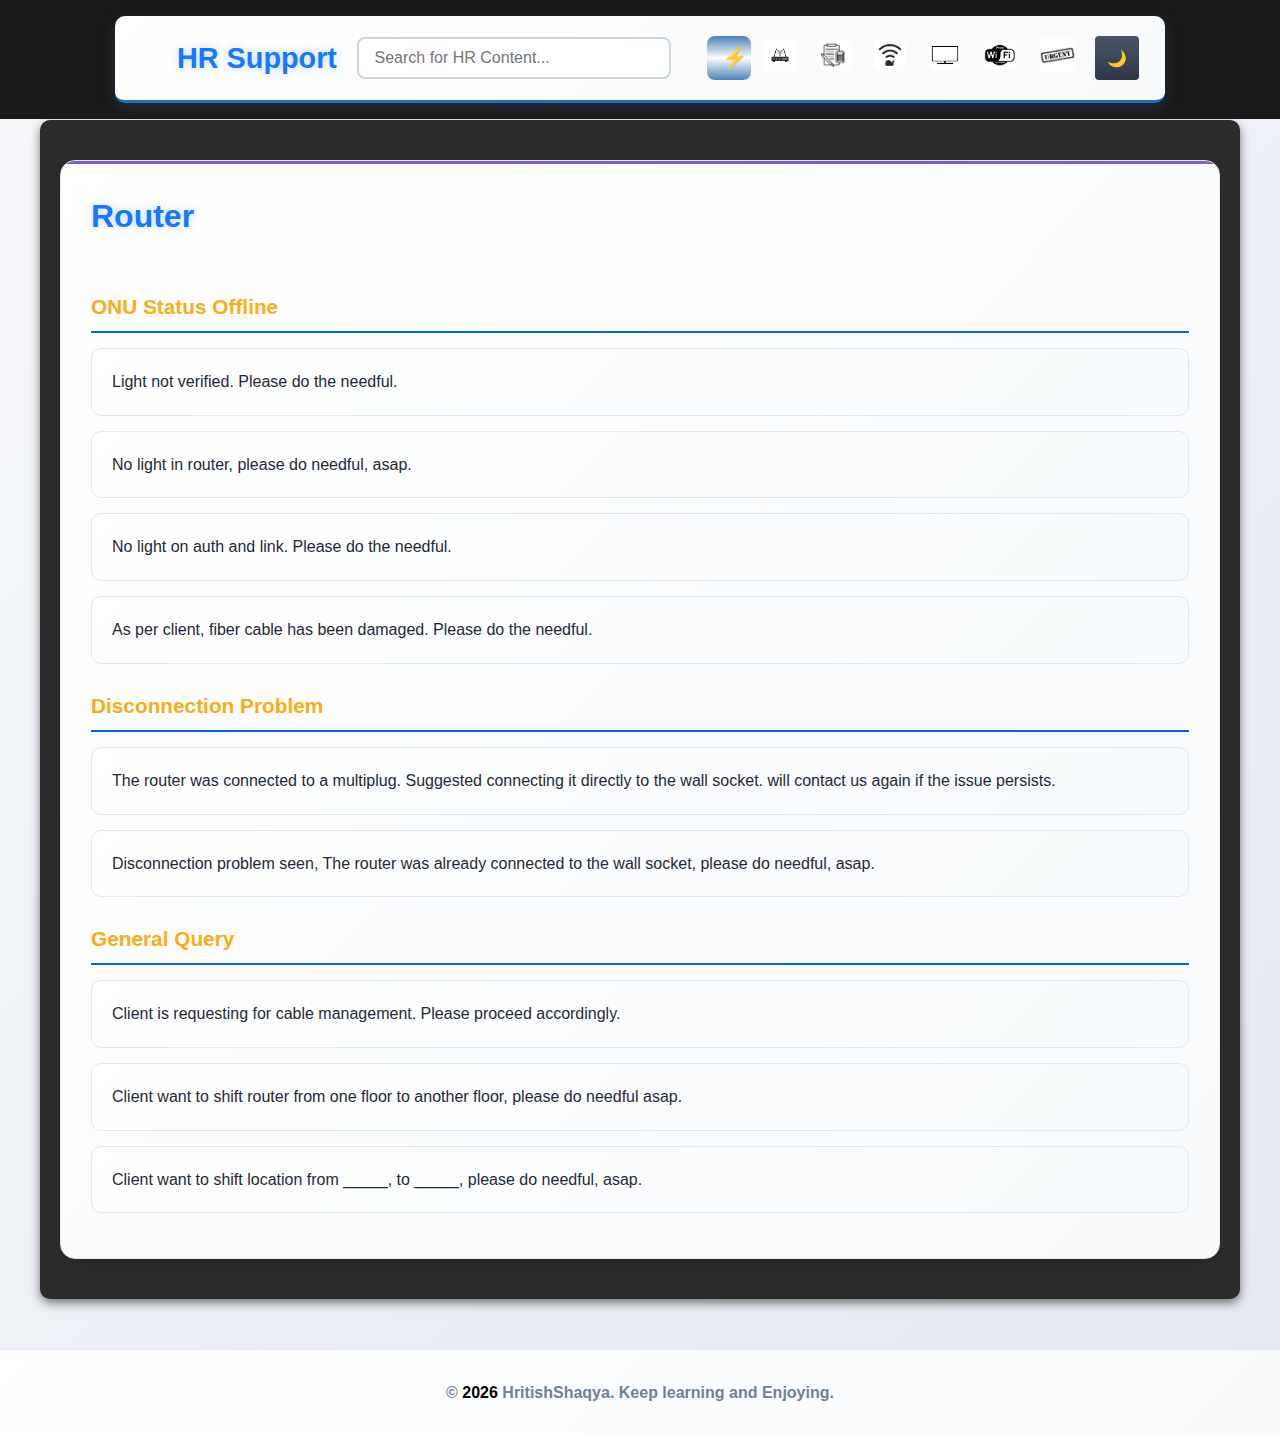
<file: index.html>
<!DOCTYPE html>
<html lang="en">
<head>
    <meta charset="UTF-8">
    <meta name="viewport" content="width=device-width, initial-scale=1.0">
    <title>HR Support</title>
     <link rel="icon" href="img/welcom.jpg" />
    <link rel="stylesheet" href="css/style.css">
    <link rel="stylesheet" href="css/trys.css">
    <script src="script.js"></script>
    <style>

* {
            margin: 0;
            padding: 0;
            box-sizing: border-box;
        }

        body {
            font-family: 'Segoe UI', Tahoma, Geneva, Verdana, sans-serif;
            min-height: 100vh;
            line-height: 1.6;
            transition: all 0.4s ease;
        }

        /* Dark Theme (Default) */
        body.dark-theme {
            background: linear-gradient(135deg, #1a1a1a, #2d2d2d);
            color: #ffffff;
        }


        body.light-theme {
            background: linear-gradient(135deg, #f5f7fa, #e4e8f0);
            color: #2d3748;
        }

        .container {
            max-width: 1200px;
            margin: 0 auto;
            padding: 20px;
        }


        .navbar {
            display: flex;
            justify-content: space-between;
            align-items: center;
            padding: 1rem 2rem;
            transition: all 0.4s ease;
            border-bottom: 3px solid;
            box-shadow: 0 4px 15px rgba(0, 0, 0, 0.1);
            z-index: 1000;
        }


        body.dark-theme .navbar {
            background: linear-gradient(135deg, #2a2a2a, #1f1f1f);
            border-bottom-color: #ffffff;
            box-shadow: 0 4px 15px rgba(0, 255, 255, 0.2);
        }


        body.light-theme .navbar {
            background: linear-gradient(135deg, #ffffff, #f8fafc);
            border-bottom-color: #1b70c0;
            box-shadow: 0 4px 15px rgba(49, 130, 206, 0.2);
        }

        .navbar-brand {
            font-size: 1.8rem;
            font-weight: bold;
            text-decoration: none;
            cursor: pointer;
            text-shadow: 0 0 10px rgba(0, 0, 0, 0.3);
            outline: none;
            transition: all 0.3s ease;
        }

        .navbar-brand:focus, 
        .navbar-brand:active {
            outline: none !important;
            box-shadow: none !important;
            border: none !important;
        }

        /* Dark Theme Brand/ header */
        body.dark-theme .navbar-brand {
            color: #1677ff;
            text-shadow: 0 0 10px rgba(0, 0, 0, 0.5);
        }


        body.light-theme .navbar-brand {
            color: #1677ff;
            text-shadow: 0 0 10px rgba(49, 130, 206, 0.3);
        }

        .navbar-brand:hover {
            transform: scale(1.05);
        }

        /* header:hover */
        body.dark-theme .navbar-brand:hover {
            color: #e0e0e0;
            text-shadow: 0 0 20px rgba(49, 130, 206, 0.5);
        }

        body.light-theme .navbar-brand:hover {
            color: #4a5568;
            text-shadow: 0 0 20px rgba(49, 130, 206, 0.5);
        }


        .search-container {
            display: flex;
            align-items: center;
            position: relative;
            margin-right: 15px;
        }

        .search-input {
            padding: 10px 15px;
            border-radius: 8px;
            border: 2px solid;
            width: 314px;
            font-size: 1rem;
            transition: all 0.3s ease;
            outline: none;
        }


        body.dark-theme .search-input {
            background: #333;
            color: #ffffff;
            border-color: #555;
        }

        body.dark-theme .search-input:focus {
            border-color: #303131;
            box-shadow: 0 0 10px rgba(22, 119, 255, 0.5);
        }


        body.light-theme .search-input {
            background: #ffffff;
            color: #2d3748;
            border-color: #cbd5e0;
        }

        body.light-theme .search-input:focus {
            border-color: #525253;
            box-shadow: 0 0 10px rgba(22, 119, 255, 0.3);
        }

        .search-results {
            position: absolute;
            top: 100%;
            left: 0;
            right: 0;
            background: inherit;
            border-radius: 8px;
            box-shadow: 0 4px 15px rgba(0, 0, 0, 0.2);
            max-height: 300px;
            overflow-y: auto;
            z-index: 1001;
            display: none;
            margin-top: 5px;
            border: 1px solid;
        }


        body.dark-theme .search-results {
            background: #2a2a2a;
            border-color: #555;
        }


        body.light-theme .search-results {
            background: #ffffff;
            border-color: #e2e8f0;
        }

        .search-result-item {
            padding: 12px 15px;
            cursor: pointer;
            border-bottom: 1px solid;
            transition: all 0.2s ease;
        }


        body.dark-theme .search-result-item {
            border-bottom-color: #444;
            color: #e0e0e0;
        }

        body.dark-theme .search-result-item:hover {
            background: #3a3a3a;
        }


        body.light-theme .search-result-item {
            border-bottom-color: #e2e8f0;
            color: #4a5568;
        }

        body.light-theme .search-result-item:hover {
            background: #f7fafc;
        }

        .search-result-item:last-child {
            border-bottom: none;
        }

        .search-result-item .section-name {
            font-weight: bold;
            font-size: 0.9rem;
            margin-bottom: 5px;
            color: #1677ff;
        }

        .search-result-item .header-name {
            font-weight: bold;
            font-size: 0.85rem;
            margin-bottom: 3px;
            color: #faad14; /*Searchh sub header*/
        }

        .search-result-item .result-text {
            font-size: 0.85rem;
            line-height: 1.4;
        }

        .no-results {
            padding: 15px;
            text-align: center;
            color: #888;
        }

        .nav-links {
            display: flex;
            align-items: center;
            gap: 15px;
        }

        .nav-links a {
            text-decoration: none;
            transition: all 0.3s ease;
        }

        .nav-links a img {
            border-radius: 10px;
            transition: all 0.3s ease;
            border: 2px solid transparent;
            padding: 2px;
        }


        body.dark-theme .nav-links a img {
            border: 2px solid transparent;
        }

        body.dark-theme .nav-links a img:hover {
            transform: scale(1.15);
            border-color:none;
            box-shadow: 0 0 15px rgba(126, 126, 126, 0.5);
        }


        body.light-theme .nav-links a img {
            border: 2px solid transparent;
        }

        body.light-theme .nav-links a img:hover {
            transform: scale(1.15);
            border-color: #000000;
            box-shadow: 0 0 15px rgba(49, 130, 206, 0.4);
        }

        .nav-links button {
            border: none;
            padding: 10px 15px;
            border-radius: 8px;
            cursor: pointer;
            font-size: 1.3rem;
            transition: all 0.3s ease;
            font-weight: bold;
        }


        body.dark-theme .nav-links button {
            background: linear-gradient(180deg,#000000, #ffffff, #000000);
            color: #1a1a1a;
        }

        body.dark-theme .nav-links button:hover {
            background: linear-gradient(180deg, #000000, #ffffff, #000000);
            box-shadow: 0 0 10px rgba(143, 140, 140, 0.7);
            transform: scale(1.1);
        }


        body.light-theme .nav-links button {
            background: linear-gradient(180deg, #4882b9, #fdfdfd, #4882b9);
            color: white;
        }

        body.light-theme .nav-links button:hover {
            background: linear-gradient(180deg, #4882b9, #fdfdfd, #4882b9);
            box-shadow: 0 0 20px rgba(49, 130, 206, 0.5);
            transform: scale(1.1);
        }

        #theme-toggle {
            transition: all 0.3s ease;
        }


        body.dark-theme #theme-toggle {
            background: linear-gradient(180deg, #ffd700, #ff6b00);
            color: #1a1a1a;
        }

        body.dark-theme #theme-toggle:hover {
            background: linear-gradient(180deg, #ffed4e, #ff8533);
            box-shadow: 0 0 20px rgba(255, 215, 0, 0.7);
        }


        body.light-theme #theme-toggle {
            background: linear-gradient(180deg, #4a5568, #2d3748);
            color: #f7fafc;
        }

        body.light-theme #theme-toggle:hover {
            background: linear-gradient(180deg, #2d3748, #1a202c);
            box-shadow: 0 0 20px rgba(74, 85, 104, 0.5);
        }

        main {
            padding: 40px 0;
        }

        .section {
            padding: 30px;
            border-radius: 15px;
            margin: 20px 0;
            border: 1px solid;
            box-shadow: 0 8px 25px rgba(0, 0, 0, 0.1);
            position: relative;
            overflow: hidden;
            transition: all 0.4s ease;
            display: none; /* Hide all sections by default */
        }

        .section.active {
            display: block; 
        }


        body.dark-theme .section {
            background: linear-gradient(135deg, #202020, #2e2e2e);
            border-color: #444;
        }


        body.light-theme .section {
            background: linear-gradient(135deg, #ffffff, #f8fafc);
            border-color: #e2e8f0;
        }

        .section::before {
            content: '';
            position: absolute;
            top: 0;
            left: 0;
            right: 0;
            height: 3px;
            background-size: 200% 100%;
            animation: shimmer 3s infinite linear;
        }


        body.dark-theme .section::before {
            background: linear-gradient(90deg, #805ad5, #805ad5,#805ad5, #805ad5);
        }


        body.light-theme .section::before {
            background: linear-gradient(90deg, #805ad5, #805ad5, #805ad5, #805ad5);
        }

        @keyframes shimmer {
            0% { background-position: -200% 0; }
            100% { background-position: 200% 0; }
        }

        .section-title {
            font-size: 2rem;
            margin-bottom: 10px;
            text-shadow: 0 0 10px rgba(0, 0, 0, 0.3);
            transition: all 0.4s ease;
        }


        body.dark-theme .section-title {
            color: #1677ff;
            text-shadow:  none;
        }


        body.light-theme .section-title {
            color: #1677ff;
            text-shadow: 0 0 10px rgba(49, 130, 206, 0.3);
        }


        .text-container {
            margin-top: 20px;
        }

        .text-container > p {
            font-size: 1.3rem;
            margin: 25px 0 15px 0;
            padding-bottom: 8px;
            border-bottom: 2px solid;
            text-shadow: 0 0 5px rgba(0, 0, 0, 0.2);
            transition: all 0.4s ease;
        }


        body.dark-theme .text-container > p {
            color: #faad14;
            border-bottom-color: #0665d1;
            text-shadow: none;
        }


        body.light-theme .text-container > p {
            color: #faad14;
            border-bottom-color: #0665d1;
            text-shadow: none;
        }


        .text-block {
            padding: 20px;
            margin: 15px 0;
            border-radius: 10px;
            border-left: 5px solid;
            cursor: pointer;
            transition: all 0.3s ease;
            position: relative;
            overflow: hidden;
            border: 1px solid;
        }


        body.dark-theme .text-block {
            background: linear-gradient(135deg, #333, #2a2a2a);
            border-left-color: #ffffff;
            border-color: #444;
            color: #e0e0e0;
        }


        body.light-theme .text-block {
            background: linear-gradient(135deg, #ffffff, #f7fafc);
            border-left-color: #000000;
            border-color: #e2e8f0;
            color: #4a5568;
        }

        .text-block:hover {
            transform: translateY(-2px);
        }


        body.dark-theme .text-block:hover {
            background: linear-gradient(135deg, #3a3a3a, #2f2f2f);
            box-shadow: 0 4px 10px rgba(0, 255, 255, 0.1);
        }


        body.light-theme .text-block:hover {
            background: linear-gradient(135deg, #f0f4f8, #e6fffa);
            box-shadow: 0 4px 10px rgba(49, 130, 206, 0.1);
        }

        .text-block p {
            font-size: 1rem;
            line-height: 1.6;
            margin: 0;
            transition: color 0.1s ease;
        }


        .text-block.selected-for-copy {
            border-left-color: #1677ff !important;
            background: linear-gradient(135deg, #3a3a3a, #2f2f2f) !important;
            box-shadow: 0 0 15px rgba(22, 119, 255, 0.4) !important;
        }

        body.light-theme .text-block.selected-for-copy {
            background: linear-gradient(135deg, #e6f3ff, #d4e7ff) !important;
            box-shadow: 0 0 15px rgba(22, 119, 255, 0.3) !important;
        }


        .notification {
            position: fixed;
            padding: 8px 16px;
            border-radius: 4px;
            font-weight: bold;
            z-index: 1000;
            pointer-events: none;
            transition: all 0.3s ease;
            opacity: 0;
            transform: translateY(-10px);
        }

        .notification.show {
            opacity: 1;
            transform: translateY(0);
        }

        .notification.hide {
            opacity: 0;
            transform: translateY(-100px);
        }

        body.dark-theme .notification {
            background: #ffffff;
            color: #1a1a1a;
            box-shadow: 0 2px 10px rgba(0, 255, 255, 0.3);
        }

        body.light-theme .notification {
            background: #000000;
            color: white;
            box-shadow: 0 2px 10px rgba(49, 130, 206, 0.3);
        }


        .popup {
            display: none;
            position: fixed;
            top: 0;
            left: 0;
            width: 100%;
            height: 100%;
            z-index: 2000;
            justify-content: center;
            align-items: center;
            backdrop-filter: blur(5px);
            transition: all 0.4s ease;
        }


        body.dark-theme .popup {
            background: rgba(0, 0, 0, 0.9);
        }


        body.light-theme .popup {
            background: rgba(255, 255, 255, 0.9);
        }

        .popup-content {
            padding: 40px;
            border-radius: 15px;
            border: 2px solid;
            max-width: 500px;
            width: 90%;
            text-align: center;
            box-shadow: 0 0 40px rgba(0, 0, 0, 0.2);
            position: relative;
            animation: popupSlide 0.3s ease-out;
            transition: all 0.4s ease;
        }


        body.dark-theme .popup-content {
            background: linear-gradient(135deg, #2a2a2a, #1f1f1f);
            border-color: #ffffff;
            box-shadow: 0 0 40px rgba(0, 255, 255, 0.3);
        }


        body.light-theme .popup-content {
            background: linear-gradient(135deg, #ffffff, #f8fafc);
            border-color: #000000;
            box-shadow: 0 0 40px rgba(49, 130, 206, 0.2);
        }

        @keyframes popupSlide {
            from {
                opacity: 0;
                transform: translateY(-50px) scale(0.9);
            }
            to {
                opacity: 1;
                transform: translateY(0) scale(1);
            }
        }

        .popup-content h2 {
            margin-bottom: 25px;
            font-size: 1.8rem;
            text-shadow: 0 0 10px rgba(0, 0, 0, 0.3);
            transition: all 0.4s ease;
        }


        body.dark-theme .popup-content h2 {
            color: #ffffff;
            text-shadow: 0 0 10px rgba(0, 255, 255, 0.5);
        }


        body.light-theme .popup-content h2 {
            color: #000000;
            text-shadow: 0 0 10px rgba(49, 130, 206, 0.3);
        }

        .close-btn {
            position: absolute;
            top: 15px;
            right: 20px;
            font-size: 28px;
            background: none;
            border: none;
            cursor: pointer;
            transition: all 0.3s ease;
            padding: 5px;
            border-radius: 50%;
            width: 40px;
            height: 40px;
            display: flex;
            align-items: center;
            justify-content: center;
        }


        body.dark-theme .close-btn {
            color: #ffffff;
        }

        body.dark-theme .close-btn:hover {
            background: #ffffff;
            color: #1a1a1a;
        }


        body.light-theme .close-btn {
            color: #000000;
        }

        body.light-theme .close-btn:hover {
            background: #000000;
            color: white;
        }

        .close-btn:hover {
            transform: rotate(90deg);
        }

        .bookmark {
            display: block;
            padding: 15px 20px;
            margin: 12px 0;
            text-decoration: none;
            border-radius: 8px;
            transition: all 0.3s ease;
            border: 1px solid;
            font-weight: 500;
            position: relative;
            overflow: hidden;
        }


        body.dark-theme .bookmark {
            background: linear-gradient(135deg, #333, #2a2a2a);
            color: #ffffff;
            border-color: #444;
        }


        body.light-theme .bookmark {
            background: linear-gradient(135deg, #ffffff, #f7fafc);
            color: #000000;
            border-color: #e2e8f0;
        }

        .bookmark:hover {
            transform: translateX(5px);
        }


        body.dark-theme .bookmark:hover {
            background: linear-gradient(135deg, #ffffff, #00b3b3);
            color: #1a1a1a;
            box-shadow: 0 5px 15px rgba(0, 255, 255, 0.4);
            border-color: #ffffff;
        }


        body.light-theme .bookmark:hover {
            background: linear-gradient(135deg, #000000, #2b6cb0);
            color: white;
            box-shadow: 0 5px 15px rgba(49, 130, 206, 0.4);
            border-color: #000000;
        }


        .footer {
            text-align: center;
            padding: 30px 20px;
            margin-top: 50px;
            border-top: 1px solid;
            font-size: 1rem;
            transition: all 0.4s ease;
        }


        body.dark-theme .footer {
            background: linear-gradient(135deg, #2a2a2a, #1f1f1f);
            border-top-color: #444;
            color: #888;
        }


        body.light-theme .footer {
            background: linear-gradient(135deg, #ffffff, #f8fafc);
            border-top-color: #e2e8f0;
            color: #718096;
        }

        #year {
            font-weight: bold;
            transition: color 0.4s ease;
        }


        body.dark-theme #year {
            color: #ffffff;
        }


        body.light-theme #year {
            color: #000000;
        }


        @media (max-width: 768px) {
            .navbar {
                padding: 1rem;
                flex-direction: column;
                gap: 15px;
            }

            .nav-links {
                gap: 10px;
                flex-wrap: wrap;
                justify-content: center;
            }

            .search-container {
                margin-right: 0;
                margin-bottom: 10px;
                width: 100%;
            }

            .search-input {
                width: 100%;
            }

            .nav-links a img {
                width: 40px;
            }

            .section {
                padding: 20px;
                margin: 10px 0;
            }

            .section-title {
                font-size: 1.6rem;
            }

            .text-container > p {
                font-size: 1.1rem;
            }

            .text-block {
                padding: 15px;
            }

            .text-block p {
                font-size: 0.9rem;
            }

            .popup-content {
                padding: 30px 20px;
                margin: 20px;
            }

            .popup-content h2 {
                font-size: 1.5rem;
            }
        }

        @media (max-width: 480px) {
            .container {
                padding: 10px;
            }

            .navbar-brand {
                font-size: 1.4rem;
            }

            .nav-links {
                gap: 8px;
            }

            .nav-links a img {
                width: 35px;
            }

            .nav-links button {
                padding: 8px 12px;
                font-size: 1.1rem;
            }

            .section {
                padding: 15px;
            }

            .section-title {
                font-size: 1.4rem;
            }

            .text-block {
                padding: 12px;
            }
        }


        ::-webkit-scrollbar {
            width: 8px;
        }

        ::-webkit-scrollbar-track {
            transition: all 0.4s ease;
        }


        body.dark-theme ::-webkit-scrollbar-track {
            background: #2a2a2a;
        }


        body.light-theme ::-webkit-scrollbar-track {
            background: #f7fafc;
        }

        ::-webkit-scrollbar-thumb {
            border-radius: 4px;
            transition: all 0.4s ease;
        }


        body.dark-theme ::-webkit-scrollbar-thumb {
            background: linear-gradient(135deg, #ffffff, #00b3b3);
        }

        body.dark-theme ::-webkit-scrollbar-thumb:hover {
            background: linear-gradient(135deg, #00e6e6, #008080);
        }


        body.light-theme ::-webkit-scrollbar-thumb {
            background: linear-gradient(135deg, #000000, #2b6cb0);
        }

        body.light-theme ::-webkit-scrollbar-thumb:hover {
            background: linear-gradient(135deg, #2b6cb0, #2c5282);
        }


        ::selection {
            transition: all 0.4s ease;
        }


        body.dark-theme ::selection {
            background: rgba(0, 255, 255, 0.3);
            color: white;
        }


        body.light-theme ::selection {
            background: rgba(49, 130, 206, 0.3);
            color: #2d3748;
        }


        button:focus,
        a:focus,
        .text-block:focus {
            outline: 2px solid;
            outline-offset: 2px;
            transition: all 0.3s ease;
        }


        body.dark-theme button:focus,
        body.dark-theme a:focus,
        body.dark-theme .text-block:focus {
            outline-color: #ffffff;
        }


        body.light-theme button:focus,
        body.light-theme a:focus,
        body.light-theme .text-block:focus {
            outline-color: #000000;
        }


        .result-type {
            font-size: 0.75rem;
            color: #888;
            margin-bottom: 3px;
            text-transform: uppercase;
            font-weight: bold;
        }


        .search-result-item.selected {
            background-color: rgba(22, 119, 255, 0.2);
        }


        .keyboard-help {
            position: fixed;
            top: 50%;
            left: 50%;
            transform: translate(-50%, -50%);
            background: white;
            padding: 20px;
            border-radius: 10px;
            box-shadow: 0 5px 15px rgba(0,0,0,0.3);
            z-index: 10000;
            display: none;
            max-width: 500px;
            width: 90%;
        }

        .keyboard-help h3 {
            margin-bottom: 15px;
            color: #333;
        }

        .keyboard-help ul {
            list-style: none;
            padding: 0;
        }

        .keyboard-help li {
            margin-bottom: 10px;
            display: flex;
            align-items: center;
        }

        .keyboard-help kbd {
            background: #f4f4f4;
            border: 1px solid #ccc;
            border-radius: 4px;
            padding: 2px 6px;
            margin-right: 10px;
            font-family: monospace;
            font-size: 0.9em;
        }

        .overlay {
            position: fixed;
            top: 0;
            left: 0;
            right: 0;
            bottom: 0;
            background: rgba(0,0,0,0.5);
            z-index: 9999;
            display: none;
        }

        body.dark-theme .keyboard-help {
            background: #2a2a2a;
            color: #fff;
        }

        body.dark-theme .keyboard-help kbd {
            background: #444;
            border-color: #666;
            color: #fff;
        }



        mark {
    padding: 2px 4px;
    border-radius: 4px;
    font-weight: 600;
    transition: all 0.2s ease;
}


body.dark-theme mark {
    background: linear-gradient(135deg, #747474, #ffed4e);
    color: #000000;
    box-shadow: 0 2px 4px rgba(255, 215, 0, 0.3);
    text-shadow: 0 1px 2px rgba(0, 0, 0, 0.2);
}

body.dark-theme mark:hover {
    background: linear-gradient(135deg, #ffed4e, #ffff80);
    box-shadow: 0 2px 6px rgba(255, 215, 0, 0.5);
    transform: translateY(-1px);
}


body.light-theme mark {
    background: linear-gradient(135deg, #1677ff, #4096ff);
    color: #ffffff;
    box-shadow: 0 2px 4px rgba(22, 119, 255, 0.3);
    text-shadow: 0 1px 2px rgba(0, 0, 0, 0.2);
}

body.light-theme mark:hover {
    background: linear-gradient(135deg, #4096ff, #69b1ff);
    box-shadow: 0 2px 6px rgba(22, 119, 255, 0.4);
    transform: translateY(-1px);
}


@keyframes highlightPop {
    0% {
        transform: scale(0.8);
        opacity: 0;
    }
    100% {
        transform: scale(1);
        opacity: 1;
    }
}


.search-result-item mark {
    animation: highlightPop 0.3s ease-out;
}


body.dark-theme mark::selection {
    background: rgba(0, 0, 0, 0.3);
    color: #ffffff;
}

body.light-theme mark::selection {
    background: rgba(255, 255, 255, 0.3);
    color: #000000;
}

.text-block.selected-for-copy {
    border-left-color: #1677ff !important;
    background: linear-gradient(135deg, #3a3a3a, #2f2f2f) !important;
    box-shadow: 0 0 15px rgba(22, 119, 255, 0.4) !important;
}

body.light-theme .text-block.selected-for-copy {
    background: linear-gradient(135deg, #e6f3ff, #d4e7ff) !important;
    box-shadow: 0 0 15px rgba(22, 119, 255, 0.3) !important;
}


.text-block.temporary-highlight {
    animation: temporary-highlight 2.5s ease-in-out;
    border-left-color: #ffd700;
}

@keyframes temporary-highlight {
    0% { 
        box-shadow: 0 0 0 0 rgba(255, 215, 0, 0.7);
        border-left-color: #ffd700;
    }
    50% { 
        box-shadow: 0 0 0 10px rgba(255, 215, 0, 0.3);
        border-left-color: #ffd700;
    }
    100% { 
        box-shadow: 0 0 0 0 rgba(255, 215, 0, 0);
        border-left-color: #ffffff;
    }
}

body.light-theme .text-block.temporary-highlight {
    animation: temporary-highlight-light 2.5s ease-in-out;
}

@keyframes temporary-highlight-light {
    0% { 
        box-shadow: 0 0 0 0 rgba(255, 215, 0, 0.7);
        border-left-color: #ffd700;
    }
    50% { 
        box-shadow: 0 0 0 10px rgba(255, 215, 0, 0.3);
        border-left-color: #ffd700;
    }
    100% { 
        box-shadow: 0 0 0 0 rgba(255, 215, 0, 0);
        border-left-color: #000000;
    }
}


.text-container > p.selected-for-copy {
    background: rgba(22, 119, 255, 0.2) !important;
    padding: 10px;
    border-radius: 8px;
    border-bottom-color: #ffd700 !important;
}

.text-container > p.temporary-highlight {
    animation: header-highlight 2.5s ease-in-out;
}

@keyframes header-highlight {
    0% { 
        background: rgba(255, 215, 0, 0.3);
        box-shadow: 0 0 0 0 rgba(255, 215, 0, 0.7);
    }
    50% { 
        background: rgba(255, 215, 0, 0.5);
        box-shadow: 0 0 0 10px rgba(255, 215, 0, 0.3);
    }
    100% { 
        background: rgba(22, 119, 255, 0.2);
        box-shadow: 0 0 0 0 rgba(255, 215, 0, 0);
    }
}

.date-popup-container {
            background: inherit;
            border-radius: 15px;
            padding: 20px;
            box-shadow: 0 8px 25px rgba(0, 0, 0, 0.2);
            border: 1px solid;
            max-width: 800px;
            margin: 0 auto;
        }

        body.dark-theme .date-popup-container {
            background: linear-gradient(135deg, #2a2a2a, #1f1f1f);
            border-color: #444;
        }

        body.light-theme .date-popup-container {
            background: linear-gradient(135deg, #ffffff, #f8fafc);
            border-color: #e2e8f0;
        }

        .date-container {
            display: grid;
            grid-template-columns: 1fr 1fr;
            gap: 30px;
            margin-bottom: 20px;
        }

        @media (max-width: 768px) {
            .date-container {
                grid-template-columns: 1fr;
                gap: 20px;
            }
        }

        .date-group {
            padding: 20px;
            border-radius: 10px;
            border: 1px solid;
        }

        body.dark-theme .date-group {
            background: linear-gradient(135deg, #333, #2a2a2a);
            border-color: #444;
        }

        body.light-theme .date-group {
            background: linear-gradient(135deg, #ffffff, #f7fafc);
            border-color: #e2e8f0;
        }

        .date-group h2 {
            margin-bottom: 15px;
            font-size: 1.3rem;
            color: #1677ff;
            text-align: center;
        }

        .fields {
            display: flex;
            gap: 10px;
            margin-bottom: 15px;
            justify-content: center;
        }

        .fields > div {
            display: flex;
            flex-direction: column;
            align-items: center;
        }

        .label {
            font-size: 0.9rem;
            margin-bottom: 5px;
            font-weight: bold;
        }

        .date-group input[readonly] {
            width: 70px;
            padding: 8px;
            text-align: center;
            border: 1px solid;
            border-radius: 5px;
            background: inherit;
            font-size: 1rem;
        }

        body.dark-theme .date-group input[readonly] {
            border-color: #555;
            color: #ffffff;
        }

        body.light-theme .date-group input[readonly] {
            border-color: #cbd5e0;
            color: #2d3748;
        }

        .today-link {
            margin-left: 90px;
            color: #ffd700;
            cursor: pointer;
            font-weight: 500;
            font-size: 14px;
            transition: 0.3s ease;

        }

        .today-link:hover {
        color: #faad14;
        transform: scale(1.05);
}
        .paste-section {
            margin-top: 15px;
            padding-top: 15px;
            border-top: 1px solid;
        }

        body.dark-theme .paste-section {
            border-top-color: #444;
        }

        body.light-theme .paste-section {
            border-top-color: #e2e8f0;
        }

        .paste-info {
            font-size: 0.9rem;
            margin-bottom: 8px;
            text-align: center;
            color: #888;
        }

        .paste-input {
            width: 100%;
            padding: 8px;
            border: 1px solid;
            border-radius: 5px;
            margin-bottom: 10px;
            background: inherit;
        }

        body.dark-theme .paste-input {
            border-color: #555;
            color: #ffffff;
        }

        body.light-theme .paste-input {
            border-color: #cbd5e0;
            color: #2d3748;
        }

        .paste-button {
            width: 100%;
            padding: 10px;
            background: #1677ff;
            color: white;
            border: none;
            border-radius: 5px;
            cursor: pointer;
            font-weight: bold;
            transition: all 0.3s ease;
        }

        .paste-button:hover {
            background: #0056cc;
            transform: scale(1.02);
        }

        #duration-result {
            text-align: center;
            font-size: 1.2rem;
            font-weight: bold;
            padding: 15px;
            border-radius: 8px;
            margin-top: 20px;
        }

        body.dark-theme #duration-result {
            background: linear-gradient(135deg, #333, #2a2a2a);
            border: 1px solid #444;
            color: #ffd700;
        }

        body.light-theme #duration-result {
            background: linear-gradient(135deg, #ffffff, #f7fafc);
            border: 1px solid #e2e8f0;
            color: #ffd700;
        }


        @media (max-width: 768px) {
            .navbar {
                padding: 1rem;
                flex-direction: column;
                gap: 15px;
            }

            .nav-links {
                gap: 10px;
                flex-wrap: wrap;
                justify-content: center;
            }

            .search-container {
                margin-right: 0;
                margin-bottom: 10px;
                width: 100%;
            }

            .search-input {
                width: 100%;
            }

            .nav-links a img {
                width: 40px;
            }

            .section {
                padding: 20px;
                margin: 10px 0;
            }

            .section-title {
                font-size: 1.6rem;
            }

            .text-container > p {
                font-size: 1.1rem;
            }

            .text-block {
                padding: 15px;
            }

            .text-block p {
                font-size: 0.9rem;
            }

            .popup-content {
                padding: 30px 20px;
                margin: 20px;
            }

            .popup-content h2 {
                font-size: 1.5rem;
            }
        }
    </style>
</head>
<body class="dark-theme">
    <header>
        <nav class="navbar container">
            <a class="navbar-brand" href="pin" target="_blank">HR Support</a>
            <div class="search-container">
                <input type="text" class="search-input" id="search-input" placeholder="Search for HR Content... "autocomplete="off">
                <div class="search-results" id="search-results"></div>
            </div>
            <div class="nav-links">
                <button onclick="togglePopup()">⚡</button>

                <a onclick="showSection('router')"><img src="img/router.jpg" alt="router" width="50"></a>
                <a onclick="showSection('account')"><img src="img/account.jpg" alt="account" width="50"></a>
                <a onclick="showSection('slow')"><img src="img/slow.jpg" alt="slow" width="50"></a>
                <a onclick="showSection('tv')"><img src="img/iptv.jpg" alt="TV" width="50"></a>
                <a onclick="showSection('myworldlink')"><img src="img/myworldlink.jpg" alt="myworldlink" width="50"></a>
                <a onclick="showSection('urgentclose')"><img src="img/urgent.jpg" alt="urgentclose" style="width: 45px; height: auto;"></a>
                
                <button id="theme-toggle" aria-label="Switch to light theme">🌙</button>
            </div>
        </nav>
    </header>

     <main class="container" id="main-content">

        <section id="router-section" class="section active">
            <p><strong class="section-title">Router </strong></p><br>
            <div class="text-container">
                <p><strong>ONU Status Offline</strong></p>
                <div class="text-block" onclick="copyText(event, this)">
                    <p>Light not verified. Please do the needful.</p>
                </div>
                <div class="text-block" onclick="copyText(event, this)">
                    <p>No light in router, please do needful, asap.</p>
                </div>
                <div class="text-block" onclick="copyText(event, this)">
                    <p>No light on auth and link. Please do the needful.</p>
                </div>
                <div class="text-block" onclick="copyText(event, this)">
                    <p>As per client, fiber cable has been damaged. Please do the needful.</p>
                </div>
                

                <p><strong>Disconnection Problem</strong></p>
                <div class="text-block" onclick="copyText(event, this)">
                    <p>The router was connected to a multiplug. Suggested connecting it directly to the wall socket. will contact us again if the issue persists.</p>
                </div>
                <div class="text-block" onclick="copyText(event, this)">
                    <p>Disconnection problem seen, The router was already connected to the wall socket, please do needful, asap.</p>
                </div>
                
                <p><strong>General Query</strong></p>
                <div class="text-block" onclick="copyText(event, this)">
                    <p>Client is requesting for cable management. Please proceed accordingly.</p>
                </div>
                <div class="text-block" onclick="copyText(event, this)">
                    <p>Client want to shift router from one floor to another floor, please do needful asap.</p>
                </div>
                <div class="text-block" onclick="copyText(event, this)">
                    <p>Client want to shift location from _____, to _____, please do needful, asap.</p>
                </div>
            </div>
        </section>


        <section id="account-section" class="section">
            <p><strong class="section-title">Account </strong></p><br>
            <div class="text-container">
                <p><strong>Account Extend</strong></p>
                <div class="text-block" onclick="copyText(event, this)">
                    <p>Account extended for 1 day. Suggested to use My WorldLink app and also suggested to pay.</p>
                </div>
                <div class="text-block" onclick="copyText(event, this)">
                    <p>Account extended for 2 days. Suggested to use My WorldLink app and also suggested to pay.</p>
                </div>
                <div class="text-block" onclick="copyText(event, this)">
                    <p>Account extended for 3 days. Suggested to use My WorldLink app and also suggested to pay.</p>
                </div>
                <div class="text-block" onclick="copyText(event, this)">
                    <p>Client has already account extended for 3 days, Suggested to pay.</p>
                </div>

                <p><strong>Account Disable-Pending transaction</strong></p>
                <div class="text-block" onclick="copyText(event, this)">
                    <p>Account enabled for once and also suggested to say.</p>
                </div>

                <p><strong>Account Status Query</strong></p>
                <div class="text-block" onclick="copyText(event, this)">
                    <p>As per client they were promised 1 month free/bonus after payment. Payment is done but the bonus hasn't been added yet. Please add it and confirm ASAP.</p>
                </div>

                <p><strong>Payment Query</strong></p>
                <div class="text-block" onclick="copyText(event, this)">
                    <p>As per client he paid his money through ESEWA but the payment is not received, suggested to contact with vender.</p>
                </div>
                <div class="text-block" onclick="copyText(event, this)">
                    <p>Cash paid to our staff but not updated in the account. Please do what is required.</p>
                </div>
                <div class="text-block" onclick="copyText(event, this)">
                    <p>Client is requesting staff support for the payment process. Please address this promptly.</p>
                </div>
                <div class="text-block" onclick="copyText(event, this)">
                    <p>Cash paid to the branch but not updated in the account. Please do what is required.</p>
                </div>
                <div class="text-block" onclick="copyText(event, this)">
                    <p>Client want bonus while paying on the same package, please do needful.</p>
                </div>
                <div class="text-block" onclick="copyText(event, this)">
                    <p>As per client, he/she was offered a 1-month bonus after payment of __ months. Please proceed accordingly.</p>
                </div>
                <div class="text-block" onclick="copyText(event, this)">
                    <p>As per client he settled his payment with Nrs. ____, but not uploaded yet, Please proceed accordingly.</p>
                </div>
                <div class="text-block" onclick="copyText(event, this)">
                    <p>As per the client, the payment was made to the wrong username, i.e., '____'. Please proceed accordingly.</p>
                </div>

                <p><strong>Query About Wi-Fi 6 </strong></p>
                <div class="text-block" onclick="copyText(event, this)">
                    <p>Client is interested in the WiFi 6 plan. Please provide details about the plan ASAP. </p>
                </div>

                <p><strong>Query About Package</strong></p>
                <div class="text-block" onclick="copyText(event, this)">
                    <p>Client wants to downgrade package otherwise he/she will terminate the service. Please do needful, asap </p>
                </div>
                <div class="text-block" onclick="copyText(event, this)">
                    <p>Client wants to upgrade package to ____, please do needful, asap. </p>
                </div>
                <div class="text-block" onclick="copyText(event, this)">
                    <p>Client wants _____ package for __ months , please do needful, asap.</p>
                </div>
            </div>
        </section>


        <section id="slow-section" class="section">
            <p><strong class="section-title">Slow Connection</strong></p><br>
            <div class="text-container">
                <p><strong>Speed test fine</strong></p>
                <div class="text-block" onclick="copyText(event, this)">
                        <p>Bandwidth verified, R.X. power checked, device verified, ping test fine, speed test done, domain ping fine, issue resolved.</p>
                    </div>
                <p><strong>High Latency in a single device with good RSSI</strong></p>
                <div class="text-block" onclick="copyText(event, this)">
                        <p>Bandwidth fine, R.X. power fine, device verified, range fine (<= -65dBm), initial ping not fine, another device ping fine, reconnected Wi-Fi on first device, issue resolved.</p>
                    </div>
                 <p><strong>High Latency in a single device with good RSSI (Interference not Seen)</strong></p>
                <div class="text-block" onclick="copyText(event, this)">
                 <p>Bandwidth verified, R.X. power checked, device checked, initial ping not fine, range fine (<= -65dBm), another device ping not fine, channel interference not seen, reconnected WiFi, issue resolved.</p>
                    </div>
            
                <p><strong>Interference Seen    (For Single Band ONU)</strong></p>
                <div class="text-block" onclick="copyText(event, this)">
                <p>Bandwidth verified, R.X. power checked, device checked, initial ping not fine, range fine (<= -65dBm), another device ping not fine, channel interference seen, suggested solutions for interference (suggested dual band ONU), refreshed channel and verified, issue resolved.</p>
                    </div>
                <p><strong>Interference Seen    (For Dual Band ONU)</strong></p>
                <div class="text-block" onclick="copyText(event, this)">
                <p>Bandwidth verified, R.X. power checked, device verified, range fine (<= -65dBm), initial ping not fine, another device ping not fine, channel interference seen, refreshed channel, issue resolved.</p>
                    </div>
                <p><strong>Range Issues</strong></p>
                <div class="text-block" onclick="copyText(event, this)">
                        <p>Bandwidth verified, R.X. power checked, device verified, initial ping not fine, range not fine (<= -65dBm), suggest secondary ONU and also suggest reposition.</p>
                    </div> 
                    <div class="text-block" onclick="copyText(event, this)">
                    <p>Device verified, range not fine, device ping not fine, Client is requesting to reposition the router, Please proceed accordingly. .</p>
                </div>
                    <p><strong>Low power level recorded </strong></p>
                <div class="text-block" onclick="copyText(event, this)">
                    <p>Current rx power is low, Please proceed accordingly.</p>
                </div>
            </div>
        </section>


        <section id="tv-section" class="section">
            <p><strong class="section-title">IPTV</strong></p><br>
            <div class="text-container">
                <p><strong>Authentication Issue</strong></p>
                <div class="text-block" onclick="copyText(event, this)">
                    <p>Reset OSP password after client verification and re-entered it on the STB box; issue resolved.</p>
                </div>
                <p><strong>No Signal</strong></p>
                <div class="text-block" onclick="copyText(event, this)">
                    <p>Verified and replugged HDMI/AV Jack connection, changed source; issue resolved.</p>
                </div>
                <p><strong>Error Code 1503: No Internet Connection</strong></p>
                <div class="text-block" onclick="copyText(event, this)">
                    <p> Network status Checked, STB IP Verified, launcher refresh/factory reset done, issue resolved.</p>
                </div>
                <p><strong>Error Code 1598: No Internet Connection</strong></p>
                <div class="text-block" onclick="copyText(event, this)">
                    <p>Verified LAN status, replugged LAN cable, MAC filter checked, restarted system; issue resolved.</p>
                </div>
                <div class="text-block" onclick="copyText(event, this)">
                    <p>Verified LAN status, LAN down,  replugged LAN cable, still issue, please do needful, asap.</p>
                </div>
                <p><strong>Hardware Related</strong></p>
                <div class="text-block" onclick="copyText(event, this)">
                    <p>The STB shows a red light, and no bytes or packets are being received. A hard reset of the STB is required, Please proceed accordingly.</p>
                </div>
                <div class="text-block" onclick="copyText(event, this)">
                    <p>The client reported an issue with the ___, and requested a replacement, please do needful, asap.</p>
                </div>
                <p><strong>Primary Package Expired</strong></p>
                <div class="text-block" onclick="copyText(event, this)">
                    <p>Performed launcher refresh, issue resolved.</p>
                </div>
                <p><strong>Live TV Buffering</strong></p>
                <div class="text-block" onclick="copyText(event, this)">
                    <p>Verified buffering across all channels. Confirmed WiFi was off on IPTV and performed launcher refresh; issue resolved.</p>
                </div>
                <p><strong>Live TV Stopped Working</strong></p>
                <div class="text-block" onclick="copyText(event, this)">
                    <p>Performed launcher refresh and STB reboot.</p>
                </div>
                <p><strong>Query About YouTube Services</strong></p>
                <div class="text-block" onclick="copyText(event, this)">
                    <p>Guided the client on how to log in or sign up for YouTube using the remote or a mobile device.</p>
                </div>
                <p><strong>NET TV Mobile App Inquiry</strong></p>
                <div class="text-block" onclick="copyText(event, this)">
                    <p>Provided information to client about Net TV mobile app and its features.</p>
                </div>
                <p><strong>Query About Netflix Services</strong></p>
                <div class="text-block" onclick="copyText(event, this)">
                    <p>Checked if client has Stream Z+ STB box. Updated STB box to include Netflix feature. Informed client they need their own Netflix subscription.</p>
                </div>
            </div>
        </section>


        <section id="myworldlink-section" class="section">
            <p><strong class="section-title">MyWorldLink</strong></p><br>
            <div class="text-container">
                <h4>For Android Users</h4>
                
            <span class="comment"><b>Note: If client have andriod verson 12 or higher simply follow iPhone/Windows/PC steps.<br></strong></b><strong>
                <strong>Steps:</strong><br>
            1. Go to Wi-Fi Settings and select the SSID "myWorldLink".<br>
            2. Click on “myWorldLink” SSID from the list.<br>
            3. Now Click on “Advance Options<br>
            4. Select “PEAP” in the EAP method<br>
            5. Select “MSCHAPV2” in Phase 2 authentication<br>
            6. Select "Do not validate" or "Unspecified" in the CA certificate field.<br>
            7. Type your WorldLink account Username in Identity<br>
            8. Ignore other fields<br>
            9. In the Password section, enter your WorldLink Online Service password.<br>
            10. Click "CONNECT"</span>
            
    </div>
    <div class="text-block" onclick="copyText(event, this)">
                    <strong><p>Guided the client on how to connect to MyWorldLink WiFi on an Android device.</p></strong>
                </div>
            </div>

             <div id="notes-container">
                <strong><h4>For Iphone Users</h4></strong>
            <strong>Steps:</strong><br>
            1. Go to Settings and Select Wi-Fi<br>
            2. Select “myWorldLink” SSID from the list.<br>
            3. Type your WorldLink account “Username & Password”<br>
            4. Click “CONNECT” 
    </div>
    <div class="text-block" onclick="copyText(event, this)">
                    <strong><p>Guided the client on how to connect to MyWorldLink WiFi on an Ipnone device.</p></strong>
                </div>
            </div>
        </section>


        <section id="urgentclose-section" class="section">
            <p><strong class="section-title">Urgent</strong></p><br>
            <div class="text-container">
                <p><strong>TT close/update</strong></p>
                <div class="text-block" onclick="copyText(event, this)">
                    <p>Informed accordingly.</p>
                </div>
                <div class="text-block" onclick="copyText(event, this)">
                    <p>It's urgent, please process this ASAP. Thank you!</p>
                </div>
                <div class="text-block" onclick="copyText(event, this)">
                    <p>Client confirmed it's working now. Will contact us if issue returns.</p>
                </div>
                 <div class="text-block" onclick="copyText(event, this)">
                    <p>Issue resolved. Client will contact us if any issues occur.</p>
                 </div>
                <p><strong>Client Side Issue</strong></p>
                <div class="text-block" onclick="copyText(event, this)">
                    <p>Issue is not verified, Call Disconnected.</p>
                </div>
                <div class="text-block" onclick="copyText(event, this)">
                    <p>Issue is not verified, client is outside, will contact us later.</p>
                </div>
                <div class="text-block" onclick="copyText(event, this)">
                    <p>As per client, will contact us later.</p>
                </div>
                <div class="text-block" onclick="copyText(event, this)">
                    <p>Power outage in the client side, will contact us later.</p>
                </div>
                <p><strong>Client verification</strong></p>
                <div class="text-block" onclick="copyText(event, this)">
                    <p>Client verified, provided username.</p>
                </div>
                <div class="text-block" onclick="copyText(event, this)">
                    <p>Client verified, provided current password.</p>
                </div>
                <div class="text-block" onclick="copyText(event, this)">
                    <p>Client verified, password changed.</p>
                </div>
                <div class="text-block" onclick="copyText(event, this)">
                    <p>Client verified, SSID enabled.</p>
                </div>
                <p><strong>Phone Support PS</strong></p>
                <div class="text-block" onclick="copyText(event, this)">
                    <p>No light on auth but stable on link, please do check once.</p>
                </div>
                <div class="text-block" onclick="copyText(event, this)">
                    <p>TT raised on GPON down but seems offline case, please do check once.</p>
                </div>
                <div class="text-block" onclick="copyText(event, this)">
                    <p>Username: ____ ,Outage Issue, Client has called multiple times, unsatisfied due to our late service. </p>
                </div>
                <div class="text-block" onclick="copyText(event, this)">
                    <p>Username: ____, reachable no._____, unsatisfied client due to our late service (Reason_behind_unsatisfied), it's urgent, pending from more than 24hrs.</p>
                </div>
                <div class="text-block" onclick="copyText(event, this)">
                    <p>No response from the client. Please hang up the call @Team Leader.</p>
                </div>
            </div>
        </section>

        <section id="date-calculator-section" class="section" style="display: none;">
            <p><strong class="section-title">📅 Date Calculator</strong></p>
            <div class="text-container">
                <div class="date-popup-container">
                    <div class="date-popup-content">
                        <div class="date-container">
                            <div class="date-group">
                                <h2>Start Date</h2>
                                <div class="fields">
                                    <div>
                                        <label class="label">Day:</label>
                                        <input id="start-day" placeholder="" readonly>
                                    </div>
                                    <div>
                                        <label class="label">Month:</label>
                                        <input id="start-month" placeholder="" readonly>
                                    </div>
                                    <div>
                                        <label class="label">Year:</label>
                                        <input id="start-year" placeholder="" readonly>
                                    </div>
                                </div>
                                <span class="today-link" onclick="setToday('start')">📌 Set Today</span>
                                
                                <div class="paste-section">
                                    <div class="paste-info">Paste date from your system:</div>
                                    <input type="text" id="start-paste-input" class="paste-input" placeholder="Paste date here (e.g., 16-SEP-2025 16:57)">
                                    <button class="paste-button" onclick="parseAndSetDate('start')">📋 Apply Date</button>
                                </div>
                            </div>

                            <div class="date-group">
                                <h2>End Date</h2>
                                <div class="fields">
                                    <div>
                                        <label class="label">Day:</label>
                                        <input id="end-day" placeholder="" readonly>
                                    </div>
                                    <div>
                                        <label class="label">Month:</label>
                                        <input id="end-month" placeholder="" readonly>
                                    </div>
                                    <div>
                                        <label class="label">Year:</label>
                                        <input id="end-year" placeholder="" readonly>
                                    </div>
                                </div>
                                <span class="today-link" onclick="setToday('end')">📌 Set Today</span>
                                
                                <div class="paste-section">
                                    <div class="paste-info">Paste date from your system:</div>
                                    <input type="text" id="end-paste-input" class="paste-input" placeholder="Paste date here (e.g., 16-SEP-2025 16:57)">
                                    <button class="paste-button" onclick="parseAndSetDate('end')">📋 Apply Date</button>
                                </div>
                            </div>
                        </div>

                        <div id="duration-result">Duration: 0 days</div>
                    </div>
                </div>
            </div>
        </section>



        <div class="popup" id="myPopup">
            <div class="popup-content">
                <span class="close-btn" onclick="hidePopup()">&times;</span>
                <h2>⚡ Quick Access</h2>
      <a class="bookmark" href="https://epayment.worldlink.com.np/new/internet-payment" target="_blank" rel="noopener noreferrer">E-payment</a>
      <a class="bookmark" href="https://docs.google.com/spreadsheets/u/0/d/e/2PACX-1vTLhXrudNQookJuRHAIbUeIuAX1vLtSyQPe_QSgmtCfS-ArswcqBEMO_TIwUj9lEQatlapGn-XtgNdJ/pubhtml?pli=1" target="_blank" rel="noopener noreferrer">Department No.</a>
      <a class="bookmark" href="https://docs.google.com/spreadsheets/d/1yCLvefgWU_SnU3OIPX_GBJWorQFRE1SASISzv6SJLbM/edit?pli=1&gid=1621541645#gid=1621541645" target="_blank" rel="noopener noreferrer">Branch Location</a>
      <a class="bookmark" href="https://docs.google.com/spreadsheets/d/1yCLvefgWU_SnU3OIPX_GBJWorQFRE1SASISzv6SJLbM/edit?gid=1438794880#gid=1438794880" target="_blank" rel="noopener noreferrer">Packages Details</a>
      <a class="bookmark" href="https://www.google.com/maps/" target="_blank" rel="noopener noreferrer">Google Maps</a>
      <a class="bookmark" href="https://csupport.wlink.com.np/" target="_blank" rel="noopener noreferrer">C-Support</a>
      <a class="bookmark" href="https://ebill.wlink.com.np/" target="_blank" rel="noopener noreferrer">E-Bill</a>
      <a class="bookmark" href="https://ftth.wlink.com.np/login" target="_blank" rel="noopener noreferrer">Ftth</a>
      <a class="bookmark" href="https://docs.google.com/spreadsheets/d/1yCLvefgWU_SnU3OIPX_GBJWorQFRE1SASISzv6SJLbM/edit?gid=1858361334#gid=1858361334" target="_blank" rel="noopener noreferrer">Iptv issue ✔</a>
      <a class="bookmark" href="https://nettv.wlink.com.np/" target="_blank" rel="noopener noreferrer">NetTv Dashboard</a>
      <a class="bookmark" href="https://webtv.nettv.com.np/login" target="_blank" rel="noopener noreferrer">Nettv/login</a>
      <a class="bookmark" href="http://nagios-olt-01.wlink.com.np/nagios/" target="_blank" rel="noopener noreferrer">Nagios</a>
      <a class="bookmark" href="https://ameyoapp.wlink.com.np:8443/app/#!home" target="_blank" rel="noopener noreferrer">Ameyoapp</a>
      
            </div>
        </div>
    </main>

    <footer class="footer">
        © <span id="year">2025</span> HritishShaqya. Keep learning and Enjoying.
    </footer>

    <script>
const themeToggle = document.getElementById('theme-toggle');
const body = document.body;

const savedTheme = localStorage.getItem('theme') || (window.matchMedia('(prefers-color-scheme: dark)').matches ? 'dark' : 'light');
body.classList.add(savedTheme + '-theme');
updateThemeToggle(savedTheme);

themeToggle.addEventListener('click', () => {
    const isDark = body.classList.contains('dark-theme');
    if (isDark) {
        body.classList.replace('dark-theme', 'light-theme');
        localStorage.setItem('theme', 'light');
        updateThemeToggle('light');
    } else {
        body.classList.replace('light-theme', 'dark-theme');
        localStorage.setItem('theme', 'dark');
        updateThemeToggle('dark');
    }
});

function updateThemeToggle(theme) {
    if (theme === 'dark') {
        themeToggle.textContent = '☀️';
        themeToggle.setAttribute('aria-label', 'Switch to light theme');
    } else {
        themeToggle.textContent = '🌙';
        themeToggle.setAttribute('aria-label', 'Switch to dark theme');
    }
}

document.getElementById('year').textContent = new Date().getFullYear();

window.addEventListener("click", function (event) {
    const popup = document.getElementById("myPopup");
    if (!popup) return;
    
    const popupContent = popup.querySelector(".popup-content");

    if (popup.style.display === "flex" &&
        !popupContent.contains(event.target) &&
        !event.target.closest("button[onclick='togglePopup()']")) {
        popup.style.display = "none";
    }
});

let currentlySelectedElement = null;
let highlightTimeout = null;

function copyText(event, element) {
    const text = element.querySelector('p').textContent;
    navigator.clipboard.writeText(text).then(() => {
        showCopyNotification(event, "Copied!");
    });
}

function showCopyNotification(event, message) {
    const notification = document.createElement("div");
    notification.className = "notification";
    notification.textContent = message;
    document.body.appendChild(notification);

    const offsetX = -35;
    const offsetY = -60;
    let posX = event.clientX + offsetX;
    let posY = event.clientY + offsetY;
    const notificationWidth = 100;
    const notificationHeight = 30;
    const maxX = window.innerWidth - notificationWidth - 10;
    const maxY = window.innerHeight - notificationHeight - 10;
    posX = Math.min(posX, maxX);
    posY = Math.min(posY, maxY);
    notification.style.left = posX + "px";
    notification.style.top = posY + "px";

    notification.classList.add("show");
    setTimeout(() => {
        notification.classList.add("hide");
        setTimeout(() => {
            notification.remove();
        }, 300);
    }, 1500);
}

function togglePopup() {
    const popup = document.getElementById("myPopup");
    if (popup) {
        popup.style.display = popup.style.display === "flex" ? "none" : "flex";
    }
}

function hidePopup() {
    const popup = document.getElementById("myPopup");
    if (popup) {
        popup.style.display = "none";
    }
}

const sectionNames = {
    'router-section': 'Router',
    'account-section': 'Account',
    'slow-section': 'Slow Connection',
    'tv-section': 'IPTV',
    'myworldlink-section': 'MyWorldLink',
    'urgentclose-section': 'Urgent',
    'date-calculator-section': 'Time Duration'
};

function showSection(sectionName) {
    document.querySelectorAll('.section').forEach(section => {
        section.classList.remove('active');
        section.style.display = 'none';
    });
    
    const targetSection = document.getElementById(sectionName + '-section');
    if (targetSection) {
        targetSection.classList.add('active');
        targetSection.style.display = 'block';
        
        if (sectionName === 'date-calculator') {
            initializeDateCalculator();
        }
    }
    
    resetSelection();
}

const searchInput = document.getElementById('search-input');
const searchResults = document.getElementById('search-results');

let currentSelectedResultIndex = -1;
let searchResultItems = [];
let allSearchResults = [];

function findHeaderForRemark(remarkElement) {
    let currentElement = remarkElement.previousElementSibling;
    
    while (currentElement) {
        if (currentElement.tagName === 'P' && 
            currentElement.parentElement.classList.contains('text-container')) {
            return currentElement.textContent.trim();
        }
        currentElement = currentElement.previousElementSibling;
    }
    
    return 'General';
}

function selectForCopy(element) {
    if (highlightTimeout) {
        clearTimeout(highlightTimeout);
    }
    
    if (currentlySelectedElement) {
        currentlySelectedElement.classList.remove('selected-for-copy');
    }
    
    currentlySelectedElement = element;
    element.classList.add('selected-for-copy');
    
    element.scrollIntoView({ behavior: 'smooth', block: 'center' });
    
    highlightTimeout = setTimeout(() => {
        if (currentlySelectedElement) {
            currentlySelectedElement.classList.remove('selected-for-copy');
            currentlySelectedElement = null;
        }
    }, 2500);
}

function resetSelection() {
    if (highlightTimeout) {
        clearTimeout(highlightTimeout);
        highlightTimeout = null;
    }
    
    if (currentlySelectedElement) {
        currentlySelectedElement.classList.remove('selected-for-copy');
        currentlySelectedElement = null;
    }
}

function performSearch(query) {
    if (!query.trim()) {
        searchResults.style.display = 'none';
        currentSelectedResultIndex = -1;
        return;
    }

    const results = [];
    const sections = document.querySelectorAll('.section');
    const queryLower = query.toLowerCase();
    
    sections.forEach(section => {
        const sectionId = section.id;
        const sectionName = sectionNames[sectionId] || sectionId;
        
        const subsectionTitles = section.querySelectorAll('.text-container > p');
        subsectionTitles.forEach(title => {
            const text = title.textContent.toLowerCase();
            if (text.includes(queryLower)) {
                results.push({
                    sectionId: sectionId,
                    sectionName: sectionName,
                    headerName: title.textContent.trim(),
                    text: title.textContent,
                    element: title,
                    type: 'header',
                    priority: 1 
                });
            }
        });
        
        
        if (sectionId === 'date-calculator-section' && sectionName.toLowerCase().includes(queryLower)) {
            results.push({
                sectionId: sectionId,
                sectionName: sectionName,
                headerName: 'Date Calculator',
                text: sectionName,
                element: section.querySelector('.section-title') || section,
                type: 'hidden',
                priority: 2 
            });
        }
        
       
        const textBlocks = section.querySelectorAll('.text-block');
        textBlocks.forEach(block => {
            const text = block.querySelector('p').textContent.toLowerCase();
            if (text.includes(queryLower)) {
                const headerName = findHeaderForRemark(block);
                results.push({
                    sectionId: sectionId,
                    sectionName: sectionName,
                    headerName: headerName,
                    text: block.querySelector('p').textContent,
                    element: block,
                    type: 'remarks',
                    priority: 3 
                });
            }
        });
    });

    results.sort((a, b) => a.priority - b.priority);
    allSearchResults = results; 
    displaySearchResults(results, query);
}

function displaySearchResults(results, query) {
    searchResults.innerHTML = '';
    searchResultItems = [];
    
    if (results.length === 0) {
        searchResults.innerHTML = '<div class="no-results">No results found</div>';
    } else {
        results.forEach((result, index) => {
            const resultItem = document.createElement('div');
            resultItem.className = 'search-result-item';
            resultItem.setAttribute('tabindex', '0');
            resultItem.setAttribute('data-index', index);
            
            let typeIndicator = '';
            let resultHTML = '';
            
            if (result.type === 'header') {
                typeIndicator = '<div class="result-type">HEADER</div>';
                resultHTML = `
                    ${typeIndicator}
                    <div class="section-name">${result.sectionName}</div>
                    <div class="header-name">${highlightText(result.headerName, query)}</div>
                `;
            } else if (result.type === 'hidden') {
                typeIndicator = '<div class="result-type">HIDDEN</div>';
                resultHTML = `
                    ${typeIndicator}
                    <div class="section-name">${result.sectionName}</div>
                    <div class="result-text">${highlightText(result.text, query)}</div>
                `;
            } else {
                typeIndicator = '<div class="result-type">REMARKS</div>';
                resultHTML = `
                    ${typeIndicator}
                    <div class="section-name">${result.sectionName}</div>
                    <div class="header-name">${result.headerName}</div>
                    <div class="result-text">${highlightText(result.text, query)}</div>
                `;
            }
            
            resultItem.innerHTML = resultHTML;
            
            resultItem.addEventListener('click', () => {
                selectSearchResult(result, index);
            });
            
            resultItem.addEventListener('keydown', (e) => {
                if (e.key === 'Enter') {
                    selectSearchResult(result, index);
                }
            });
            
            searchResults.appendChild(resultItem);
            searchResultItems.push(resultItem);
        });
        currentSelectedResultIndex = -1;
    }
    
    searchResults.style.display = 'block';
}

function selectSearchResult(result, index) {
    resetSelection();
    
    showSection(result.sectionId.replace('-section', ''));
    
    selectForCopy(result.element);
    
    if (result.type === 'remarks') {
        const textToCopy = result.element.querySelector('p').textContent;
        
        navigator.clipboard.writeText(textToCopy).then(() => {
            const syntheticEvent = {
                clientX: window.innerWidth / 2,
                clientY: window.innerHeight / 2
            };
            showCopyNotification(syntheticEvent, "Copied!");
        }).catch(err => {
            console.error('Failed to copy text: ', err);
        });
    }
    
    searchResults.style.display = 'none';
    searchInput.value = '';
}

function highlightText(text, query) {
    if (!query) return text;
    const regex = new RegExp(`(${query.replace(/[.*+?^${}()|[\]\\]/g, '\\$&')})`, 'gi');
    return text.replace(regex, '<mark>$1</mark>');
}

function navigateSearchResults(direction) {
    if (searchResultItems.length === 0) return;
    
    if (currentSelectedResultIndex >= 0) {
        searchResultItems[currentSelectedResultIndex].classList.remove('selected');
    }
    
    if (direction === 'up') {
        currentSelectedResultIndex = Math.max(0, currentSelectedResultIndex - 1);
    } else if (direction === 'down') {
        currentSelectedResultIndex = Math.min(searchResultItems.length - 1, currentSelectedResultIndex + 1);
    }
    
    if (currentSelectedResultIndex >= 0) {
        searchResultItems[currentSelectedResultIndex].classList.add('selected');
        searchResultItems[currentSelectedResultIndex].focus();
        searchResultItems[currentSelectedResultIndex].scrollIntoView({
            block: 'nearest'
        });
    }
}

searchInput.addEventListener('input', (e) => {
    performSearch(e.target.value);
});

searchInput.addEventListener('focus', () => {
    if (searchInput.value.trim() && searchResults.children.length > 0) {
        searchResults.style.display = 'block';
    }
});

document.addEventListener('click', (e) => {
    if (!searchInput.contains(e.target) && !searchResults.contains(e.target)) {
        searchResults.style.display = 'none';
        currentSelectedResultIndex = -1;
    }
});

document.addEventListener('keydown', (e) => {
    if (e.target.tagName === 'INPUT' && e.target !== searchInput) return;
    
    switch(e.key) {
        case '/':
            e.preventDefault();
            searchInput.focus();
            break;
            
        case 'Shift':
            if (searchResults.style.display === 'block') {
                searchResults.style.display = 'none';
                currentSelectedResultIndex = -1;
            }
            break;
            
        case 'ArrowUp':
            if (searchResults.style.display === 'block') {
                e.preventDefault();
                navigateSearchResults('up');
            }
            break;
            
        case 'ArrowDown':
            if (searchResults.style.display === 'block') {
                e.preventDefault();
                navigateSearchResults('down');
            }
            break;
            
        case 'Enter':
            if (searchResults.style.display === 'block' && currentSelectedResultIndex >= 0) {
                e.preventDefault();
                const result = allSearchResults[currentSelectedResultIndex];
                if (result) {
                    selectSearchResult(result, currentSelectedResultIndex);
                }
            }
            break;
    }
});

const monthMap = {
    "JAN": "01", "FEB": "02", "MAR": "03", "APR": "04", "MAY": "05", "JUN": "06",
    "JUL": "07", "AUG": "08", "SEP": "09", "OCT": "10", "NOV": "11", "DEC": "12"
};

function setToday(type) {
    const now = new Date();
    const day = String(now.getDate()).padStart(2, '0');
    const month = String(now.getMonth() + 1).padStart(2, '0');
    const year = now.getFullYear();
    
    document.getElementById(`${type}-day`).value = day;
    document.getElementById(`${type}-month`).value = month;
    document.getElementById(`${type}-year`).value = year;
    
    const monthNames = ["JAN", "FEB", "MAR", "APR", "MAY", "JUN", 
                       "JUL", "AUG", "SEP", "OCT", "NOV", "DEC"];
    const formattedDate = `${day}-${monthNames[now.getMonth()]}-${year}`;
    document.getElementById(`${type}-paste-input`).value = formattedDate;
    
    updateDuration();
}

function parseAndSetDate(type) {
    const pasteInput = document.getElementById(`${type}-paste-input`);
    const dateString = pasteInput.value.trim().toUpperCase();

    if (!dateString) {
        alert('⚠️ Enter a date to Apply.');
        return;
    }

    let day, month, year;

    const match1 = dateString.match(/(\d{1,2})[-/ ]([A-Z]{3})[-/ ](\d{4})/);
    const match2 = dateString.match(/(\d{4})[-/ ](\d{1,2})[-/ ](\d{1,2})/);

    if (match1) {
        day = match1[1].padStart(2, '0');
        month = monthMap[match1[2]];
        year = match1[3];
    } else if (match2) {
        year = match2[1];
        month = match2[2].padStart(2, '0');
        day = match2[3].padStart(2, '0');
    } else {
        alert("⚠️ Unrecognized date format. Try formats like '16-SEP-2025' or '2025-11-10'.");
        return;
    }

    document.getElementById(`${type}-day`).value = day;
    document.getElementById(`${type}-month`).value = month;
    document.getElementById(`${type}-year`).value = year;

    updateDuration();
}

function updateDuration() {
    const sDay = parseInt(document.getElementById('start-day').value);
    const sMonth = parseInt(document.getElementById('start-month').value);
    const sYear = parseInt(document.getElementById('start-year').value);
    const eDay = parseInt(document.getElementById('end-day').value);
    const eMonth = parseInt(document.getElementById('end-month').value);
    const eYear = parseInt(document.getElementById('end-year').value);

    if (!sDay || !sMonth || !sYear || !eDay || !eMonth || !eYear) {
        document.getElementById('duration-result').textContent = 'Duration: 0y 0m 0d [0 days]';
        return;
    }

    const start = new Date(sYear, sMonth - 1, sDay);
    const end = new Date(eYear, eMonth - 1, eDay);
    const diffMs = end - start;

    const result = document.getElementById('duration-result');
    if (isNaN(diffMs)) {
        result.textContent = '⚠️ Invalid date(s)';
        result.style.color = '#ff5555';
        return;
    }

    const days = Math.floor(diffMs / (1000 * 60 * 60 * 24));

    if (days < 0) {
        result.textContent = '⚠️ End date must be after start date';
        result.style.color = '#ff5555';
    } else {
        let years = eYear - sYear;
        let months = eMonth - sMonth;
        let daysDiff = eDay - sDay;

        if (daysDiff < 0) {
            months--;
            const prevMonth = new Date(eYear, eMonth - 1, 0);
            daysDiff += prevMonth.getDate();
        }

        if (months < 0) {
            years--;
            months += 12;
        }

        result.textContent = `Duration: ${years}y ${months}m ${daysDiff}d [${days} days]`;
        result.style.color = '#faad14';
    }
}
    let timeout;

    function resetTimer() {
        clearTimeout(timeout);
        timeout = setTimeout(() => {
        window.location.href = 'welcome';
        }, 14 * 60 * 1000); 
    }

    ['click', 'mousemove', 'keypress', 'scroll', 'touchstart'].forEach(event => {
        window.addEventListener(event, resetTimer, false);
    });

    resetTimer();

function initializeDateCalculator() {
    // Set today's date as default for both start and end
   // setToday('start');
  //setToday('end');
    
    const dateInputs = document.querySelectorAll('#date-calculator-section input[type="number"]');
    dateInputs.forEach(input => {
        input.addEventListener('input', updateDuration);
    });
}

document.addEventListener('DOMContentLoaded', function() {
    document.getElementById('year').textContent = new Date().getFullYear();
});
    </script>
</body>
</html>
</file>
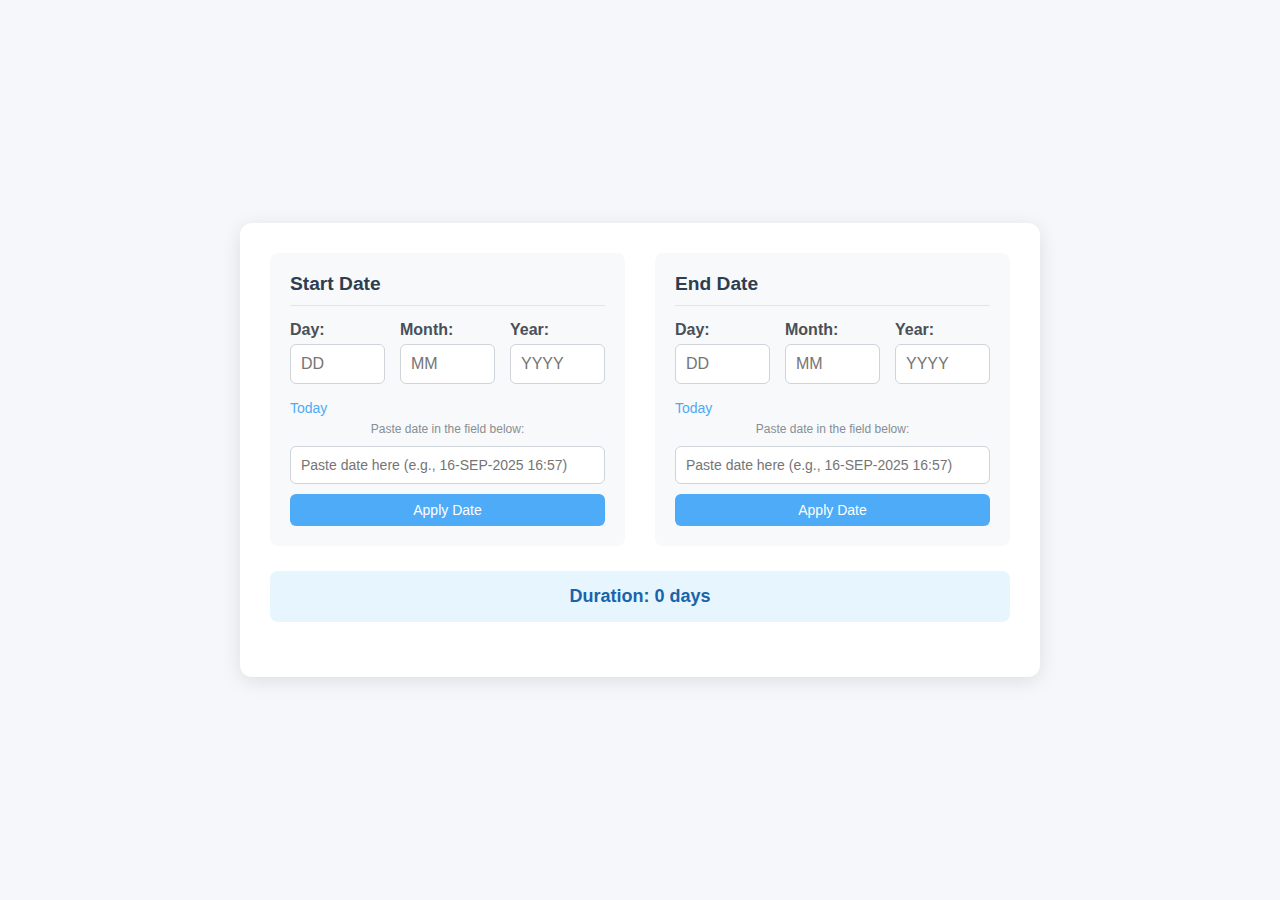
<file: duration/index.html>
<!DOCTYPE html>
<html lang="en">
<head>
    <meta charset="UTF-8">
    <meta name="viewport" content="width=device-width, initial-scale=1.0">
    <title>HR Support - TD</title>
    <style>
        * {
            box-sizing: border-box;
            font-family: 'Segoe UI', Tahoma, Geneva, Verdana, sans-serif;
        }
        body {
            background-color: #f5f7fa;
            margin: 0;
            padding: 20px;
            display: flex;
            justify-content: center;
            align-items: center;
            min-height: 100vh;
        }
        .container {
            background-color: white;
            border-radius: 12px;
            box-shadow: 0 4px 20px rgba(0, 0, 0, 0.1);
            padding: 30px;
            width: 100%;
            max-width: 800px;
        }
        .date-container {
            display: flex;
            justify-content: space-between;
            gap: 30px;
            margin-bottom: 20px;
        }
        .date-group {
            flex: 1;
            background-color: #f8f9fa;
            border-radius: 8px;
            padding: 20px;
            position: relative;
        }
        .date-group h2 {
            margin-top: 0;
            color: #2c3e50;
            font-size: 1.2rem;
            border-bottom: 1px solid #e1e4e8;
            padding-bottom: 10px;
        }
        .fields {
            display: flex;
            gap: 15px;
            margin-bottom: 15px;
        }
        .fields > div {
            flex: 1;
        }
        .label {
            font-weight: 600;
            color: #495057;
            margin-bottom: 5px;
            display: block;
        }
        input {
            width: 100%;
            padding: 10px;
            border: 1px solid #ced4da;
            border-radius: 6px;
            font-size: 16px;
            background-color: white;
        }
        input:focus {
            outline: none;
            border-color: #4dabf7;
            box-shadow: 0 0 0 3px rgba(77, 171, 247, 0.2);
        }
        .today-link {
            color: #4dabf7;
            cursor: pointer;
            font-weight: 500;
            font-size: 14px;
        }
        .today-link:hover {
            text-decoration: underline;
        }
        #duration-result {
            background-color: #e7f5ff;
            border-radius: 8px;
            padding: 15px;
            text-align: center;
            font-size: 18px;
            font-weight: 600;
            color: #1864ab;
            margin: 25px 0;
        }
        .paste-area {
            margin-top: 10px;
            padding: 10px;
            border: 1px dashed #ced4da;
            border-radius: 6px;
            background-color: #f8f9fa;
            cursor: pointer;
            text-align: center;
            transition: all 0.2s;
        }
        .paste-area:hover {
            background-color: #e9ecef;
            border-color: #4dabf7;
        }
        .paste-area.active {
            background-color: #e7f5ff;
            border-color: #4dabf7;
        }
        .paste-info {
            font-size: 12px;
            color: #868e96;
            margin-top: 5px;
            text-align: center;
        }
        .paste-input {
            width: 100%;
            padding: 10px;
            border: 1px solid #ced4da;
            border-radius: 6px;
            font-size: 14px;
            margin-top: 10px;
            background-color: white;
        }
        .paste-input:focus {
            outline: none;
            border-color: #4dabf7;
            box-shadow: 0 0 0 3px rgba(77, 171, 247, 0.2);
        }
        .paste-button {
            background-color: #4dabf7;
            color: white;
            border: none;
            border-radius: 6px;
            padding: 8px 16px;
            font-size: 14px;
            cursor: pointer;
            margin-top: 10px;
            width: 100%;
            transition: background-color 0.2s;
        }
        .paste-button:hover {
            background-color: #339af0;
        }
    </style>
</head>
<body>
    <div class="container">
        <div class="date-container">
            <div class="date-group">
                <h2>Start Date</h2>
                <div class="fields">
                    <div>
                        <label class="label">Day:</label>
                        <input id="start-day" placeholder="DD" readonly>
                    </div>
                    <div>
                        <label class="label">Month:</label>
                        <input id="start-month" placeholder="MM" readonly>
                    </div>
                    <div>
                        <label class="label">Year:</label>
                        <input id="start-year" placeholder="YYYY" readonly>
                    </div>
                </div>
                <span class="today-link" onclick="setToday('start')">Today</span>
                
                <div class="paste-info">Paste date in the field below:</div>
                <input type="text" id="start-paste-input" class="paste-input" placeholder="Paste date here (e.g., 16-SEP-2025 16:57)">
                <button class="paste-button" onclick="parseAndSetDate('start')">Apply Date</button>
            </div>

            <div class="date-group">
                <h2>End Date</h2>
                <div class="fields">
                    <div>
                        <label class="label">Day:</label>
                        <input id="end-day" placeholder="DD" readonly>
                    </div>
                    <div>
                        <label class="label">Month:</label>
                        <input id="end-month" placeholder="MM" readonly>
                    </div>
                    <div>
                        <label class="label">Year:</label>
                        <input id="end-year" placeholder="YYYY" readonly>
                    </div>
                </div>
                <span class="today-link" onclick="setToday('end')">Today</span>
                
                <div class="paste-info">Paste date in the field below:</div>
                <input type="text" id="end-paste-input" class="paste-input" placeholder="Paste date here (e.g., 16-SEP-2025 16:57)">
                <button class="paste-button" onclick="parseAndSetDate('end')">Apply Date</button>
            </div>
        </div>

        <div id="duration-result">Duration: 0 days</div>
    </div>

    <script>
        const monthMap = {
            "JAN": "01", "FEB": "02", "MAR": "03", "APR": "04", "MAY": "05", "JUN": "06",
            "JUL": "07", "AUG": "08", "SEP": "09", "OCT": "10", "NOV": "11", "DEC": "12"
        };

        function setToday(type) {
            const now = new Date();
            document.getElementById(`${type}-day`).value = String(now.getDate()).padStart(2, '0');
            document.getElementById(`${type}-month`).value = String(now.getMonth() + 1).padStart(2, '0');
            document.getElementById(`${type}-year`).value = now.getFullYear();
            updateDuration();
        }

        function parseAndSetDate(type) {
            const pasteInput = document.getElementById(`${type}-paste-input`);
            const dateString = pasteInput.value.trim().toUpperCase();
            
            if (!dateString) {
                alert('Please enter a date to paste');
                return false;
            }
            
            // Try to parse date in format DD-MMM-YYYY HH:MM or DD/MMM/YYYY HH:MM
            const regex = /^(\d{1,2})[-/](\w{3})[-/](\d{4})(?:\s+(\d{1,2}):(\d{2}))?$/;
            const match = dateString.match(regex);
            
            if (match) {
                const day = match[1].padStart(2, '0');
                const monthAbbr = match[2].toUpperCase();
                const year = match[3];
                
                if (monthMap[monthAbbr]) {
                    document.getElementById(`${type}-day`).value = day;
                    document.getElementById(`${type}-month`).value = monthMap[monthAbbr];
                    document.getElementById(`${type}-year`).value = year;
                    updateDuration();
                    
                    // Clear the paste input
                    pasteInput.value = '';
                    return true;
                }
            }
            
            // If parsing failed, try to parse as a standard date string
            const date = new Date(dateString);
            if (!isNaN(date.getTime())) {
                document.getElementById(`${type}-day`).value = String(date.getDate()).padStart(2, '0');
                document.getElementById(`${type}-month`).value = String(date.getMonth() + 1).padStart(2, '0');
                document.getElementById(`${type}-year`).value = date.getFullYear();
                updateDuration();
                
                // Clear the paste input
                pasteInput.value = '';
                return true;
            }
            
            alert('Invalid date format. Please use format: DD-MMM-YYYY (e.g., 25-JAN-2024)');
            return false;
        }

        function updateDuration() {
            const getDate = (prefix) => {
                const d = document.getElementById(`${prefix}-day`).value;
                const m = document.getElementById(`${prefix}-month`).value;
                const y = document.getElementById(`${prefix}-year`).value;
                return (d && m && y) ? new Date(`${y}-${m}-${d}`) : null;
            };

            const start = getDate('start');
            const end = getDate('end');

            if (start && end) {
                const msPerDay = 1000 * 60 * 60 * 24;
                const diffDays = Math.ceil((end - start) / msPerDay);
                let y = 0, m = 0, d = 0;

                if (diffDays >= 0) {
                    let tempDate = new Date(start);
                    while (new Date(tempDate.getFullYear() + 1, tempDate.getMonth(), tempDate.getDate()) <= end) {
                        tempDate.setFullYear(tempDate.getFullYear() + 1);
                        y++;
                    }
                    while (new Date(tempDate.getFullYear(), tempDate.getMonth() + 1, tempDate.getDate()) <= end) {
                        tempDate.setMonth(tempDate.getMonth() + 1);
                        m++;
                    }
                    while (new Date(tempDate.getFullYear(), tempDate.getMonth(), tempDate.getDate() + 1) <= end) {
                        tempDate.setDate(tempDate.getDate() + 1);
                        d++;
                    }
                }

                let display = `Duration: ${y}y ${m}m ${d}d [${diffDays} days]`;
                document.getElementById('duration-result').textContent = display;
            }
        }
    </script>
</body>
</html>
</file>
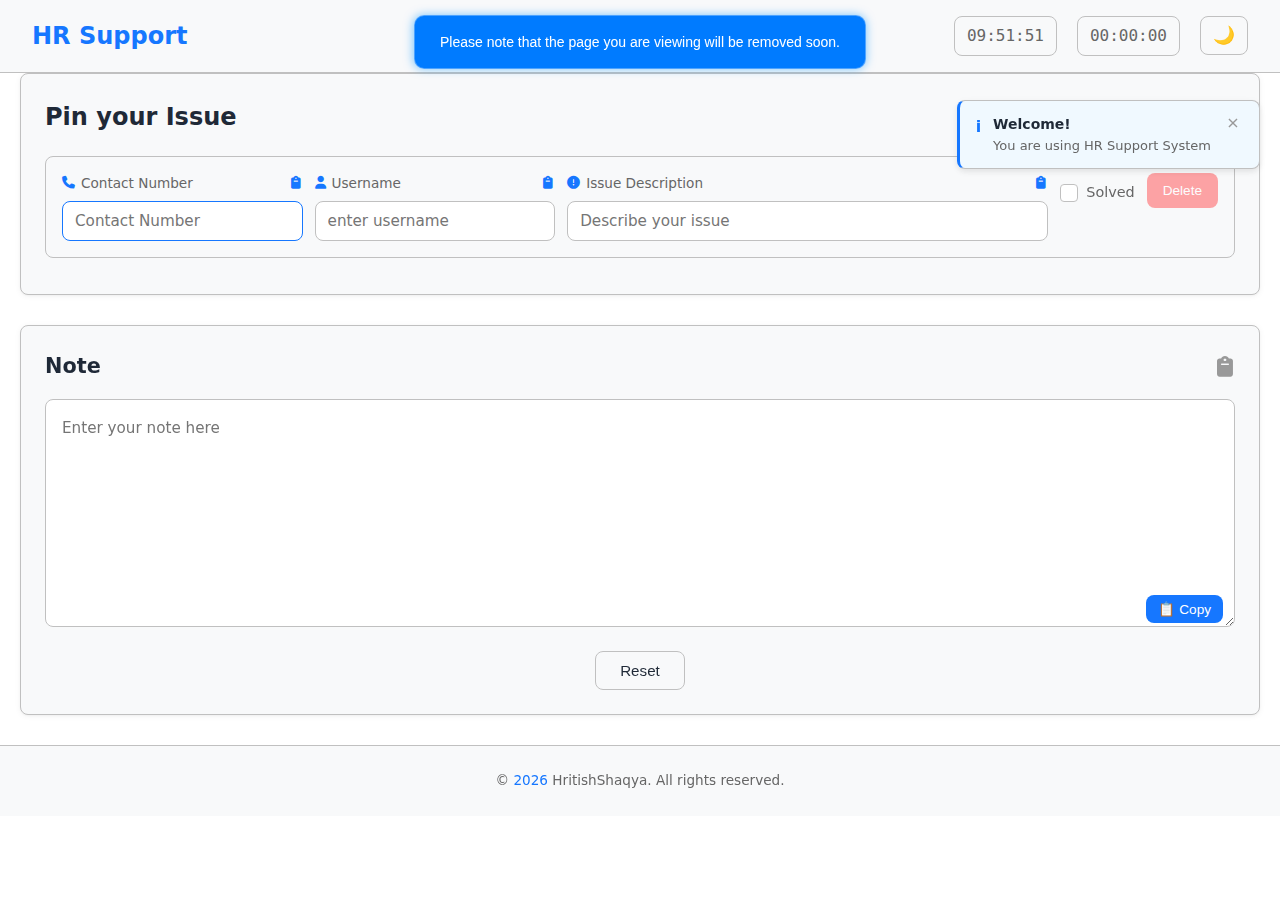
<file: pin/index.html>
<!DOCTYPE html>
<html lang="en" data-theme="light">
<head>
    <meta charset="UTF-8" />
    <meta name="viewport" content="width=device-width, initial-scale=1" />
    <title>Issue Pin</title>
    <link rel="icon" href="img/pin.jpg" />
    <link rel="stylesheet" href="https://cdnjs.cloudflare.com/ajax/libs/font-awesome/6.4.0/css/all.min.css">
    <style>
        /* CSS Variables for Theming - Clean DeepSeek Style */
        :root[data-theme="light"] {
            --primary-color: #1677ff;
            --primary-hover: #4096ff;
            --secondary-color: #666;
            --background-color: #ffffff;
            --surface-color: #f8f9fa;
            --text-primary: #1f2937;
            --text-secondary: #666;
            --text-muted: #999;
            --border-color: #c0c0c0;
            --border-light: #f3f4f6;
            --error-color: #ff4d4f;
            --error-light: #fff2f0;
            --success-color: #52c41a;
            --success-light: #f6ffed;
            --warning-color: #faad14;
            --warning-light: #fffbe6;
            --info-color: #1677ff;
            --info-light: #f0f9ff;
            --disabled-color: #d9d9d9;
            --shadow: 0 1px 2px rgba(0, 0, 0, 0.03), 0 1px 6px rgba(0, 0, 0, 0.05);
            --shadow-lg: 0 3px 6px rgba(0, 0, 0, 0.07), 0 2px 8px rgba(0, 0, 0, 0.04);
            --radius: 8px;
        }

        :root[data-theme="dark"] {
            --primary-color: #1677ff;
            --primary-hover: #4096ff;
            --secondary-color: #a6a6a6;
            --background-color: #141414;
            --surface-color: #1f1f1f;
            --text-primary: #e6e6e6;
            --text-secondary: #a6a6a6;
            --text-muted: #8c8c8c;
            --border-color: #434343;
            --border-light: #2a2a2a;
            --error-color: #ff7875;
            --error-light: #2a1215;
            --success-color: #49aa19;
            --success-light: #162312;
            --warning-color: #d89614;
            --warning-light: #2b2111;
            --info-color: #1668dc;
            --info-light: #111d2c;
            --disabled-color: #424242;
            --shadow: 0 1px 2px rgba(0, 0, 0, 0.25), 0 1px 6px rgba(0, 0, 0, 0.2);
            --shadow-lg: 0 3px 6px rgba(0, 0, 0, 0.3), 0 2px 8px rgba(0, 0, 0, 0.25);
            --radius: 8px;
        }

        /* Base Styles */
        * {
            margin: 0;
            padding: 0;
            box-sizing: border-box;
        }

        body {
            font-family: -apple-system, BlinkMacSystemFont, 'Segoe UI', system-ui, sans-serif;
            background-color: var(--background-color);
            color: var(--text-primary);
            line-height: 1.6;
            min-height: 100vh;
            transition: background-color 0.2s ease, color 0.2s ease;
        }

        .container {
            max-width: 1400px;
            margin: 0 auto;
            padding: 0 20px;
        }

        /* Toast Notifications - Simplified */
        .toast-container {
            position: fixed;
            top: 100px;
            right: 20px;
            z-index: 1000;
            display: flex;
            flex-direction: column;
            gap: 8px;
            max-width: 400px;
        }

        .toast {
            background: var(--surface-color);
            border: 1px solid var(--border-color);
            border-radius: var(--radius);
            padding: 12px 16px;
            box-shadow: var(--shadow-lg);
            display: flex;
            align-items: flex-start;
            gap: 12px;
            position: relative;
            overflow: hidden;
            border-left: 3px solid var(--primary-color);
        }

        .toast.success {
            border-left-color: var(--success-color);
            background: var(--success-light);
        }

        .toast.error {
            border-left-color: var(--error-color);
            background: var(--error-light);
        }

        .toast.warning {
            border-left-color: var(--warning-color);
            background: var(--warning-light);
        }

        .toast.info {
            border-left-color: var(--info-color);
            background: var(--info-light);
        }

        .toast-icon {
            font-size: 16px;
            font-weight: bold;
            margin-top: 1px;
            flex-shrink: 0;
        }

        .toast.success .toast-icon { color: var(--success-color); }
        .toast.error .toast-icon { color: var(--error-color); }
        .toast.warning .toast-icon { color: var(--warning-color); }
        .toast.info .toast-icon { color: var(--info-color); }

        .toast-content {
            flex: 1;
        }

        .toast-title {
            font-weight: 600;
            font-size: 14px;
            margin-bottom: 2px;
            color: var(--text-primary);
        }

        .toast-message {
            font-size: 13px;
            color: var(--text-secondary);
            line-height: 1.4;
        }

        .toast-close {
            background: none;
            border: none;
            font-size: 16px;
            cursor: pointer;
            color: var(--text-muted);
            padding: 0;
            width: 20px;
            height: 20px;
            display: flex;
            align-items: center;
            justify-content: center;
            border-radius: 4px;
        }

        .toast-close:hover {
            background: var(--border-color);
            color: var(--text-primary);
        }

        /* Header & Navigation - Clean Design */
        header {
            position: sticky;
            top: 0;
            z-index: 100;
            background: var(--surface-color);
            border-bottom: 1px solid var(--border-color);
            backdrop-filter: blur(10px);
        }

        .navbar {
            display: flex;
            justify-content: space-between;
            align-items: center;
            padding: 1rem 2rem;
        }

        .navbar-brand {
            font-size: 1.5rem;
            font-weight: 600;
            color: var(--primary-color);
            text-decoration: none;
            cursor: pointer;
        }

        .nav-links {
            display: flex;
            align-items: center;
            gap: 20px;
        }

        .timer {
            font-family: 'Monaco', 'Consolas', monospace;
            font-size: 1rem;
            font-weight: 500;
            color: var(--text-secondary);
            background: var(--surface-color);
            padding: 6px 12px;
            border-radius: var(--radius);
            border: 1px solid var(--border-color);
        }

        #theme-toggle {
            background: var(--surface-color);
            border: 1px solid var(--border-color);
            padding: 8px 12px;
            border-radius: var(--radius);
            cursor: pointer;
            font-size: 1.1rem;
            color: var(--text-primary);
            transition: all 0.2s ease;
        }

        #theme-toggle:hover {
            background: var(--border-light);
        }

        /* Main Content */
        main {
            padding: 30px 0;
        }

        /* Form Container - Clean Design */
        .form-container {
            background: var(--surface-color);
            border-radius: var(--radius);
            padding: 24px;
            box-shadow: var(--shadow);
            border: 1px solid var(--border-color);
            margin-bottom: 30px;
        }

        #form-title {
            color: var(--text-primary);
            font-size: 1.5rem;
            font-weight: 600;
            margin-bottom: 20px;
        }

        /* Form Rows - Clean Design */
        .form-row {
            display: grid;
            grid-template-columns: 1fr 1fr 2fr auto auto;
            gap: 12px;
            align-items: start;
            padding: 16px;
            background: var(--surface-color);
            border-radius: var(--radius);
            margin-bottom: 12px;
            border: 1px solid var(--border-color);
            transition: border-color 0.2s ease;
        }

        .form-row:hover {
            border-color: var(--primary-color);
        }

        @media (max-width: 1200px) {
            .form-row {
                grid-template-columns: 1fr;
                gap: 12px;
            }
        }

        /* Form Groups */
        .form-group {
            display: flex;
            flex-direction: column;
            gap: 6px;
        }

        .form-group label {
            font-weight: 500;
            font-size: 0.85rem;
            color: var(--text-secondary);
            display: flex;
            align-items: center;
            gap: 6px;
        }

        .form-group label i.fas {
            color: var(--primary-color);
            font-size: 0.8rem;
        }

        .copy-icon {
            cursor: pointer;
            color: var(--text-muted);
            margin-left: auto;
            padding: 2px;
            border-radius: 3px;
        }

        .copy-icon:hover {
            color: var(--primary-color);
            background: var(--border-light);
        }

        .form-group input {
            padding: 10px 12px;
            border: 1px solid var(--border-color);
            border-radius: var(--radius);
            font-size: 0.95rem;
            background: var(--background-color);
            color: var(--text-primary);
            transition: border-color 0.2s ease;
            font-family: inherit;
        }

        .form-group input:focus {
            outline: none;
            border-color: var(--primary-color);
        }

        .form-group input.error {
            border-color: var(--error-color);
        }

        .form-group input:disabled {
            background: var(--disabled-color);
            cursor: not-allowed;
            opacity: 0.6;
        }

        /* Username input specific styling */
        .username input {
            text-transform: lowercase;
        }

        /* Error Messages */
        .error-message {
            color: var(--error-color);
            font-size: 0.75rem;
            font-weight: 500;
            display: none;
            margin-top: 2px;
        }

        input.error + .error-message {
            display: block;
        }

        /* Checkbox Container */
        .checkbox-container {
            display: flex;
            align-items: center;
            gap: 8px;
            padding: 8px 0;
        }

        .solved-checkbox {
            width: 18px;
            height: 18px;
            border-radius: 4px;
            border: 1px solid var(--border-color);
            background: var(--background-color);
            cursor: pointer;
            transition: all 0.2s ease;
            appearance: none;
            position: relative;
        }

        .solved-checkbox:checked {
            background: var(--success-color);
            border-color: var(--success-color);
        }

        .solved-checkbox:checked::after {
            content: '✓';
            position: absolute;
            color: white;
            font-size: 12px;
            font-weight: bold;
            top: 50%;
            left: 50%;
            transform: translate(-50%, -50%);
        }

        .checkbox-container label {
            font-weight: 500;
            color: var(--text-secondary);
            cursor: pointer;
            user-select: none;
            font-size: 0.9rem;
        }

        /* Delete Button */
        .delete-btn {
            padding: 10px 16px;
            background: var(--error-color);
            color: white;
            border: none;
            border-radius: var(--radius);
            cursor: not-allowed;
            font-weight: 500;
            font-size: 0.85rem;
            transition: all 0.2s ease;
            opacity: 0.5;
        }

        .delete-btn.enabled {
            background: var(--error-color);
            cursor: pointer;
            opacity: 1;
        }

        .delete-btn.enabled:hover {
            background: #d9363e;
        }

        /* Note Container - Clean Design */
        .note-container {
            background: var(--surface-color);
            border-radius: var(--radius);
            padding: 24px;
            box-shadow: var(--shadow);
            border: 1px solid var(--border-color);
        }

        #note {
            color: var(--text-primary);
            font-size: 1.3rem;
            font-weight: 600;
            margin-bottom: 16px;
            display: flex;
            align-items: center;
            gap: 8px;
        }

        .form-note {
            position: relative;
        }

        #note-text {
            width: 100%;
            padding: 16px;
            border: 1px solid var(--border-color);
            border-radius: var(--radius);
            background: var(--background-color);
            color: var(--text-primary);
            font-size: 0.95rem;
            font-family: inherit;
            line-height: 1.6;
            resize: vertical;
            min-height: 150px;
            transition: border-color 0.2s ease;
        }

        #note-text:focus {
            outline: none;
            border-color: var(--primary-color);
        }

        .copy-btn {
            position: absolute;
            bottom: 12px;
            right: 12px;
            background: var(--primary-color);
            color: white;
            border: none;
            border-radius: var(--radius);
            padding: 6px 12px;
            cursor: pointer;
            font-size: 0.85rem;
            font-weight: 500;
            transition: background-color 0.2s ease;
        }

        .copy-btn:hover {
            background: var(--primary-hover);
        }

        .copy-btn::before {
            content: '📋 Copy';
        }

        .copy-btn:active::before {
            content: '✅ Copied!';
        }

        /* Reset Button */
        .reset-btn-container {
            margin-top: 16px;
            text-align: center;
        }

        .reset-btn {
            background: var(--surface-color);
            color: var(--text-primary);
            border: 1px solid var(--border-color);
            padding: 10px 24px;
            border-radius: var(--radius);
            cursor: pointer;
            font-weight: 500;
            font-size: 0.95rem;
            transition: all 0.2s ease;
        }

        .reset-btn:hover {
            background: var(--border-light);
            border-color: var(--primary-color);
        }

        /* Footer - Clean Design */
        .footer {
            text-align: center;
            padding: 24px 0;
            margin-top: 30px;
            border-top: 1px solid var(--border-color);
            color: var(--text-secondary);
            font-size: 0.85rem;
            background: var(--surface-color);
        }

        #year {
            color: var(--primary-color);
            font-weight: 500;
        }

        /* Responsive Design */
        @media (max-width: 768px) {
            .container {
                padding: 0 15px;
            }

            .navbar {
                flex-direction: column;
                gap: 12px;
                text-align: center;
                padding: 1rem;
            }

            .nav-links {
                gap: 12px;
            }

            main {
                padding: 20px 0;
            }

            .form-container,
            .note-container {
                padding: 20px;
            }

            #form-title {
                font-size: 1.3rem;
            }

            #note {
                font-size: 1.2rem;
            }

            .form-row {
                padding: 12px;
            }
        }

        @media (max-width: 480px) {
            .toast-container {
                right: 10px;
                left: 10px;
                max-width: none;
            }

            .toast {
                padding: 10px;
            }

            .navbar-brand {
                font-size: 1.3rem;
            }

            .timer {
                font-size: 0.9rem;
                padding: 4px 8px;
            }

            #theme-toggle {
                padding: 6px 10px;
                font-size: 1rem;
            }
        }

        /* Scrollbar Styling */
        ::-webkit-scrollbar {
            width: 6px;
        }

        ::-webkit-scrollbar-track {
            background: var(--background-color);
        }

        ::-webkit-scrollbar-thumb {
            background: var(--border-color);
            border-radius: 3px;
        }

        ::-webkit-scrollbar-thumb:hover {
            background: var(--text-muted);
        }

        /* Selection Styling */
        ::selection {
            background: rgba(22, 119, 255, 0.2);
        }

        /* Focus Styles */
        button:focus,
        input:focus,
        textarea:focus {
            outline: 2px solid var(--primary-color);
            outline-offset: 1px;
        }
    </style>
</head>
<body>
    <div class="toast-container" id="toast-container"></div>
    
    <header>
        <nav class="navbar container">
            <a class="navbar-brand" onclick="showNotification()">HR Support</a>
            
            <div class="nav-links">
                <div id="current-time" class="timer">00:00:00</div>
                <div id="session-timer" class="timer">00:00:00</div>
                <button id="theme-toggle" aria-label="Switch to dark theme">🌙</button>
            </div>
        </nav>
    </header>

    <main class="container" id="main-content">
        <div class="form-container">
            <form id="userForm" aria-labelledby="form-title">
                <h2 id="form-title">Pin your Issue</h2>
                <div id="form-rows-container">
                    <!-- Form rows will be dynamically added here -->
                </div>
            </form>
        </div>

        <section class="note-container">
            <h2 id="note">Note <i class="fas fa-clipboard copy-icon" onclick="copyToClipboard('note-text')" title="Copy note"></i></h2>
            <form id="NoteForm">
                <div class="form-note">
                    <textarea id="note-text" rows="8" placeholder="Enter your note here"></textarea>
                    <button type="button" class="copy-btn" onclick="copyToClipboard('note-text')" title="Copy note"></button>
                    <div id="note-error" class="error-message"></div>
                </div>
                <div class="reset-btn-container">
                    <button type="reset" onclick="return confirmReset()" class="reset-btn">Reset</button>
                </div>
            </form>
        </section>
    </main>

    <footer class="footer">
        © <span id="year"></span> HritishShaqya. All rights reserved.
    </footer>

    <script>
        function showToast({ title, message, type = 'info', duration = 5000 }) {
            const toastContainer = document.getElementById('toast-container');
            if (!toastContainer) return;
            
            const icons = {
                success: '✓',
                error: '✕',
                warning: '⚠',
                info: 'i'
            };
            
            const toast = document.createElement('div');
            toast.className = `toast ${type}`;
            toast.innerHTML = `
                <span class="toast-icon">${icons[type]}</span>
                <div class="toast-content">
                    <div class="toast-title">${title}</div>
                    <div class="toast-message">${message}</div>
                </div>
                <span class="toast-close">&times;</span>
            `;
            
            const closeBtn = toast.querySelector('.toast-close');
            closeBtn.addEventListener('click', () => {
                toast.remove();
            });
            
            toastContainer.appendChild(toast);
            
            if (duration > 0) {
                setTimeout(() => {
                    toast.remove();
                }, duration);
            }
            
            return toast;
        }
        
        function copyToClipboard(fieldId) {
            const element = document.getElementById(fieldId);
            if (!element) return;
            
            if (element.tagName === 'INPUT' || element.tagName === 'TEXTAREA') {
                element.select();
                element.setSelectionRange(0, 99999);
            } else {
                const range = document.createRange();
                range.selectNode(element);
                window.getSelection().removeAllRanges();
                window.getSelection().addRange(range);
            }
            
            try {
                document.execCommand('copy');
                
                let fieldName = '';
                if (fieldId === 'phone' || fieldId.includes('phone-')) {
                    fieldName = 'Phone number';
                } else if (fieldId === 'username' || fieldId.includes('username-')) {
                    fieldName = 'Username';
                } else if (fieldId === 'issue' || fieldId.includes('issue-')) {
                    fieldName = 'Issue description';
                } else if (fieldId === 'note-text') {
                    fieldName = 'Note';
                }
                
                showToast({
                    title: 'Copied!',
                    message: `${fieldName} copied to clipboard`,
                    type: 'success',
                    duration: 2000
                });
            } catch (err) {
                showToast({
                    title: 'Error',
                    message: 'Failed to copy text',
                    type: 'error',
                    duration: 2000
                });
            }
            
            if (window.getSelection) {
                window.getSelection().removeAllRanges();
            }
        }

        function showNotification() {
            showToast({
                title: 'Welcome!',
                message: 'You are using HR Support System',
                type: 'info',
                duration: 3000
            });
        }
        
        const form = document.getElementById("userForm");
        const formRowsContainer = document.getElementById("form-rows-container");
        const noteForm = document.getElementById("NoteForm");
        const noteText = document.getElementById("note-text");
        const yearSpan = document.getElementById("year");
        yearSpan.textContent = new Date().getFullYear();

        const pageName = window.location.pathname.split("/").pop().replace(".html", "");

        function restrictToNumbers(event) {
            const charCode = event.which || event.keyCode;
            if (charCode !== 8 && charCode !== 13 && (charCode < 48 || charCode > 57)) {
                event.preventDefault();
            }
        }

        // Auto lowercase for username
        function autoLowercaseUsername(input) {
            input.value = input.value.toLowerCase().replace(/\s+/g, '');
        }

        function loadFormData() {
            const savedData = localStorage.getItem(`formData_${pageName}`);
            if (savedData) {
                const data = JSON.parse(savedData);
                data.forEach((row, index) => {
                    createNewRow(row);
                });
            } else {
                // Create first empty row if no data exists
                createNewRow();
            }
        }

        function saveFormData() {
            const rows = formRowsContainer.querySelectorAll(".form-row");
            const data = Array.from(rows).map((row) => ({
                username: row.querySelector('input[name="username"]').value,
                phone: row.querySelector('input[name="phone"]').value,
                issue: row.querySelector('input[name="issue"]').value,
                solved: row.querySelector(".solved-checkbox").checked,
            }));
            localStorage.setItem(`formData_${pageName}`, JSON.stringify(data));
        }

        function validateInput(input) {
            const errorElement = input.parentElement.querySelector('.error-message');
            if (!input.value.trim()) {
                input.classList.add("error");
                errorElement.style.display = "block";
                return false;
            } else {
                input.classList.remove("error");
                errorElement.style.display = "none";
                return true;
            }
        }

        function validatePhone(input) {
            const errorElement = input.parentElement.querySelector('.error-message');
            const phoneRegex = /^\d{7,15}$/;
            if (!phoneRegex.test(input.value)) {
                input.classList.add("error");
                errorElement.style.display = "block";
                return false;
            } else {
                input.classList.remove("error");
                errorElement.style.display = "none";
                return true;
            }
        }

        function updateDeleteButtons() {
            const rows = formRowsContainer.querySelectorAll(".form-row");
            rows.forEach((row) => {
                const checkbox = row.querySelector(".solved-checkbox");
                const deleteBtn = row.querySelector(".delete-btn");
                deleteBtn.disabled = !checkbox.checked;
                deleteBtn.classList.toggle("enabled", checkbox.checked);
            });
        }

        function addInputListeners(row) {
            const inputs = row.querySelectorAll('input:not(.solved-checkbox)');
            const checkbox = row.querySelector(".solved-checkbox");
            const deleteBtn = row.querySelector(".delete-btn");

            inputs.forEach((input, index) => {
                // Auto lowercase for username field
                if (input.name === "username") {
                    input.addEventListener("input", () => {
                        autoLowercaseUsername(input);
                        validateInput(input);
                        saveFormData();
                    });
                } else if (input.name === "phone") {
                    input.addEventListener("input", () => {
                        input.value = input.value.replace(/[^0-9]/g, "");
                        validatePhone(input);
                        saveFormData();
                    });
                } else {
                    input.addEventListener("input", () => {
                        validateInput(input);
                        saveFormData();
                    });
                }

                input.addEventListener("keydown", (e) => {
                    if (e.key === "Enter") {
                        e.preventDefault();
                        if (input.name === "issue") {
                            const phoneInput = row.querySelector('input[name="phone"]');
                            const usernameInput = row.querySelector('input[name="username"]');
                            const isPhoneValid = validatePhone(phoneInput);
                            const isUsernameValid = validateInput(usernameInput);

                            if (!isPhoneValid) {
                                phoneInput.focus();
                                showToast({
                                    title: 'Validation Error',
                                    message: 'Please enter a valid phone number',
                                    type: 'warning',
                                    duration: 3000
                                });
                            } else if (!isUsernameValid) {
                                usernameInput.focus();
                                showToast({
                                    title: 'Validation Error',
                                    message: 'Please enter a valid username',
                                    type: 'warning',
                                    duration: 3000
                                });
                            } else {
                                createNewRow();
                                showToast({
                                    title: 'New Row Added',
                                    message: 'A new issue row has been created',
                                    type: 'success',
                                    duration: 2000
                                });
                            }
                        } else if (index < inputs.length - 1) {
                            inputs[index + 1].focus();
                        }
                    }
                });
            });
            
            checkbox.addEventListener("change", () => {
                deleteBtn.disabled = !checkbox.checked;
                deleteBtn.classList.toggle("enabled", checkbox.checked);
                saveFormData();
                
                if (checkbox.checked) {
                    showToast({
                        title: 'Issue Solved',
                        message: 'This issue has been marked as solved',
                        type: 'success',
                        duration: 2000
                    });
                }
            });
            
            deleteBtn.addEventListener("click", () => {
                const totalRows = formRowsContainer.querySelectorAll(".form-row").length;
                
                if (totalRows === 1) {
                    // If it's the last row, just clear the data but keep the row
                    const inputs = row.querySelectorAll('input:not(.solved-checkbox)');
                    inputs.forEach(input => {
                        input.value = '';
                        input.classList.remove("error");
                        const errorElement = input.parentElement.querySelector('.error-message');
                        if (errorElement) {
                            errorElement.style.display = "none";
                        }
                    });
                    row.querySelector(".solved-checkbox").checked = false;
                    deleteBtn.disabled = true;
                    deleteBtn.classList.remove("enabled");
                    
                    showToast({
                        title: 'Data Cleared',
                        message: 'Last row data cleared, ready for new entry',
                        type: 'info',
                        duration: 2000
                    });
                } else {
                    // If there are multiple rows, remove the current row
                    row.remove();
                    showToast({
                        title: 'Row Deleted',
                        message: 'The issue row has been removed',
                        type: 'info',
                        duration: 2000
                    });
                }
                
                updateDeleteButtons();
                saveFormData();
            });
        }

        function createNewRow(savedData = null) {
            const timestamp = Date.now();
            const newRow = document.createElement("div");
            newRow.className = "form-row";
            newRow.innerHTML = `
                <div class="form-group phone">
                    <label for="phone-${timestamp}">
                        <i class="fas fa-phone"></i> Contact Number
                        <i class="fas fa-clipboard copy-icon" onclick="copyToClipboard('phone-${timestamp}')" title="Copy phone number"></i>
                    </label>
                    <input type="tel" id="phone-${timestamp}" name="phone" placeholder="Contact Number" required pattern="^\\d{7,15}$" maxlength="15" onkeypress="restrictToNumbers(event)" aria-describedby="phone-${timestamp}-error" />
                    <div class="error-message" id="phone-${timestamp}-error">Please enter a valid phone number (7-15 digits)</div>
                </div>
                <div class="form-group username">
                    <label for="username-${timestamp}">
                        <i class="fas fa-user"></i> Username
                        <i class="fas fa-clipboard copy-icon" onclick="copyToClipboard('username-${timestamp}')" title="Copy username"></i>
                    </label>
                    <input type="text" id="username-${timestamp}" name="username" placeholder="enter username" required aria-describedby="username-${timestamp}-error" />
                    <div class="error-message" id="username-${timestamp}-error">Please enter a valid username</div>
                </div>
                <div class="form-group issue">
                    <label for="issue-${timestamp}">
                        <i class="fas fa-exclamation-circle"></i> Issue Description
                        <i class="fas fa-clipboard copy-icon" onclick="copyToClipboard('issue-${timestamp}')" title="Copy issue description"></i>
                    </label>
                    <input type="text" id="issue-${timestamp}" name="issue" placeholder="Describe your issue" required aria-describedby="issue-${timestamp}-error" />
                    <div class="error-message" id="issue-${timestamp}-error">Please describe the issue</div>
                </div>
                <div class="checkbox-container">
                    <input type="checkbox" class="solved-checkbox" id="solved-${timestamp}" aria-label="Mark as solved" />
                    <label for="solved-${timestamp}">Solved</label>
                </div>
                <button type="button" class="delete-btn" aria-label="Delete this row" disabled>Delete</button>
            `;
            formRowsContainer.appendChild(newRow);
            addInputListeners(newRow);
            updateDeleteButtons();

            if (savedData) {
                newRow.querySelector(`input[name="username"]`).value = savedData.username || "";
                newRow.querySelector(`input[name="phone"]`).value = savedData.phone || "";
                newRow.querySelector(`input[name="issue"]`).value = savedData.issue || "";
                newRow.querySelector(`.solved-checkbox`).checked = savedData.solved || false;
                newRow.querySelector(".delete-btn").disabled = !savedData.solved;
                newRow.querySelector(".delete-btn").classList.toggle("enabled", savedData.solved);
            }

            // Focus on the first input if it's a new empty row
            if (!savedData) {
                newRow.querySelector("input[name='phone']").focus();
            }
        }

        function saveNoteData() {
            localStorage.setItem(`noteData_${pageName}`, noteText.value);
        }
        
        function loadNoteData() {
            const savedNote = localStorage.getItem(`noteData_${pageName}`);
            if (savedNote) {
                noteText.value = savedNote;
            }
        }

        noteText.addEventListener("input", saveNoteData);

        noteForm.addEventListener("reset", () => {
            localStorage.removeItem(`noteData_${pageName}`);
        });

        function confirmReset() {
            const confirmed = confirm("Are you sure you want to reset the Note?");
            if (confirmed) {
                showToast({
                    title: 'Note Reset',
                    message: 'Your note has been cleared',
                    type: 'error',
                    duration: 2000
                });
            }
            return confirmed;
        }

        // Timer Functions
        function startCurrentTimeTimer() {
            const currentTimeElement = document.getElementById('current-time');
            
            function updateCurrentTime() {
                const now = new Date();
                const hours = now.getHours().toString().padStart(2, '0');
                const minutes = now.getMinutes().toString().padStart(2, '0');
                const seconds = now.getSeconds().toString().padStart(2, '0');
                
                currentTimeElement.textContent = `${hours}:${minutes}:${seconds}`;
            }
            
            // Update immediately
            updateCurrentTime();
            
            // Update every second
            setInterval(updateCurrentTime, 1000);
        }

        function startSessionTimer() {
            const sessionTimerElement = document.getElementById('session-timer');
            let startTime = Date.now();
            let timerInterval;
            
            function updateSessionTimer() {
                const currentTime = Date.now();
                const elapsedSeconds = Math.floor((currentTime - startTime) / 1000);
                
                const hours = Math.floor(elapsedSeconds / 3600);
                const minutes = Math.floor((elapsedSeconds % 3600) / 60);
                const secs = elapsedSeconds % 60;
                
                sessionTimerElement.textContent = 
                    `${hours.toString().padStart(2, '0')}:${minutes.toString().padStart(2, '0')}:${secs.toString().padStart(2, '0')}`;
            }
            
            // Handle page visibility changes
            document.addEventListener('visibilitychange', function() {
                if (document.hidden) {
                    // Page is hidden, stop the interval
                    clearInterval(timerInterval);
                } else {
                    // Page is visible again, recalculate the time and restart the interval
                    const currentTime = Date.now();
                    const elapsedSeconds = Math.floor((currentTime - startTime) / 1000);
                    
                    // Update timer display immediately
                    const hours = Math.floor(elapsedSeconds / 3600);
                    const minutes = Math.floor((elapsedSeconds % 3600) / 60);
                    const secs = elapsedSeconds % 60;
                    
                    sessionTimerElement.textContent = 
                        `${hours.toString().padStart(2, '0')}:${minutes.toString().padStart(2, '0')}:${secs.toString().padStart(2, '0')}`;
                    
                    // Restart the interval
                    timerInterval = setInterval(updateSessionTimer, 1000);
                }
            });
            
            // Start the timer
            timerInterval = setInterval(updateSessionTimer, 1000);
        }

        // Initialize the application
        document.addEventListener('DOMContentLoaded', () => {
            const themeToggle = document.getElementById('theme-toggle');
            const html = document.documentElement;
            const savedTheme = localStorage.getItem('theme') || 'light';
            html.setAttribute('data-theme', savedTheme);
            updateToggleIcon(savedTheme);
            
            themeToggle.addEventListener('click', () => {
                const currentTheme = html.getAttribute('data-theme');
                const newTheme = currentTheme === 'light' ? 'dark' : 'light';
                html.setAttribute('data-theme', newTheme);
                localStorage.setItem('theme', newTheme);
                updateToggleIcon(newTheme);
                showToast({
                    title: 'Theme Changed',
                    message: `Switched to ${newTheme} mode`,
                    type: 'info',
                    duration: 2000
                });
            });
            
            function updateToggleIcon(theme) {
                themeToggle.textContent = theme === 'light' ? '🌙' : '☀️';
                themeToggle.setAttribute('aria-label', theme === 'light' ? 'Switch to dark theme' : 'Switch to light theme');
            }
            
            // Load form data
            loadFormData();
            loadNoteData();
            
            // Start timers
            startCurrentTimeTimer();
            startSessionTimer();
            
            setTimeout(() => {
                showToast({
                    title: 'Welcome!',
                    message: 'You are using HR Support System',
                    type: 'info',
                    duration: 3000
                });
            }, 500);
        });
        window.addEventListener("load", function () {
  const popup = document.createElement("div");

  popup.innerText = "Please note that the page you are viewing will be removed soon.";

  popup.style.position = "fixed";
  popup.style.top = "15px";
  popup.style.left = "50%";
  popup.style.transform = "translateX(-50%) translateY(-20px)";
  popup.style.background = "linear-gradient(135deg,#007BFF)";
  popup.style.color = "#fff";
  popup.style.padding = "15px 25px";
  popup.style.borderRadius = "10px";
  popup.style.fontFamily = "Arial, sans-serif";
  popup.style.fontSize = "14px";
  popup.style.boxShadow = "0 0 10px rgba(0,150,255,0.5)";
  popup.style.border = "1px solid rgba(255,255,255,0.3)";
  popup.style.opacity = "0";
  popup.style.transition = "all 0.4s ease";
  popup.style.zIndex = "9999";

  document.body.appendChild(popup);

  setTimeout(() => {
    popup.style.opacity = "1";
    popup.style.transform = "translateX(-50%) translateY(0)";
  }, 100);

  setTimeout(() => {
    popup.style.opacity = "0";
    popup.style.transform = "translateX(-50%) translateY(-20px)";
    
    setTimeout(() => popup.remove(), 400); 
  }, 10000);
});
    </script>
</body>
</html>
</file>
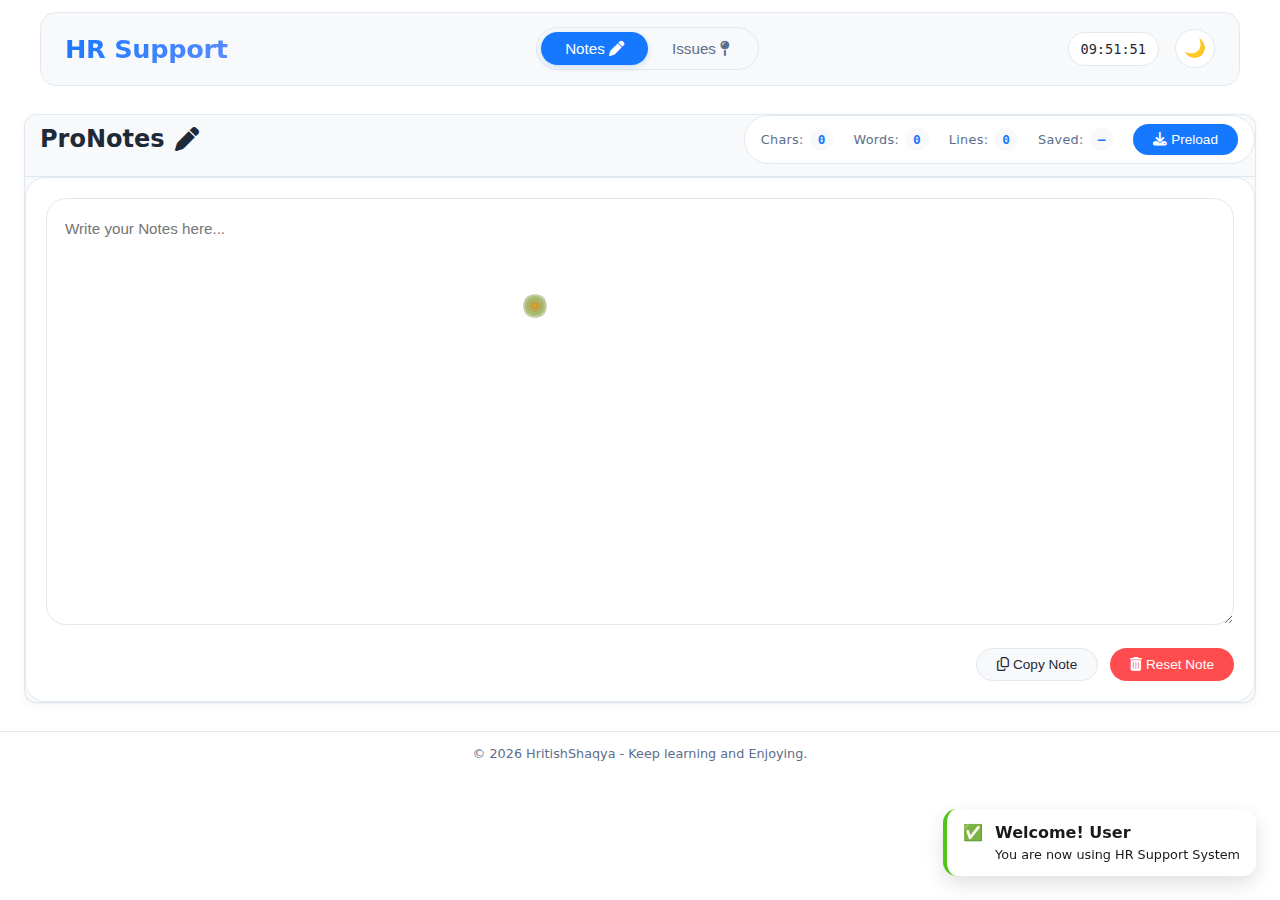
<file: ProNotes/index.html>
<!DOCTYPE html>
<html lang="en" data-theme="light">
<head>
    <meta charset="UTF-8" />
    <meta name="viewport" content="width=device-width, initial-scale=1" />
    <title>HR Support | Pin & Notes</title>
    <link rel="icon" href="img/welcom.jpg" />
    <link rel="stylesheet" href="celebration.css">
    <script src="celebration.js"></script>
    <link rel="icon" href="data:image/svg+xml,%3Csvg xmlns='http://www.w3.org/2000/svg' viewBox='0 0 24 24' fill='%231677ff'%3E%3Cpath d='M3 17.25V21h3.75L19.81 7.94l-3.75-3.75L3 17.25zm2.92 2.83H5v-.92l9.06-9.06.92.92L5.92 20.08zM20.71 6.04a1.003 1.003 0 0 0 0-1.42l-1.34-1.34a1.003 1.003 0 0 0-1.42 0l-1.13 1.13 3.75 3.75 1.14-1.12z'/%3E%3C/svg%3E">
    <link rel="stylesheet" href="https://cdnjs.cloudflare.com/ajax/libs/font-awesome/6.4.0/css/all.min.css">
    <style>
* {
    margin: 0;
    padding: 0;
    box-sizing: border-box;
}

:root[data-theme="light"] {
    --primary: #1677ff;
    --primary-hover: #4096ff;
    --bg: #ffffff;
    --surface: #f8f9fa;
    --text: #1f2937;
    --text-secondary: #5b6e8c;
    --border: #e2e8f0;
    --border-focus: #1677ff;
    --error: #ff4d4f;
    --success: #52c41a;
    --shadow: 0 2px 8px rgba(0, 0, 0, 0.04), 0 1px 2px rgba(0, 0, 0, 0.03);
    --radius: 12px;
    --transition: all 0.2s ease;
}

:root[data-theme="dark"] {
    --primary: #1677ff;
    --primary-hover: #3c8cff;
    --bg: #000000;
    --surface: #0e0e0e;
    --text: #ededed;
    --text-secondary: #a1a1aa;
    --border: #2c2c2e;
    --border-focus: #1677ff;
    --error: #ff7875;
    --success: #49aa19;
    --shadow: 0 2px 8px rgba(0, 0, 0, 0.3);
    --radius: 12px;
}

body {
    font-family: 'Inter', system-ui, -apple-system, BlinkMacSystemFont, 'Segoe UI', sans-serif;
    background: var(--bg);
    color: var(--text);
    line-height: 1.5;
    transition: background 0.2s, color 0.2s;
}

.container {
    max-width: 1400px;
    margin: 0 auto;
    padding: 0 24px;
}

header {
    position: sticky;
    top: 12px;
    z-index: 50;
    background: var(--surface);
    border: 1px solid var(--border);
    backdrop-filter: blur(12px);
    border-radius: 16px;
    width: calc(100% - 2rem);
    max-width: 1200px;
    margin: 12px auto clamp(10px, 2vw, 20px) auto;
}

@media (max-width: 1024px) {
    header {
        margin: 10px auto 14px auto;
    }
}

@media (max-width: 600px) {
    header {
        margin: 8px auto 12px auto;
    }
}

.navbar {
    display: flex;
    flex-wrap: wrap;
    justify-content: space-between;
    align-items: center;
    padding: 0.9rem 0;
    gap: 16px;
}

.brand {
    font-size: 1.6rem;
    font-weight: 700;
    background: linear-gradient(135deg, var(--primary), #5b8cff);
    -webkit-background-clip: text;
    background-clip: text;
    color: transparent;
    cursor: default;
    letter-spacing: -0.3px;
}

.section-tabs {
    display: flex;
    background: var(--surface);
    border-radius: 40px;
    padding: 4px;
    border: 1px solid var(--border);
}

.tab-btn {
    background: transparent;
    border: none;
    padding: 8px 24px;
    font-size: 0.95rem;
    font-weight: 500;
    border-radius: 32px;
    cursor: pointer;
    color: var(--text-secondary);
    transition: var(--transition);
}

.tab-btn.active {
    background: var(--primary);
    color: white;
    box-shadow: 0 2px 6px rgba(22, 119, 255, 0.2);
}

.right-actions {
    display: flex;
    align-items: center;
    gap: 16px;
}

.timer {
    font-family: 'JetBrains Mono', monospace;
    background: var(--bg);
    padding: 6px 12px;
    border-radius: 40px;
    font-size: 0.85rem;
    border: 1px solid var(--border);
    color: var(--text);
}

#themeToggle {
    background: var(--bg);
    border: 1px solid var(--border);
    border-radius: 40px;
    padding: 8px 8px;
    cursor: pointer;
    font-size: 1.1rem;
    transition: var(--transition);
}

.section {
    display: none;
    animation: fade 0.25s ease;
}

.section.active-section {
    display: block;
}

@keyframes fade {
    from {
        opacity: 0;
        transform: translateY(6px);
    }
    to {
        opacity: 1;
        transform: translateY(0);
    }
}

.card {
    background: var(--surface);
    border: 1px solid var(--border);
    border-radius: var(--radius);
    margin: 28px 0;
    box-shadow: var(--shadow);
}

.card-header {
    display: flex;
    justify-content: space-between;
    align-items: center;
    flex-wrap: wrap;
    border-bottom: 1px solid var(--border);
    padding-bottom: 12px;
    gap: 12px;
}

.card-header h2 {
    font-size: 1.5rem;
    font-weight: 600;
    display: flex;
    align-items: center;
    gap: 10px;
    padding-left: 15px;
}

.status-bar {
    background: var(--bg);
    border-radius: 40px;
    padding: 8px 16px;
    border: 1px solid var(--border);
    display: inline-flex;
    flex-wrap: wrap;
    gap: 20px;
    align-items: center;
}

.stats {
    display: flex;
    flex-wrap: wrap;
    gap: 20px;
    align-items: baseline;
}

.stat-item {
    display: flex;
    align-items: baseline;
    gap: 6px;
    font-size: 0.8rem;
}

.stat-label {
    color: var(--text-secondary);
    font-weight: 500;
    letter-spacing: 0.3px;
}

.stat-value {
    color: var(--primary);
    font-weight: 600;
    font-family: 'JetBrains Mono', monospace;
    background: var(--surface);
    padding: 2px 8px;
    border-radius: 20px;
    font-size: 0.8rem;
}

.pin-rows-container {
    display: flex;
    flex-direction: column;
    gap: 16px;
}

.pin-row {
    background: var(--bg);
    border: 1px solid var(--border);
    border-radius: 16px;
    padding: 18px;
    transition: var(--transition);
    display: flex;
    flex-wrap: wrap;
    align-items: flex-end;
    gap: 16px;
}

.pin-row:hover {
    border-color: var(--primary);
    box-shadow: 0 2px 8px rgba(0, 0, 0, 0.05);
}

.field {
    flex: 1;
    min-width: 160px;
}

.field label {
    font-size: 0.75rem;
    font-weight: 600;
    text-transform: uppercase;
    letter-spacing: 0.5px;
    color: var(--text-secondary);
    display: flex;
    align-items: center;
    gap: 6px;
    margin-bottom: 6px;
}

.field input {
    width: 100%;
    padding: 10px 12px;
    background: var(--bg);
    border: 1px solid var(--border);
    border-radius: 12px;
    color: var(--text);
    font-size: 0.9rem;
    transition: var(--transition);
}

.field input:focus {
    outline: none;
    border-color: var(--primary);
    box-shadow: 0 0 0 2px rgba(22, 119, 255, 0.2);
}

.field input.error {
    border-color: var(--error);
}

.error-msg {
    font-size: 0.7rem;
    color: var(--error);
    margin-top: 4px;
    display: none;
}

.solved-wrapper {
    display: flex;
    align-items: center;
    gap: 12px;
    background: var(--surface);
    padding: 0 12px;
    border-radius: 40px;
    height: 42px;
}

.solved-checkbox {
    width: 18px;
    height: 18px;
    accent-color: var(--success);
    cursor: pointer;
}

.delete-pin-btn {
    background: var(--error);
    color: white;
    border: none;
    padding: 8px 20px;
    border-radius: 40px;
    font-weight: 500;
    cursor: not-allowed;
    opacity: 0.5;
    transition: 0.2s;
    margin-bottom: 5px;
}

.delete-pin-btn.enabled {
    opacity: 1;
    cursor: pointer;
}

.delete-pin-btn.enabled:hover {
    background: #d9363e;
    transform: scale(0.98);
}

.copy-icon-small {
    cursor: pointer;
    font-size: 0.75rem;
    color: var(--text-secondary);
    transition: 0.2s;
}

.copy-icon-small:hover {
    color: var(--primary);
}

.add-row-btn {
    margin-top: 20px;
    background: transparent;
    border: 1px dashed var(--border);
    border-radius: 60px;
    padding: 10px;
    width: 100%;
    font-weight: 500;
    color: var(--primary);
    cursor: pointer;
    transition: 0.2s;
}

.add-row-btn:hover {
    background: rgba(22, 119, 255, 0.05);
    border-color: var(--primary);
}

.note-editor {
    background: var(--bg);
    border-radius: 20px;
    border: 1px solid var(--border);
    padding: 20px;
}

.action-buttons {
    display: flex;
    gap: 12px;
    margin-top: 16px;
    justify-content: flex-end;
}

.copy-note-btn,
.preload-note-btn,
.reset-note-btn {
    background: var(--surface);
    border: 1px solid var(--border);
    padding: 8px 20px;
    border-radius: 30px;
    font-size: 0.85rem;
    cursor: pointer;
    color: var(--text);
    transition: var(--transition);
    font-weight: 500;
}

.preload-note-btn {
    background: var(--primary);
    color: white;
    border: none;
}

.preload-note-btn:hover {
    background: var(--primary-hover);
    transform: translateY(-1px);
}

.reset-note-btn {
    background: var(--error);
    color: white;
    border: none;
}

.reset-note-btn:hover {
    background: #d9363e;
    transform: translateY(-1px);
}

.copy-note-btn:hover {
    background: var(--primary);
    color: white;
    border-color: var(--primary);
}

textarea {
    width: 100%;
    background: var(--bg);
    border: 1px solid var(--border);
    border-radius: 20px;
    padding: 18px;
    font-size: 0.95rem;
    color: var(--text);
    resize: vertical;
    font-family: 'Poppins', sans-serif;
    line-height: 1.6;
}

textarea:focus {
    outline: none;
    border-color: var(--primary);
}

.footer {
    text-align: center;
    padding: 12px;
    border-top: 1px solid var(--border);
    color: var(--text-secondary);
    font-size: 0.8rem;
}

.toast-container {
    position: fixed;
    bottom: 24px;
    right: 24px;
    z-index: 999;
    display: flex;
    flex-direction: column;
    gap: 8px;
}

.toast {
    background: var(--surface);
    border-left: 4px solid var(--primary);
    padding: 12px 16px;
    border-radius: 14px;
    box-shadow: 0 6px 14px rgba(0, 0, 0, 0.1);
    backdrop-filter: blur(8px);
    display: flex;
    gap: 12px;
    min-width: 240px;
}

@media (max-width: 780px) {
    .navbar {
        flex-direction: column;
        align-items: stretch;
    }

    .section-tabs {
        justify-content: center;
    }

    .pin-row {
        flex-direction: column;
        align-items: stretch;
    }

    .solved-wrapper {
        justify-content: space-between;
    }

    .card-header {
        flex-direction: column;
        align-items: flex-start;
    }

    .status-bar {
        width: 100%;
        justify-content: center;
    }

    .stats {
        justify-content: space-between;
        width: 100%;
        gap: 12px;
    }

    .action-buttons {
        flex-direction: column;
    }

    .action-buttons button {
        width: 100%;
    }
}
    </style>
</head>
<body>
<div class="toast-container" id="toastContainer"></div>
<header>
    <div class="container">
        <div class="navbar">
<div class="brand" onclick="showHRToast()">HR Support</div>

<script>
function showHRToast() {
    setTimeout(() => {
        showToast({
            title: "Welcome! User",
            message: "You are using HR Support System",
            type: "success",
            duration: 4000
        });
    }, 500);
}
</script>

            <div class="section-tabs">
                <button class="tab-btn active" data-section="notes"> Notes <i class="fa-solid fa-pen"></i></button>
                <button class="tab-btn " data-section="pin"> Issues <i class="fa-solid fa-map-pin"></i></button>

            </div>
            <div class="right-actions">
                <div class="timer" id="currentTime">--:--:--</div>
                <button id="themeToggle" aria-label="Dark mode">🌙</button>
            </div>
        </div>
    </div>
</header>

<main class="container">
    <div id="pinSection" class="section">
        <div class="card">
            <div class="card-header">
                <h2> Pinned Issues <i class="fa-solid fa-map-pin"></i></h2>
            </div>
            <div id="pinRowsContainer" class="pin-rows-container"></div>
            <button id="addPinRowBtn" class="add-row-btn"><i class="fas fa-plus-circle"></i> Add new issue</button>
        </div>
    </div>

    <div id="notesSection" class="section active-section">
        <div class="card">
            <div class="card-header">
                <h2> ProNotes<i class="fa-solid fa-pen"></i></h2>
                <div class="status-bar">
                    <div class="stats">
                        <div class="stat-item"><span class="stat-label">Chars:</span> <span id="charCount" class="stat-value">0</span></div>
                        <div class="stat-item"><span class="stat-label">Words:</span> <span id="wordCount" class="stat-value">0</span></div>
                        <div class="stat-item"><span class="stat-label">Lines:</span> <span id="lineCount" class="stat-value">0</span></div>
                        <div class="stat-item"><span class="stat-label">Saved:</span> <span id="lastSaved" class="stat-value">—</span></div>
                        <button id="preloadNoteBtn" class="preload-note-btn"><i class="fas fa-download"></i> Preload</button>
                    </div>
                </div>
            </div>
            <div class="note-editor">
                <textarea id="globalNote" rows="16" placeholder="Write your Notes here..."></textarea>
                <div class="action-buttons">
                    <button id="copyNoteBtn" class="copy-note-btn"><i class="far fa-copy"></i> Copy Note</button>
                    
                    <button id="resetNoteBtn" class="reset-note-btn"><i class="fas fa-trash-alt"></i> Reset Note</button>
                </div>
            </div>
        </div>
    </div>
</main>
<footer class="footer">© <span id="year"></span> HritishShaqya - Keep learning and Enjoying.</footer>
<div id="fireworks-overlay"></div>
<script>
    
function escapeHtml(str) {
    if (!str) return "";
    return str.replace(/[&<>]/g, function(m) {
        if (m === '&') return '&amp;';
        if (m === '<') return '&lt;';
        if (m === '>') return '&gt;';
        return m;
    });
}

let activeToast = null;
let toastHideTimeout = null;

function showToast({ title, message, type = "info", duration = 3500, isTypingToast = false }) {
    const container = document.getElementById("toastContainer");
    if (!container) return;
    
    if (activeToast) {
        activeToast.remove();
        activeToast = null;
    }
    
    if (toastHideTimeout) {
        clearTimeout(toastHideTimeout);
        toastHideTimeout = null;
    }
    
    const toast = document.createElement("div");
    toast.className = "toast";
    
    const icon = type === "success" ? "✅" : type === "error" ? "❌" : type === "warning" ? "⚠️" : "🖋️";
    let borderColor = "#1677ff";
    if (type === "success") borderColor = "#52c41a";
    if (type === "error") borderColor = "#ff4d4f";
    if (type === "warning") borderColor = "#faad14";
    
    toast.style.borderLeftColor = borderColor;
    
    const isDark = document.documentElement.getAttribute("data-theme") === "dark";
    if (isTypingToast) {
        if (isDark) {
            toast.style.backgroundColor = "#1f2a3e";
            toast.style.color = "#e8edf5";
            toast.style.boxShadow = "0 4px 12px rgba(0,0,0,0.3)";
        } else {
            toast.style.backgroundColor = "#e6f7ff";
            toast.style.color = "#1a1a1a";
            toast.style.boxShadow = "0 4px 12px rgba(0,0,0,0.15)";
        }
    }
    
    toast.innerHTML = `<span>${icon}</span><div><strong>${title}</strong><div style="font-size:0.8rem;">${message}</div></div>`;
    container.appendChild(toast);
    activeToast = toast;
    
    toastHideTimeout = setTimeout(() => {
        if (activeToast) {
            activeToast.remove();
            activeToast = null;
        }
        toastHideTimeout = null;
    }, duration);
}

const pageKey = window.location.pathname.split("/").pop() || "index";
const STORAGE_PIN = `pins_${pageKey}`;
const STORAGE_NOTE = `note_${pageKey}`;
const STORAGE_NOTE_TIMESTAMP = `note_${pageKey}_timestamp`;

let pinRowsData = [];
let pinFieldTimestamps = []; 
let lastSavedTimestamp = null;

let typingTimer = null;
let isTypingActive = false;

const pinContainer = document.getElementById("pinRowsContainer");
const addPinBtn = document.getElementById("addPinRowBtn");
const noteTextarea = document.getElementById("globalNote");
const copyNoteBtn = document.getElementById("copyNoteBtn");
const resetNoteBtn = document.getElementById("resetNoteBtn");
const preloadNoteBtn = document.getElementById("preloadNoteBtn");
const charCountSpan = document.getElementById("charCount");
const wordCountSpan = document.getElementById("wordCount");
const lineCountSpan = document.getElementById("lineCount");
const lastSavedSpan = document.getElementById("lastSaved");

function updateNoteStats() {
    const text = noteTextarea.value;
    const chars = text.length;
    const words = text.trim() === "" ? 0 : text.trim().split(/\s+/).length;
    const lines = text === "" ? 0 : text.split(/\r?\n/).length;
    
    charCountSpan.innerText = chars;
    wordCountSpan.innerText = words;
    lineCountSpan.innerText = lines;
}

function updateLastSavedDisplay() {
    if (lastSavedTimestamp) {
        const date = new Date(lastSavedTimestamp);
        const timeStr = date.toLocaleTimeString([], { hour: '2-digit', minute: '2-digit', second: '2-digit' });
        lastSavedSpan.innerText = timeStr;
    } else {
        lastSavedSpan.innerText = "—";
    }
}

function updatePinTimestampDisplay(idx, fieldType) {
    const rowDiv = pinContainer.querySelector(`.pin-row[data-idx="${idx}"]`);
    if (!rowDiv) return;
    
    const timestampSpan = rowDiv.querySelector(`.timestamp-display-${fieldType}-${idx}`);
    if (timestampSpan && pinFieldTimestamps[idx] && pinFieldTimestamps[idx][fieldType]) {
        const date = new Date(pinFieldTimestamps[idx][fieldType]);
        const timeStr = date.toLocaleTimeString([], { hour: '2-digit', minute: '2-digit', second: '2-digit' });
        timestampSpan.innerText = timeStr;
    }
}

function persistPins(showSaveToast = true) {
    localStorage.setItem(STORAGE_PIN, JSON.stringify(pinRowsData));
    localStorage.setItem(STORAGE_PIN + '_field_timestamps', JSON.stringify(pinFieldTimestamps));
    if (showSaveToast) {
        showToast({ title: "Auto-saved", message: "Pin section saved", type: "success", duration: 2000 });
    }
}

function loadPinsFromStorage() {
    const raw = localStorage.getItem(STORAGE_PIN);
    if (raw) {
        try {
            pinRowsData = JSON.parse(raw);
            if (!Array.isArray(pinRowsData)) pinRowsData = [];
        } catch(e) { 
            pinRowsData = []; 
        }
    }
    if (!pinRowsData.length) {
        pinRowsData = [];
    }
    
    const timestampsRaw = localStorage.getItem(STORAGE_PIN + '_field_timestamps');
    if (timestampsRaw) {
        try {
            pinFieldTimestamps = JSON.parse(timestampsRaw);
            if (!Array.isArray(pinFieldTimestamps)) pinFieldTimestamps = [];
        } catch(e) {
            pinFieldTimestamps = [];
        }
    }
    
    while (pinFieldTimestamps.length < pinRowsData.length) {
        pinFieldTimestamps.push({ username: null, phone: null, issue: null });
    }
    while (pinFieldTimestamps.length > pinRowsData.length) {
        pinFieldTimestamps.pop();
    }
    
    // Ensure each entry has all three fields
    pinFieldTimestamps.forEach((timestamps, idx) => {
        if (!timestamps) {
            pinFieldTimestamps[idx] = { username: null, phone: null, issue: null };
        } else {
            if (timestamps.username === undefined) timestamps.username = null;
            if (timestamps.phone === undefined) timestamps.phone = null;
            if (timestamps.issue === undefined) timestamps.issue = null;
        }
    });
}

function validateFieldUI(idx, fieldType, isValid) {
    const rowDiv = pinContainer.querySelector(`.pin-row[data-idx="${idx}"]`);
    if (!rowDiv) return;
    if (fieldType === "username") {
        const input = rowDiv.querySelector(".pin-username");
        const errDiv = rowDiv.querySelector(`#err-user-${idx}`);
        if (isValid) { 
            input.classList.remove("error"); 
            if (errDiv) errDiv.style.display = "none"; 
        } else { 
            input.classList.add("error"); 
            if (errDiv) errDiv.style.display = "block"; 
        }
    } else if (fieldType === "phone") {
        const input = rowDiv.querySelector(".pin-phone");
        const errDiv = rowDiv.querySelector(`#err-phone-${idx}`);
        if (isValid) { 
            input.classList.remove("error"); 
            if (errDiv) errDiv.style.display = "none"; 
        } else { 
            input.classList.add("error"); 
            if (errDiv) errDiv.style.display = "block"; 
        }
    } else if (fieldType === "issue") {
        const input = rowDiv.querySelector(".pin-issue");
        const errDiv = rowDiv.querySelector(`#err-issue-${idx}`);
        if (isValid) { 
            input.classList.remove("error"); 
            if (errDiv) errDiv.style.display = "none"; 
        } else { 
            input.classList.add("error"); 
            if (errDiv) errDiv.style.display = "block"; 
        }
    }
}

function handleEnterKey(e, currentField, idx) {
    if (e.key === 'Enter') {
        e.preventDefault();
        
        if (currentField === 'username') {
            const phoneInput = pinContainer.querySelector(`.pin-row[data-idx="${idx}"] .pin-phone`);
            if (phoneInput) phoneInput.focus();
        } else if (currentField === 'phone') {
            const issueInput = pinContainer.querySelector(`.pin-row[data-idx="${idx}"] .pin-issue`);
            if (issueInput) issueInput.focus();
        } else if (currentField === 'issue') {
            const allValid = validateAllRowsBeforeAdd();
            if (allValid && pinRowsData.length > 0) {
                if (idx === pinRowsData.length - 1) {
                    addNewPinRow();
                } else {
                    const nextRowUsername = pinContainer.querySelector(`.pin-row[data-idx="${idx + 1}"] .pin-username`);
                    if (nextRowUsername) nextRowUsername.focus();
                }
            } else {
                showToast({ title: "Validation Error", message: "Please fill all fields correctly", type: "warning", duration: 3000 });
            }
        }
    }
}

function handleTyping(saveFunction, sectionName, idx = null, fieldType = null) {
    if (typingTimer) {
        clearTimeout(typingTimer);
    }
    
    if (!isTypingActive) {
        isTypingActive = true;
        showToast({ 
            title: "You are typing...", 
            message: `In the ${sectionName} section`, 
            type: "info", 
            duration: 30000, 
            isTypingToast: true 
        });
    }
    
    typingTimer = setTimeout(() => {
        saveFunction(true, idx, fieldType);
        isTypingActive = false;
        typingTimer = null;
    }, 500);
}

function handlePinFieldInput(e, fieldType, sectionName) {
    const idx = parseInt(e.target.getAttribute("data-rowidx"));
    let val = e.target.value;
    let hasChange = false;
    
    if (fieldType === 'username') {
        val = val.toLowerCase().replace(/\s/g, '');
        e.target.value = val;
        if (pinRowsData[idx].username !== val) {
            pinRowsData[idx].username = val;
            hasChange = true;
        }
        validateFieldUI(idx, "username", val.trim() !== "");
    } else if (fieldType === 'phone') {
        val = val.replace(/[^0-9]/g, '');
        e.target.value = val;
        if (pinRowsData[idx].phone !== val) {
            pinRowsData[idx].phone = val;
            hasChange = true;
        }
        validateFieldUI(idx, "phone", /^\d{7,15}$/.test(val));
    } else if (fieldType === 'issue') {
        if (pinRowsData[idx].issue !== val) {
            pinRowsData[idx].issue = val;
            hasChange = true;
        }
        validateFieldUI(idx, "issue", val.trim() !== "");
    }
    
    if (hasChange) {
        localStorage.setItem(STORAGE_PIN, JSON.stringify(pinRowsData));
        
        handleTyping((showToastMsg, rowIdx, field) => {
            if (!pinFieldTimestamps[rowIdx]) {
                pinFieldTimestamps[rowIdx] = { username: null, phone: null, issue: null };
            }
            pinFieldTimestamps[rowIdx][field] = Date.now();
            localStorage.setItem(STORAGE_PIN + '_field_timestamps', JSON.stringify(pinFieldTimestamps));
            updatePinTimestampDisplay(rowIdx, field);
            showToast({ title: "Auto-Saved", message: `${field.charAt(0).toUpperCase() + field.slice(1)} saved`, type: "success", duration: 2000 });
        }, "pin section", idx, fieldType);
    }
}

function handleUsernameInput(e) {
    handlePinFieldInput(e, 'username', 'pin');
}

function handlePhoneInput(e) {
    handlePinFieldInput(e, 'phone', 'pin');
}

function handleIssueInput(e) {
    handlePinFieldInput(e, 'issue', 'pin');
}

function handleUsernameKeydown(e) {
    const idx = parseInt(e.target.getAttribute("data-rowidx"));
    handleEnterKey(e, 'username', idx);
}

function handlePhoneKeydown(e) {
    const idx = parseInt(e.target.getAttribute("data-rowidx"));
    handleEnterKey(e, 'phone', idx);
}

function handleIssueKeydown(e) {
    const idx = parseInt(e.target.getAttribute("data-rowidx"));
    handleEnterKey(e, 'issue', idx);
}

function handleSolvedToggle(e) {
    const idx = parseInt(e.target.getAttribute("data-rowidx"));
    const isChecked = e.target.checked;
    pinRowsData[idx].solved = isChecked;
    
    if (!pinFieldTimestamps[idx]) {
        pinFieldTimestamps[idx] = { username: null, phone: null, issue: null };
    }
    
    const deleteBtn = pinContainer.querySelector(`.delete-pin-btn[data-rowidx="${idx}"]`);
    if (deleteBtn) {
        if (isChecked) {
            deleteBtn.disabled = false;
            deleteBtn.classList.add("enabled");
        } else {
            deleteBtn.disabled = true;
            deleteBtn.classList.remove("enabled");
        }
    }
    persistPins(true);
}

function handleDeleteClick(e) {
    const idx = parseInt(e.target.getAttribute("data-rowidx"));
    if (!pinRowsData[idx]?.solved) {
        showToast({ title: "Cannot delete", message: "Mark as solved first", type: "warning", duration: 3000 });
        return;
    }
    
    pinRowsData.splice(idx, 1);
    pinFieldTimestamps.splice(idx, 1);
    persistPins(true);
    renderAllPins();
    showToast({ title: "Deleted", message: "Issue row removed", type: "success", duration: 2000 });
}

function validateAllRowsBeforeAdd() {
    let ok = true;
    for (let i = 0; i < pinRowsData.length; i++) {
        const uValid = pinRowsData[i].username.trim() !== "";
        const pValid = /^\d{7,15}$/.test(pinRowsData[i].phone);
        const iValid = pinRowsData[i].issue.trim() !== "";
        if (!uValid || !pValid || !iValid) ok = false;
        validateFieldUI(i, "username", uValid);
        validateFieldUI(i, "phone", pValid);
        validateFieldUI(i, "issue", iValid);
    }
    return ok;
}

function addNewPinRow() {
    const allValid = validateAllRowsBeforeAdd();
    if (!allValid && pinRowsData.length > 0) {
        showToast({ title: "Validation Error", message: "Please fix errors in existing rows", type: "warning", duration: 3000 });
        return;
    }
    pinRowsData.push({ username: "", phone: "", issue: "", solved: false });
    pinFieldTimestamps.push({ username: null, phone: null, issue: null });
    renderAllPins();
    persistPins(false);
    showToast({ title: "New row added", message: "New issue field created", type: "success", duration: 2000 });
    setTimeout(() => {
        const lastRow = pinContainer.lastElementChild;
        if (lastRow && lastRow.querySelector(".pin-username")) {
            lastRow.querySelector(".pin-username").focus();
        }
    }, 50);
}

function renderAllPins() {
    pinContainer.innerHTML = "";
    
    if (pinRowsData.length === 0) {
        const emptyDiv = document.createElement("div");
        emptyDiv.className = "empty-state";
        emptyDiv.style.textAlign = "center";
        emptyDiv.style.padding = "60px 20px";
        emptyDiv.style.background = "var(--card-bg)";
        emptyDiv.style.borderRadius = "12px";
        emptyDiv.style.border = "1px solid var(--border-color)";
        
        emptyDiv.innerHTML = `
            <i class="fas fa-inbox" style="font-size: 64px; opacity: 0.4; margin-bottom: 16px; display: inline-block;"></i>
            <h3 style="margin: 0 0 8px 0; color: var(--text-color);">No pinned issues</h3>
            <p style="margin: 0; color: var(--text-secondary);">Click "Add new issue" to start.</p>
        `;
        
        pinContainer.appendChild(emptyDiv);
        return;
    }
    
    pinRowsData.forEach((row, idx) => {
        const rowDiv = document.createElement("div");
        rowDiv.className = "pin-row";
        rowDiv.setAttribute("data-idx", idx);
        
        const usernameTime = pinFieldTimestamps[idx]?.username ? 
            new Date(pinFieldTimestamps[idx].username).toLocaleTimeString([], { hour: '2-digit', minute: '2-digit', second: '2-digit' }) : 
            "—";
        const phoneTime = pinFieldTimestamps[idx]?.phone ? 
            new Date(pinFieldTimestamps[idx].phone).toLocaleTimeString([], { hour: '2-digit', minute: '2-digit', second: '2-digit' }) : 
            "—";
        const issueTime = pinFieldTimestamps[idx]?.issue ? 
            new Date(pinFieldTimestamps[idx].issue).toLocaleTimeString([], { hour: '2-digit', minute: '2-digit', second: '2-digit' }) : 
            "—";
        
        rowDiv.innerHTML = `
            <div class="field"> 
                <label>
                    <i class="fas fa-user"></i> Username 
                    <i class="fas fa-copy copy-icon-small" data-copy-type="username" data-rowidx="${idx}" style="margin-left:6px;"></i>
                    <span style="margin-left:6rem; font-size:0.75rem; color:var(--text-secondary);">Saved: <span class="timestamp-display-username-${idx}">${escapeHtml(usernameTime)}</span></span>
                </label>
                <input type="text" class="pin-username" data-rowidx="${idx}" value="${escapeHtml(row.username)}" placeholder="username" autocomplete="off">
                <div class="error-msg" id="err-user-${idx}">Username is required</div>
            </div>

            <div class="field">
                <label>
                    <i class="fas fa-phone-alt"></i> Phone 
                    <i class="fas fa-copy copy-icon-small" data-copy-type="phone" data-rowidx="${idx}"></i>
                    <span style="margin-left:6rem; font-size:0.75rem; color:var(--text-secondary);">Saved: <span class="timestamp-display-phone-${idx}">${escapeHtml(phoneTime)}</span></span>
                </label>
                <input type="tel" class="pin-phone" data-rowidx="${idx}" value="${escapeHtml(row.phone)}" placeholder="7-15 digits" maxlength="15">
                <div class="error-msg" id="err-phone-${idx}">Phone number must be 7-15 digits</div>
            </div>

            <div class="field">
                <label>
                    <i class="fa-solid fa-anchor-circle-exclamation"></i> Issue 
                    <i class="fas fa-copy copy-icon-small" data-copy-type="issue" data-rowidx="${idx}"></i>
                    <span style="margin-left:6rem; font-size:0.75rem; color:var(--text-secondary);">Saved: <span class="timestamp-display-issue-${idx}">${escapeHtml(issueTime)}</span></span>
                </label>
                <input type="text" class="pin-issue" data-rowidx="${idx}" value="${escapeHtml(row.issue)}" placeholder="describe the problem">
                <div class="error-msg" id="err-issue-${idx}">Issue description is required</div>
            </div>
            <div class="solved-wrapper">
                <input type="checkbox" class="solved-checkbox" data-rowidx="${idx}" ${row.solved ? "checked" : ""}>
                <label style="font-size:0.85rem;">Solved</label>
            </div>
            <button class="delete-pin-btn ${row.solved ? 'enabled' : ''}" data-rowidx="${idx}" ${!row.solved ? 'disabled' : ''}>🗑 Delete</button>
        `;
        pinContainer.appendChild(rowDiv);
    });

    document.querySelectorAll(".pin-username").forEach(inp => {
        inp.addEventListener("input", handleUsernameInput);
        inp.addEventListener("keydown", handleUsernameKeydown);
    });
    document.querySelectorAll(".pin-phone").forEach(inp => {
        inp.addEventListener("input", handlePhoneInput);
        inp.addEventListener("keydown", handlePhoneKeydown);
    });
    document.querySelectorAll(".pin-issue").forEach(inp => {
        inp.addEventListener("input", handleIssueInput);
        inp.addEventListener("keydown", handleIssueKeydown);
    });
    document.querySelectorAll(".solved-checkbox").forEach(cb => cb.addEventListener("change", handleSolvedToggle));
    document.querySelectorAll(".delete-pin-btn").forEach(btn => btn.addEventListener("click", handleDeleteClick));
    document.querySelectorAll(".copy-icon-small").forEach(icon => icon.addEventListener("click", handleCopyField));

    pinRowsData.forEach((row, idx) => {
        validateFieldUI(idx, "username", row.username.trim() !== "");
        validateFieldUI(idx, "phone", /^\d{7,15}$/.test(row.phone));
        validateFieldUI(idx, "issue", row.issue.trim() !== "");
    });
}

function handleCopyField(e) {
    const idx = parseInt(e.target.getAttribute("data-rowidx"));
    const type = e.target.getAttribute("data-copy-type");
    let copyValue = "";
    if (type === "username") copyValue = pinRowsData[idx].username;
    else if (type === "phone") copyValue = pinRowsData[idx].phone;
    else copyValue = pinRowsData[idx].issue;
    if (!copyValue) { 
        showToast({ title: "Empty", message: "Nothing to copy", type: "warning", duration: 2000 }); 
        return; 
    }
    navigator.clipboard.writeText(copyValue).then(() => {
        showToast({ title: "Copied!", message: `${type} copied`, type: "success", duration: 1500 });
    }).catch(() => showToast({ title: "Error", message: "Copy failed", type: "error", duration: 2000 }));
}

function loadNote() {
    const saved = localStorage.getItem(STORAGE_NOTE);
    if (saved !== null) {
        noteTextarea.value = saved;
        const savedTimestamp = localStorage.getItem(STORAGE_NOTE_TIMESTAMP);
        if (savedTimestamp) {
            lastSavedTimestamp = parseInt(savedTimestamp);
        } else {
            lastSavedTimestamp = Date.now();
        }
    } else {
        noteTextarea.value = "";
        lastSavedTimestamp = null;
    }
    updateNoteStats();
    updateLastSavedDisplay();
}

function saveNoteWithTimestamp(showAutoSaveToast = true) {
    localStorage.setItem(STORAGE_NOTE, noteTextarea.value);
    lastSavedTimestamp = Date.now();
    localStorage.setItem(STORAGE_NOTE_TIMESTAMP, lastSavedTimestamp);
    updateLastSavedDisplay();
    updateNoteStats();
    
    lastSavedSpan.style.opacity = '0.7';
    setTimeout(() => {
        lastSavedSpan.style.opacity = '1';
    }, 200);
    
    if (showAutoSaveToast) {
        showToast({ title: "Auto-Saved", message: "Your notes have been saved", type: "success", duration: 2000 });
    }
}

function handleNoteInput() {
    updateNoteStats();
    
    localStorage.setItem(STORAGE_NOTE, noteTextarea.value);
    
    handleTyping(() => {
        lastSavedTimestamp = Date.now();
        localStorage.setItem(STORAGE_NOTE_TIMESTAMP, lastSavedTimestamp);
        updateLastSavedDisplay();
        showToast({ title: "Auto-Saved", message: "Your notes have been saved", type: "success", duration: 2000 });
    }, "notes");
}

function resetNote() {
    if (confirm("⚠️This action will erase current Notes and cannot be undone.")) {
        // Clear any ongoing typing timer
        if (typingTimer) {
            clearTimeout(typingTimer);
            typingTimer = null;
        }
        isTypingActive = false;
        
        noteTextarea.value = "";
        saveNoteWithTimestamp(false);
        updateNoteStats();
        showToast({ title: "Note reset", message: "Your note has been cleared", type: "error", duration: 3000 });
    }
}

function preloadTemplate() {
    const template = `Username: ______
Issue: ______
Time Duration: Pending since ______
Client Status: Client is frustrated due to delay.
Called Number: ______
Branch Name: ______`;
    
    const hasContent = noteTextarea.value.trim() !== "";
    let proceed = true;
    
    if (hasContent) {
        proceed = confirm(`⚠️ PRELOAD WARNING\n      Your existing notes will be lost if you preload.\n\nDo you want to continue?`);
    }
    
    if (proceed) {
        if (typingTimer) {
            clearTimeout(typingTimer);
            typingTimer = null;
        }
        isTypingActive = false;
        
        noteTextarea.value = template;
        saveNoteWithTimestamp(false);
        updateNoteStats();
        showToast({ 
            title: "Template Loaded", 
            message: "Notes replaced with Priority One.", 
            type: "success",
            duration: 4000
        });
    } else {
        showToast({ title: "Cancelled", message: "Preload cancelled, your notes remain unchanged", type: "info", duration: 3000 });
    }
}

function copyNoteToClipboard() {
    const text = noteTextarea.value;
    if (!text.trim()) { 
        showToast({ title: "Empty", message: "Nothing to copy", type: "warning", duration: 2000 }); 
        return; 
    }
    navigator.clipboard.writeText(text).then(() => {
        showToast({ title: "Note copied", message: "Entire note copied to clipboard", type: "success", duration: 2000 });
    }).catch(() => showToast({ title: "Failed", message: "Could not copy", type: "error", duration: 2000 }));
}

function updateCurrentTime() {
    const now = new Date();
    const timeElement = document.getElementById("currentTime");
    if (timeElement) {
        timeElement.innerText = now.toLocaleTimeString('en-GB');
    }
}

function initTimers() {
    updateCurrentTime();
    setInterval(updateCurrentTime, 1000); 
}
function initTheme() {
    const html = document.documentElement;
    const savedTheme = localStorage.getItem("theme") || "light";
    html.setAttribute("data-theme", savedTheme);
    
    const style = document.createElement('style');
    style.textContent = `
        .toast {
            transition: all 0.2s ease;
            backdrop-filter: blur(8px);
        }
        html[data-theme="dark"] .toast {
            background: rgba(30, 35, 48, 0.95);
            color: #e8edf5;
            box-shadow: 0 8px 20px rgba(0,0,0,0.4);
        }
        html[data-theme="light"] .toast {
            background: rgba(255, 255, 255, 0.95);
            color: #1a1a1a;
            box-shadow: 0 8px 20px rgba(0,0,0,0.12);
        }
    `;
    document.head.appendChild(style);
    
    const toggle = document.getElementById("themeToggle");
    if (toggle) {
        toggle.innerText = savedTheme === "light" ? "🌙" : "☀️";
        toggle.addEventListener("click", () => {
            const cur = html.getAttribute("data-theme");
            const next = cur === "light" ? "dark" : "light";
            html.setAttribute("data-theme", next);
            localStorage.setItem("theme", next);
            toggle.innerText = next === "light" ? "🌙" : "☀️";
            showToast({ title: "Theme Changed", message: `${next} mode activated`, type: "info", duration: 1500 });
        });
    }
}

function switchSection(sectionId) {
    document.querySelectorAll(".section").forEach(sec => sec.classList.remove("active-section"));
    const targetSection = document.getElementById(`${sectionId}Section`);
    if (targetSection) targetSection.classList.add("active-section");
    document.querySelectorAll(".tab-btn").forEach(btn => {
        if (btn.getAttribute("data-section") === sectionId) btn.classList.add("active");
        else btn.classList.remove("active");
    });
}

function bindTabs() {
    document.querySelectorAll(".tab-btn").forEach(btn => {
        btn.addEventListener("click", (e) => {
            const section = btn.getAttribute("data-section");
            switchSection(section);
        });
    });
}

function init() {
    loadPinsFromStorage();
    renderAllPins();
    loadNote();
    initTheme();
    initTimers();
    bindTabs();
    const yearElement = document.getElementById("year");
    if (yearElement) yearElement.innerText = new Date().getFullYear();
    
    if (addPinBtn) addPinBtn.addEventListener("click", addNewPinRow);
    if (noteTextarea) noteTextarea.addEventListener("input", handleNoteInput);
    if (resetNoteBtn) resetNoteBtn.addEventListener("click", resetNote);
    if (copyNoteBtn) copyNoteBtn.addEventListener("click", copyNoteToClipboard);
    if (preloadNoteBtn) preloadNoteBtn.addEventListener("click", preloadTemplate);
    
    setTimeout(() => {
        showToast({ title: "Welcome! User", message: "You are now using HR Support System", type: "success", duration: 4000 });
    }, 500);
}

init();
</script>
</body>
</html>
</file>
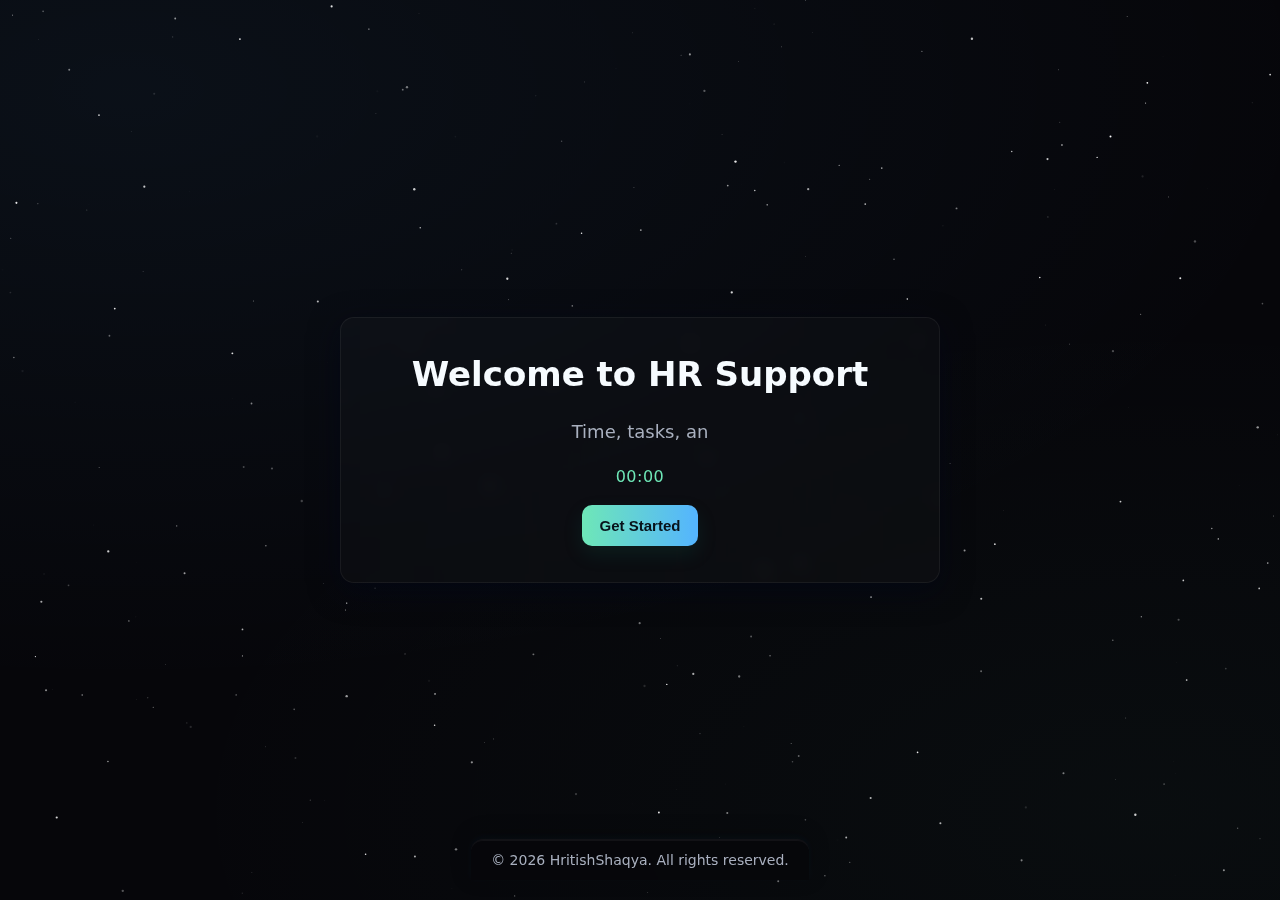
<file: welcome/index.html>
<!doctype html>
<html lang="en">
<head>
  <meta charset="utf-8" />
  <meta name="viewport" content="width=device-width,initial-scale=1" />
  <title>Welcome back</title>
  <link rel="icon" href="img/welcom.jpg" />

  <style>
    :root{
      --bg:#06060a;
      --card:#0e1117;
      --muted:#a9b0bf;
      --accent:#6ee7b7;
      --accent-2:#54b4ff;
      --glass-border: rgba(255,255,255,0.06);
      --shadow: 0 8px 30px rgba(2,6,23,0.6);
      --radius: 14px;
    }

    *{box-sizing:border-box}
    html,body{height:100%}
    body{
      margin:0;
      font-family: Inter, system-ui, -apple-system, "Segoe UI", Roboto;
      background: radial-gradient(1200px 600px at 10% 10%, rgba(84,180,255,0.06), transparent),
                  radial-gradient(1000px 500px at 90% 90%, rgba(110,231,183,0.03), transparent),
                  var(--bg);
      color: #e6eef6;
      display:flex;
      flex-direction: column;
      align-items:center;
      justify-content:center;
      min-height:100vh;
      padding:40px 20px;
      position:relative;
      overflow:hidden;
    }

    #starfield{
      position:fixed;
      inset:0;
      z-index:0;
      pointer-events:none;
      filter: blur(0.25px);
      mix-blend-mode:screen;
    }

    .card{
      z-index:2;
      width:min(600px,95%);
      background: rgba(255,255,255,0.02);
      border-radius:var(--radius);
      padding:36px;
      box-shadow:var(--shadow);
      border:1px solid var(--glass-border);
      backdrop-filter: blur(8px);
      text-align:center;
    }

    h1{
      margin:0 0 8px 0;
      font-size:clamp(22px,4vw,34px);
      color: #f6fbff;
    }

    #hero-line{
      font-size:clamp(14px,1.8vw,18px);
      color:var(--muted);
      margin:0 0 20px;
      min-height:1.4em;
      transition: opacity 0.6s ease;
    }

    .start-btn{
      border:0;
      cursor:pointer;
      padding:12px 18px;
      border-radius:10px;
      font-weight:600;
      font-size:15px;
      background: linear-gradient(90deg,var(--accent),var(--accent-2));
      color:#07121a;
      box-shadow: 0 8px 20px rgba(17,124,106,0.14);
      transition:transform .12s ease;
    }
    .start-btn:hover{transform:translateY(-3px)}

    #timer{
      margin-top:18px;
      color:var(--accent);
      font-size:16px;
      letter-spacing:0.5px;
    }

    /* Footer styles */
    footer {
      position: fixed;
      bottom: 20px;
      left: 0;
      right: 0;
      text-align: center;
      color: var(--muted);
      font-size: 14px;
      z-index: 1;
      padding: 10px;
    }
    /* Footer styles with enhanced shadow */
    footer {
      position: fixed;
      bottom: 20px;
      left: 0;
      right: 0;
      text-align: center;
      color: var(--muted);
      font-size: 14px;
      z-index: 1;
      padding: 12px 20px;
      background: rgba(6, 6, 10, 0.7);
      backdrop-filter: blur(10px);
      border-top: 1px solid rgba(255, 255, 255, 0.05);
      box-shadow: 0 -4px 20px rgba(0, 0, 0, 0.3),
                  0 -2px 8px rgba(84, 180, 255, 0.05),
                  inset 0 1px 0 rgba(255, 255, 255, 0.05);
      border-radius: 12px 12px 0 0;
      width: fit-content;
      margin: 0 auto;
      min-width: 300px;
    }
  </style>
</head>
<body>
  <div class="card">
    <div class="card-content">
      <h1>Welcome to HR Support</h1><br>
      <p id="hero-line"></p>
      <div id="timer">00:00</div><br>
      <button class="start-btn" onclick="history.back()">Get Started</button>
    </div>
  </div>

  <canvas id="starfield"></canvas>
  <footer>&copy; <span id="year"></span> HritishShaqya. All rights reserved.</footer>

  <script>
    const lines = [
      "Time, tasks, and support — it's all in your hands.",
      "Success starts with how you manage time, tasks, and support.",
      "You own the clock, the checklist, and the challenge.",
      "Manage time, handle tasks, support smart — it's up to you.",
      "Time and tasks don't wait — neither should you.",
      "It's not just work — it's how you work that counts.",
      "Balance time, conquer tasks, lead with support.",
      "The way you manage defines the way you succeed.",
      "Time is limited, but your impact doesn't have to be.",
      "Own your time, master your tasks, support your team.",
      "Your time, your tasks, your team — your success.",
      "You don't need more hours — just better focus.",
      "Behind every goal is a task well-managed.",
      "Work smart. Lead strong. Finish well.",
    ];

    const display = document.getElementById("hero-line");
    let currentLineIndex = 0;
    let currentCharIndex = 0;
    let isTyping = true;
    let typingSpeed = 50; // milliseconds per character
    let displayDuration = 2000; // milliseconds to display complete sentence

    function typeLine() {
      if (isTyping) {
        // Typing phase
        if (currentCharIndex < lines[currentLineIndex].length) {
          display.textContent = lines[currentLineIndex].substring(0, currentCharIndex + 1);
          currentCharIndex++;
          setTimeout(typeLine, typingSpeed);
        } else {
          // Finished typing, wait then reset
          isTyping = false;
          setTimeout(typeLine, displayDuration);
        }
      } else {
        // Reset phase - clear text instantly
        display.textContent = '';
        currentCharIndex = 0;
        isTyping = true;
        
        // Move to next line
        currentLineIndex = (currentLineIndex + 1) % lines.length;
        
        // Start typing next line after a brief pause
        setTimeout(typeLine, 500);
      }
    }

    // Start the typing animation
    typeLine();

    // Footer year
    document.getElementById("year").textContent = new Date().getFullYear();

    // Timer - Fixed to work even when page is in background
    const timerDisplay = document.getElementById('timer');
    let startTime = Date.now();
    let elapsedSeconds = 0;
    let timerInterval;

    function updateTimer() {
      const currentTime = Date.now();
      elapsedSeconds = Math.floor((currentTime - startTime) / 1000);
      
      let mins = Math.floor(elapsedSeconds / 60);
      let secs = elapsedSeconds % 60;
      timerDisplay.textContent = ` ${String(mins).padStart(2,'0')}:${String(secs).padStart(2,'0')}`;
    }

    // Handle page visibility changes
    document.addEventListener('visibilitychange', function() {
      if (document.hidden) {
        // Page is hidden, stop the interval
        clearInterval(timerInterval);
      } else {
        // Page is visible again, recalculate the time and restart the interval
        const currentTime = Date.now();
        elapsedSeconds = Math.floor((currentTime - startTime) / 1000);
        updateTimer(); // Update immediately
        timerInterval = setInterval(updateTimer, 1000);
      }
    });

    // Start the timer
    timerInterval = setInterval(updateTimer, 1000);

    // Starfield
    const canvas = document.getElementById('starfield');
    const ctx = canvas.getContext('2d');
    let stars = [];

    function resize() {
      canvas.width = window.innerWidth;
      canvas.height = window.innerHeight;
    }

    function createStars() {
      stars = [];
      for (let i = 0; i < 300; i++) {
        stars.push({
          x: Math.random() * canvas.width,
          y: Math.random() * canvas.height,
          r: Math.random() * 1.2,
          o: Math.random()
        });
      }
    }

    function drawStars() {
      ctx.clearRect(0, 0, canvas.width, canvas.height);
      ctx.fillStyle = 'white';
      for (let s of stars) {
        ctx.globalAlpha = s.o;
        ctx.beginPath();
        ctx.arc(s.x, s.y, s.r, 0, Math.PI * 2);
        ctx.fill();
      }
    }

    function animate() {
      drawStars();
      requestAnimationFrame(animate);
    }

    window.addEventListener('resize', () => {
      resize();
      createStars();
    });

    resize();
    createStars();
    animate();
  </script>
</body>

</html>
</file>
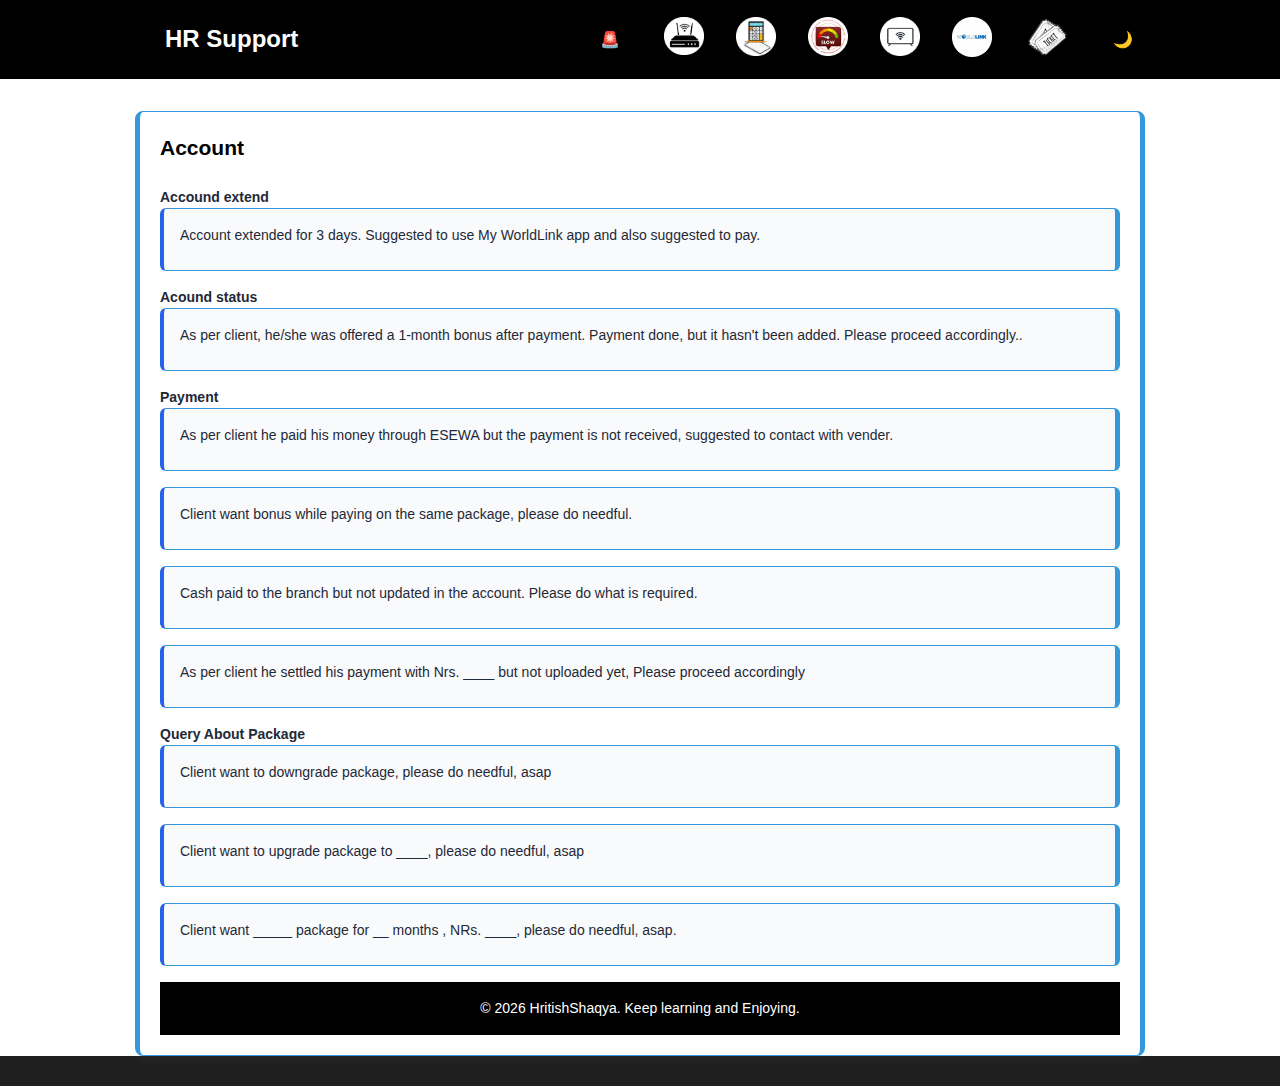
<file: account.html>
<!DOCTYPE html>
<html lang="en">
<head>
    <meta charset="UTF-8">
    <meta name="viewport" content="width=device-width, initial-scale=1.0">
    <title>Account</title>
        <link rel="stylesheet" href="style.css">
        <script src="script.js"></script>
            <link rel="stylesheet" href="trys.css">
            <script src="try.js"></script>


    <link rel="icon" type="image/png" href="hr.png.jpg">
</head>
<body>
    <header>
        <nav class="navbar container">
            <a class="navbar-brand" onclick="showNotification()">HR Support</a>
            <div class="nav-links">
                  <button onclick="showPopup()">🚨</button>
                <a href="router.html" data-page="router.html"><img src="router.png.jpg" alt="router" width="50"></a>
                <a href="account.html" data-page="account.html"><img src="account.png.jpg" alt="account"width="50"></a>
                <a href="slow.html" data-page="slow.html"><img src="slow.png.jpg" alt="slow"width="50"></a>
                <a href="tv.html" data-page="tv.html"><img src="iptv.png.jpg" alt="TV"width="50"></a>
                <a href="myworldlink.html" data-page="myworldlink.html"><img src="myworldlink.png.jpg" alt="myworldlink"width="50"></a>
                <a href="urgentclose.html" data-page="urgentclose.html"><img src="urgentclose.png.jpg" alt="urgentclose" style="width: 45px; height: auto;"></a>
                <button id="theme-toggle" aria-label="Switch to dark theme">🌙</button>
            </div>
        </nav>
    </header>

    <main class="container" id="main-content">
        <section class="section" aria-labelledby="Account">
            <h2 id="Account">Account</h2>
            <div id="text-container">
                <p><strong>Accound extend</strong></p>
                <div class="text-block" onclick="copyText(event, this)">
                    <p>Account extended for 3 days. Suggested to use My WorldLink app and also suggested to pay.</p>
                </div>
                <p><strong>Acound status</strong></p>
                <div class="text-block" onclick="copyText(event, this)">
                    <p>As per client, he/she was offered a 1-month bonus after payment. Payment done, but it hasn't been added. Please proceed accordingly..</p>
                </div>
                <p><strong>Payment</strong></p>
                <div class="text-block" onclick="copyText(event, this)">
                    <p>As per client he paid his money through ESEWA but the payment is not received, suggested to contact with vender.</p>
                </div>
                <div class="text-block" onclick="copyText(event, this)">
                    <p>Client want bonus while paying on the same package, please do needful.</p>
                </div>
                <div class="text-block" onclick="copyText(event, this)">
                    <p>Cash paid to the branch but not updated in the account. Please do what is required.</p>
                </div>
                <div class="text-block" onclick="copyText(event, this)">
                    <p>As per client he settled his payment with Nrs. ____ but not uploaded yet, Please proceed accordingly</p>
                </div>
                <p><strong>Query About Package</strong></p>
                <div class="text-block" onclick="copyText(event, this)">
                    <p>Client want to downgrade package, please do needful, asap </p>
                </div>
                <div class="text-block" onclick="copyText(event, this)">
                    <p>Client want to upgrade package to ____, please do needful, asap </p>
                </div>
                <div class="text-block" onclick="copyText(event, this)">
                    <p>Client want _____ package for __ months , NRs. ____, please do needful, asap.</p>
                </div>
            </div>
              <div class="popup" id="myPopup">
    <div class="popup-content">
      <span class="close-btn" onclick="hidePopup()">&times;</span>
      <h2>Urgent Bookmarks</h2>

      <!-- Bookmarks -->
      <a class="bookmark" href="https://epayment.worldlink.com.np/new/internet-payment" target="_blank" rel="noopener noreferrer">E-payment</a>
      <a class="bookmark" href="https://csupport.wlink.com.np/" target="_blank" rel="noopener noreferrer">C-Support</a>
      <a class="bookmark" href="https://ebill.wlink.com.np/" target="_blank" rel="noopener noreferrer">E-Bill</a>
      <a class="bookmark" href="https://ftth.wlink.com.np/login" target="_blank" rel="noopener noreferrer">Ftth</a>
      <a class="bookmark" href="https://docs.google.com/spreadsheets/u/0/d/e/2PACX-1vTLhXrudNQookJuRHAIbUeIuAX1vLtSyQPe_QSgmtCfS-ArswcqBEMO_TIwUj9lEQatlapGn-XtgNdJ/pubhtml?pli=1" target="_blank" rel="noopener noreferrer">Department No.</a>
      <a class="bookmark" href="https://docs.google.com/spreadsheets/d/1yCLvefgWU_SnU3OIPX_GBJWorQFRE1SASISzv6SJLbM/edit?gid=1438794880#gid=1438794880" target="_blank" rel="noopener noreferrer">Package Details</a>
      <a class="bookmark" href="http://nagios-olt-01.wlink.com.np/nagios/" target="_blank" rel="noopener noreferrer">Nagios</a>
      <a class="bookmark" href="https://ameyoapp.wlink.com.np:8443/app/#!home" target="_blank" rel="noopener noreferrer">Ameyoapp</a>
    </div>
  </div>
    <footer class="footer">
        © <span id="year">2025</span> HritishShaqya. Keep learning and Enjoying.
    </footer>

        </section>
    </main>
    <script>
        function showNotification() {
alert("Welcome, HR Support User!\n          To access 'Pin Your Issue' and 'Note', simply remove 'account.html' from the URL and press Enter. Your data in 'Pin Your Issue' and 'Note' is secure and will not be lost. Thank you for choosing HR Support!");
        }

        // Update year
        document.getElementById('year').textContent = new Date().getFullYear();
    </script>

</body>
</html>
</file>
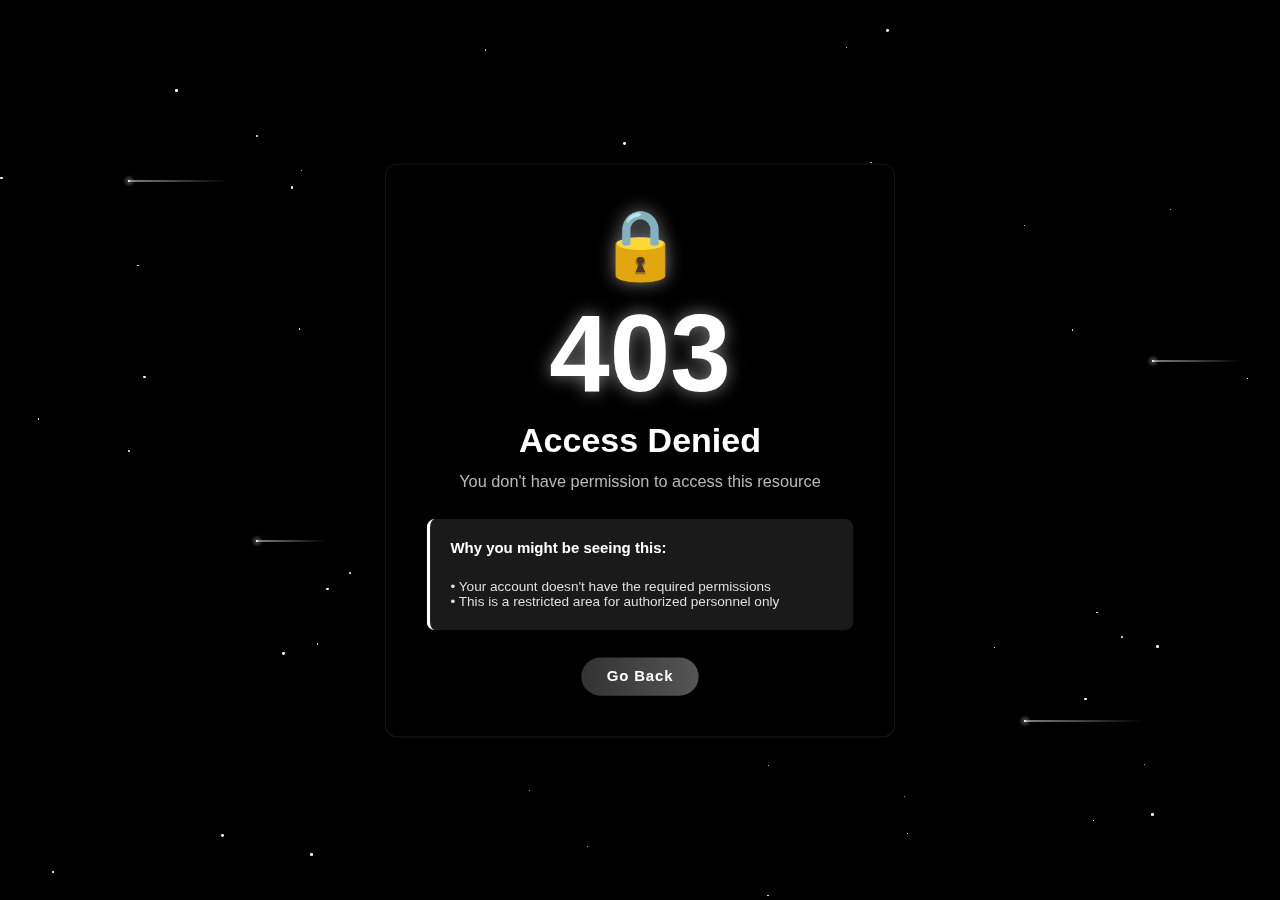
<file: demoo.html>
<!DOCTYPE html>
<html lang="en">
<head>
    <meta charset="UTF-8">
    <meta name="viewport" content="width=device-width, initial-scale=1.0">
    <title>Access Denied - 403 Error</title>
    <style>
        * {
            margin: 0;
            padding: 0;
            box-sizing: border-box;
            font-family: 'Segoe UI', Tahoma, Geneva, Verdana, sans-serif;
        }

        body {
            background: #000000;
            height: 100vh;
            display: flex;
            justify-content: center;
            align-items: center;
            color: white;
            overflow: hidden;
            position: relative;
        }

        /* Shooting Stars */
        .shooting-star {
            position: absolute;
            top: 0;
            left: 0;
            width: 2px;
            height: 2px;
            background: #ffffff;
            border-radius: 50%;
            box-shadow: 0 0 0 2px rgba(255, 255, 255, 0.1),
                        0 0 0 4px rgba(255, 255, 255, 0.1),
                        0 0 8px rgba(255, 255, 255, 1);
            animation: tail 3000ms ease-in-out infinite,
                       shooting 3000ms ease-in-out infinite;
        }

        .shooting-star:nth-child(1) {
            top: 20vh;
            left: 10vw;
            animation-delay: 1000ms;
        }

        .shooting-star:nth-child(1)::before {
            content: '';
            position: absolute;
            top: 50%;
            transform: translateY(-50%);
            width: 100px;
            height: 1px;
            background: linear-gradient(90deg, #ffffff, transparent);
        }

        .shooting-star:nth-child(2) {
            top: 60vh;
            left: 20vw;
            animation-delay: 4000ms;
        }

        .shooting-star:nth-child(2)::before {
            content: '';
            position: absolute;
            top: 50%;
            transform: translateY(-50%);
            width: 70px;
            height: 1px;
            background: linear-gradient(90deg, #ffffff, transparent);
        }

        .shooting-star:nth-child(3) {
            top: 80vh;
            left: 80vw;
            animation-delay: 2000ms;
        }

        .shooting-star:nth-child(3)::before {
            content: '';
            position: absolute;
            top: 50%;
            transform: translateY(-50%);
            width: 120px;
            height: 1px;
            background: linear-gradient(90deg, #ffffff, transparent);
        }

        .shooting-star:nth-child(4) {
            top: 40vh;
            left: 90vw;
            animation-delay: 5000ms;
        }

        .shooting-star:nth-child(4)::before {
            content: '';
            position: absolute;
            top: 50%;
            transform: translateY(-50%);
            width: 90px;
            height: 1px;
            background: linear-gradient(90deg, #ffffff, transparent);
        }

        @keyframes tail {
            0% {
                width: 0;
            }
            30% {
                width: 100px;
            }
            100% {
                width: 0;
            }
        }

        @keyframes shooting {
            0% {
                transform: translateX(0);
            }
            100% {
                transform: translateX(300px);
            }
        }

        /* Static Stars */
        .star {
            position: absolute;
            background-color: #ffffff;
            border-radius: 50%;
            animation: twinkle 5s infinite;
        }

        .star:nth-child(5) {
            top: 15%;
            left: 20%;
            width: 2px;
            height: 2px;
            animation-delay: 0s;
        }

        .star:nth-child(6) {
            top: 25%;
            left: 80%;
            width: 1px;
            height: 1px;
            animation-delay: 1s;
        }

        .star:nth-child(7) {
            top: 70%;
            left: 40%;
            width: 3px;
            height: 3px;
            animation-delay: 2s;
        }

        .star:nth-child(8) {
            top: 85%;
            left: 60%;
            width: 1px;
            height: 1px;
            animation-delay: 3s;
        }

        .star:nth-child(9) {
            top: 50%;
            left: 10%;
            width: 2px;
            height: 2px;
            animation-delay: 4s;
        }

        @keyframes twinkle {
            0%, 100% {
                opacity: 1;
            }
            50% {
                opacity: 0.3;
            }
        }

        .access-denied-container {
            background: rgba(0, 0, 0, 0.8);
            padding: 3rem;
            border-radius: 15px;
            box-shadow: 0 10px 30px rgba(0, 0, 0, 0.7);
            text-align: center;
            max-width: 600px;
            width: 90%;
            animation: fadeIn 1s ease-out;
            backdrop-filter: blur(10px);
            border: 1px solid rgba(255, 255, 255, 0.1);
            transform: scale(0.85);
            transform-origin: center;
            position: relative;
            z-index: 10;
        }

        @keyframes fadeIn {
            from { opacity: 0; transform: translateY(20px); }
            to { opacity: 1; transform: translateY(0); }
        }

        .error-code {
            font-size: 8rem;
            font-weight: 900;
            color: #ffffff;
            text-shadow: 0 0 20px rgba(255, 255, 255, 0.5);
            line-height: 1;
            margin-bottom: 1rem;
            animation: pulse 2s infinite;
        }

        @keyframes pulse {
            0% { transform: scale(1); }
            50% { transform: scale(1.05); }
            100% { transform: scale(1); }
        }

        .error-title {
            font-size: 2.5rem;
            margin-bottom: 1rem;
            color: #fff;
        }

        .error-subtitle {
            font-size: 1.2rem;
            margin-bottom: 2rem;
            opacity: 0.9;
            color: #cccccc;
        }

        .error-message {
            background: rgba(255, 255, 255, 0.1);
            padding: 1.5rem;
            border-radius: 10px;
            margin-bottom: 2rem;
            text-align: left;
            border-left: 4px solid #ffffff;
            color: #dddddd;
        }

        .error-message strong {
            display: block;
            margin-bottom: 0.5rem;
            font-size: 1.1rem;
            color: #ffffff;
        }

        .go-back-button {
            background: linear-gradient(to right, #333333, #555555);
            color: white;
            border: none;
            padding: 12px 30px;
            font-size: 1.1rem;
            border-radius: 50px;
            cursor: pointer;
            transition: all 0.3s ease;
            box-shadow: 0 4px 15px rgba(0, 0, 0, 0.4);
            font-weight: 600;
            letter-spacing: 1px;
        }

        .go-back-button:hover {
            transform: translateY(-3px);
            box-shadow: 0 7px 20px rgba(0, 0, 0, 0.6);
            background: linear-gradient(to right, #555555, #333333);
        }

        .go-back-button:active {
            transform: translateY(1px);
        }

        .lock-icon {
            font-size: 5rem;
            margin-bottom: 1rem;
            color: #ffffff;
            filter: drop-shadow(0 0 10px rgba(255, 255, 255, 0.5));
        }

        @media (max-width: 768px) {
            .access-denied-container {
                padding: 2rem;
            }
            
            .error-code {
                font-size: 6rem;
            }
            
            .error-title {
                font-size: 2rem;
            }
        }

        @media (max-width: 480px) {
            .access-denied-container {
                padding: 1.5rem;
            }
            
            .error-code {
                font-size: 4rem;
            }
            
            .error-title {
                font-size: 1.5rem;
            }
            
            .error-subtitle {
                font-size: 1rem;
            }
        }
    </style>
</head>
<body>
    <!-- Shooting Stars -->
    <div class="shooting-star"></div>
    <div class="shooting-star"></div>
    <div class="shooting-star"></div>
    <div class="shooting-star"></div>
    
    <!-- Static Stars -->
    <div class="star"></div>
    <div class="star"></div>
    <div class="star"></div>
    <div class="star"></div>
    <div class="star"></div>

    <div class="access-denied-container">
        <div class="lock-icon">🔒</div>
        <div class="error-code">403</div>
        <h1 class="error-title">Access Denied</h1>
        <p class="error-subtitle">You don't have permission to access this resource</p>
        
        <div class="error-message">
            <strong>Why you might be seeing this:</strong><br>
            • Your account doesn't have the required permissions<br>
            • This is a restricted area for authorized personnel only
        </div>
        
        <button class="go-back-button" id="goBackBtn">Go Back</button>
    </div>

    <script>
        document.addEventListener('DOMContentLoaded', function() {
            const goBackBtn = document.getElementById('goBackBtn');
            
            goBackBtn.addEventListener('click', function() {
                // Check if there's a previous page in history
                if (document.referrer && document.referrer.indexOf(window.location.host) !== -1) {
                    history.back();
                } else {
                }
            });

            const starsContainer = document.body;
            for (let i = 0; i < 50; i++) {
                const star = document.createElement('div');
                star.classList.add('star');
                
                const top = Math.random() * 100;
                const left = Math.random() * 100;
                
                const size = Math.random() * 3;
                
                const delay = Math.random() * 5;
                
                star.style.top = `${top}%`;
                star.style.left = `${left}%`;
                star.style.width = `${size}px`;
                star.style.height = `${size}px`;
                star.style.animationDelay = `${delay}s`;
                
                starsContainer.appendChild(star);
            }
        });
    </script>
</body>
</html>
</file>
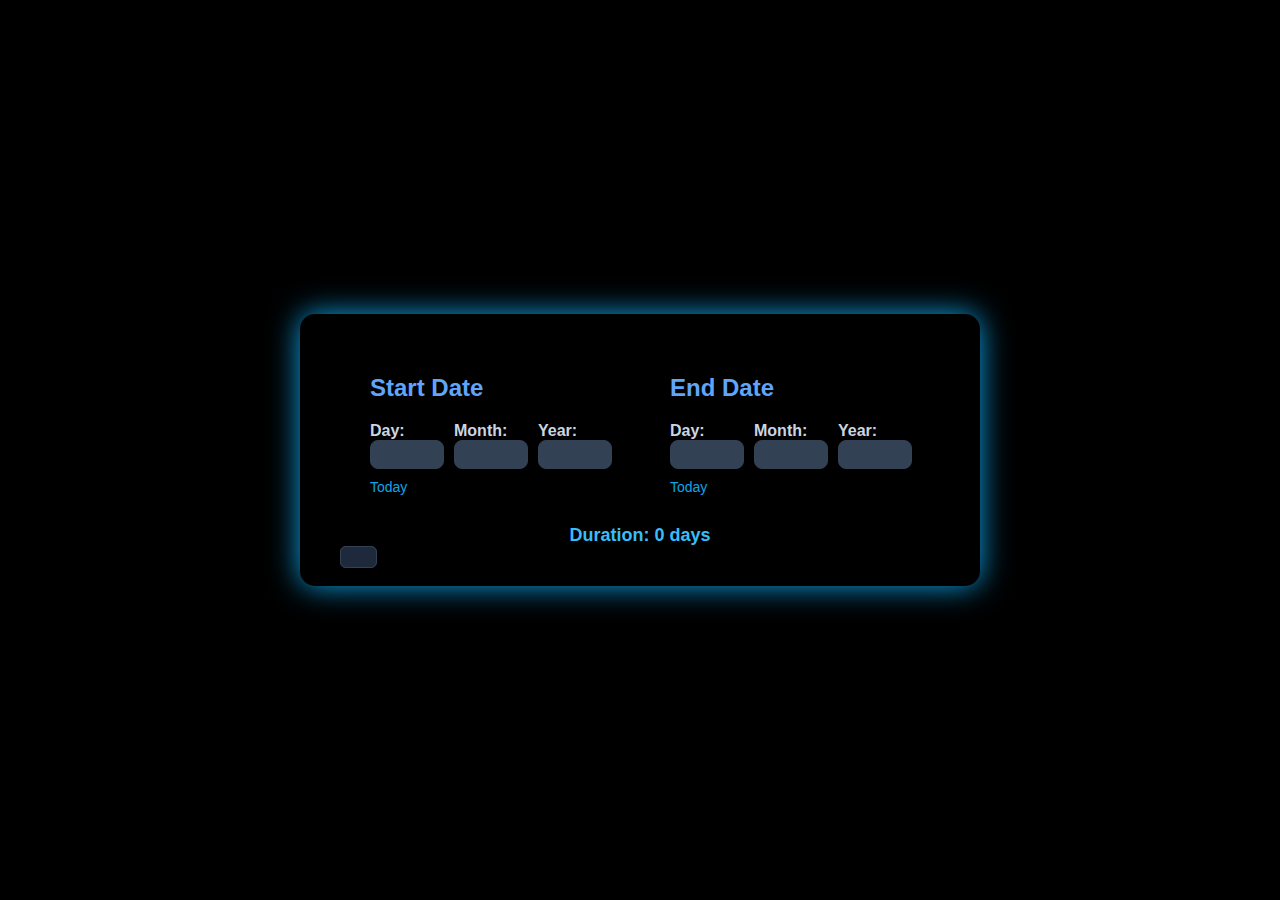
<file: duration.html>
<!DOCTYPE html>
<html lang="en">
<head>
  <meta charset="UTF-8" />
  <title>Date Duration Calculator</title>
  <style>
    body {
      font-family: Arial, sans-serif;
      background-color: black;
      color: #e2e8f0;
      margin: 0;
      display: flex;
      justify-content: center;
      align-items: center;
      height: 100vh;
    }

    .container {
      background-color: #000000;
      padding: 40px;
      border-radius: 15px;
      box-shadow: 0 0 30px #0ea5e9;
      width: 100%;
      max-width: 600px;
    }

    h2 {
      margin-bottom: 10px;
      color: #60a5fa;
    }

    .date-container {
      display: flex;
      justify-content: space-between;
      margin-bottom: 30px;
      margin-left: 30px;
      gap: 30px;
    }

    .date-group {
      display: flex;
      flex-direction: column;
      gap: 10px;
      width: 50%;
      position: relative;
    }

    .label {
      font-weight: bold;
      color: #cbd5e1;
    }

    .fields {
      display: flex;
      gap: 10px;
    }

    input {
      width: 60px;
      padding: 6px;
      text-align: center;
      border: 1px solid #334155;
      border-radius: 8px;
      background-color: #334155;
      color: #e2e8f0;
    }

    input:focus {
      outline: 2px solid #0ea5e9;
    }

    .dropdown {
      position: absolute;
      background-color: #1e293b;
      border: 1px solid #334155;
      border-radius: 6px;
      box-shadow: 0 2px 8px rgba(0, 0, 0, 0.5);
      display: none;
      z-index: 10;
      padding: 10px;
      font-size: 14px;
    }

    .dropdown.grid {
      display: grid;
      grid-template-columns: repeat(4, 1fr);
      gap: 5px;
    }

    .dropdown span {
      padding: 6px;
      cursor: pointer;
      text-align: center;
      border-radius: 4px;
      color: #e2e8f0;
    }

    .dropdown span:hover {
      background-color: #475569;
    }

    .today-link {
      color: #0ea5e9;
      cursor: pointer;
      font-size: 14px;
    }

    #duration-result {
      font-size: 18px;
      margin-top: 20px;
      font-weight: bold;
      color: #38bdf8;
      text-align: center;
    }
  </style>
</head>
<body>
  <div class="container">
    <div class="date-container">
      <div class="date-group">
        <h2>Start Date</h2>
        <div class="fields">
          <div>
            <label class="label">Day:</label><br>
            <input id="start-day" readonly>
          </div>
          <div>
            <label class="label">Month:</label><br>
            <input id="start-month" readonly>
          </div>
          <div>
            <label class="label">Year:</label><br>
            <input id="start-year" readonly>
          </div>
        </div>
        <span class="today-link" onclick="setToday('start')">Today</span>
      </div>

      <div class="date-group">
        <h2>End Date</h2>
        <div class="fields">
          <div>
            <label class="label">Day:</label><br>
            <input id="end-day" readonly>
          </div>
          <div>
            <label class="label">Month:</label><br>
            <input id="end-month" readonly>
          </div>
          <div>
            <label class="label">Year:</label><br>
            <input id="end-year" readonly>
          </div>
        </div>
        <span class="today-link" onclick="setToday('end')">Today</span>
      </div>
    </div>

    <div id="duration-result">Duration: 0 days</div>

    <!-- Dropdowns -->
    <div id="day-dropdown" class="dropdown grid"></div>
    <div id="month-dropdown" class="dropdown grid" style="grid-template-columns: repeat(3, 1fr);"></div>
    <div id="year-dropdown" class="dropdown grid" style="grid-template-columns: repeat(4, 1fr); max-height: 200px; overflow-y: auto;"></div>
  </div>

  <script>
    const days = [...Array(31).keys()].map(i => String(i + 1).padStart(2, '0'));
    const months = [
      "01 - Jan", "02 - Feb", "03 - Mar", "04 - Apr", "05 - May", "06 - Jun",
      "07 - Jul", "08 - Aug", "09 - Sep", "10 - Oct", "11 - Nov", "12 - Dec"
    ];
    const years = Array.from({ length: 24 }, (_, i) => 2004 + i);

    const dropdowns = {
      day: document.getElementById('day-dropdown'),
      month: document.getElementById('month-dropdown'),
      year: document.getElementById('year-dropdown'),
    };

    document.querySelectorAll('input').forEach(input => {
      input.addEventListener('click', () => {
        hideDropdowns();
        const rect = input.getBoundingClientRect();
        const type = input.id.includes('day') ? 'day' : input.id.includes('month') ? 'month' : 'year';
        const dropdown = dropdowns[type];
        dropdown.style.left = rect.left + 'px';
        dropdown.style.top = rect.bottom + window.scrollY + 5 + 'px';
        dropdown.setAttribute('data-target', input.id);
        dropdown.innerHTML = '';

        const values = type === 'day' ? days : type === 'month' ? months : years;
        values.forEach(val => {
          const span = document.createElement('span');
          span.textContent = val;
          span.onclick = () => {
            document.getElementById(input.id).value = type === 'month' ? val.split(' ')[0] : val;
            hideDropdowns();
            updateDuration();
          };
          dropdown.appendChild(span);
        });

        dropdown.style.display = 'grid';
      });
    });

    document.body.addEventListener('click', e => {
      if (!e.target.matches('input')) hideDropdowns();
    });

    function hideDropdowns() {
      Object.values(dropdowns).forEach(d => d.style.display = 'none');
    }

    function setToday(type) {
      const now = new Date();
      document.getElementById(`${type}-day`).value = String(now.getDate()).padStart(2, '0');
      document.getElementById(`${type}-month`).value = String(now.getMonth() + 1).padStart(2, '0');
      document.getElementById(`${type}-year`).value = now.getFullYear();
      updateDuration();
    }

    function updateDuration() {
      const getDate = (prefix) => {
        const d = document.getElementById(`${prefix}-day`).value;
        const m = document.getElementById(`${prefix}-month`).value;
        const y = document.getElementById(`${prefix}-year`).value;
        return (d && m && y) ? new Date(`${y}-${m}-${d}`) : null;
      };

      const start = getDate('start');
      const end = getDate('end');

      if (start && end) {
        const msPerDay = 1000 * 60 * 60 * 24;
        const diffDays = Math.ceil((end - start) / msPerDay);
        let y = 0, m = 0, d = 0;

        if (diffDays >= 0) {
          let tempDate = new Date(start);
          while (new Date(tempDate.getFullYear() + 1, tempDate.getMonth(), tempDate.getDate()) <= end) {
            tempDate.setFullYear(tempDate.getFullYear() + 1);
            y++;
          }
          while (new Date(tempDate.getFullYear(), tempDate.getMonth() + 1, tempDate.getDate()) <= end) {
            tempDate.setMonth(tempDate.getMonth() + 1);
            m++;
          }
          while (new Date(tempDate.getFullYear(), tempDate.getMonth(), tempDate.getDate() + 1) <= end) {
            tempDate.setDate(tempDate.getDate() + 1);
            d++;
          }
        }

        let display = `Duration: ${y}y ${m}m ${d}d [${diffDays} days]`;
        document.getElementById('duration-result').textContent = display;
      }
    }
  </script>
</body>
</html>
</file>
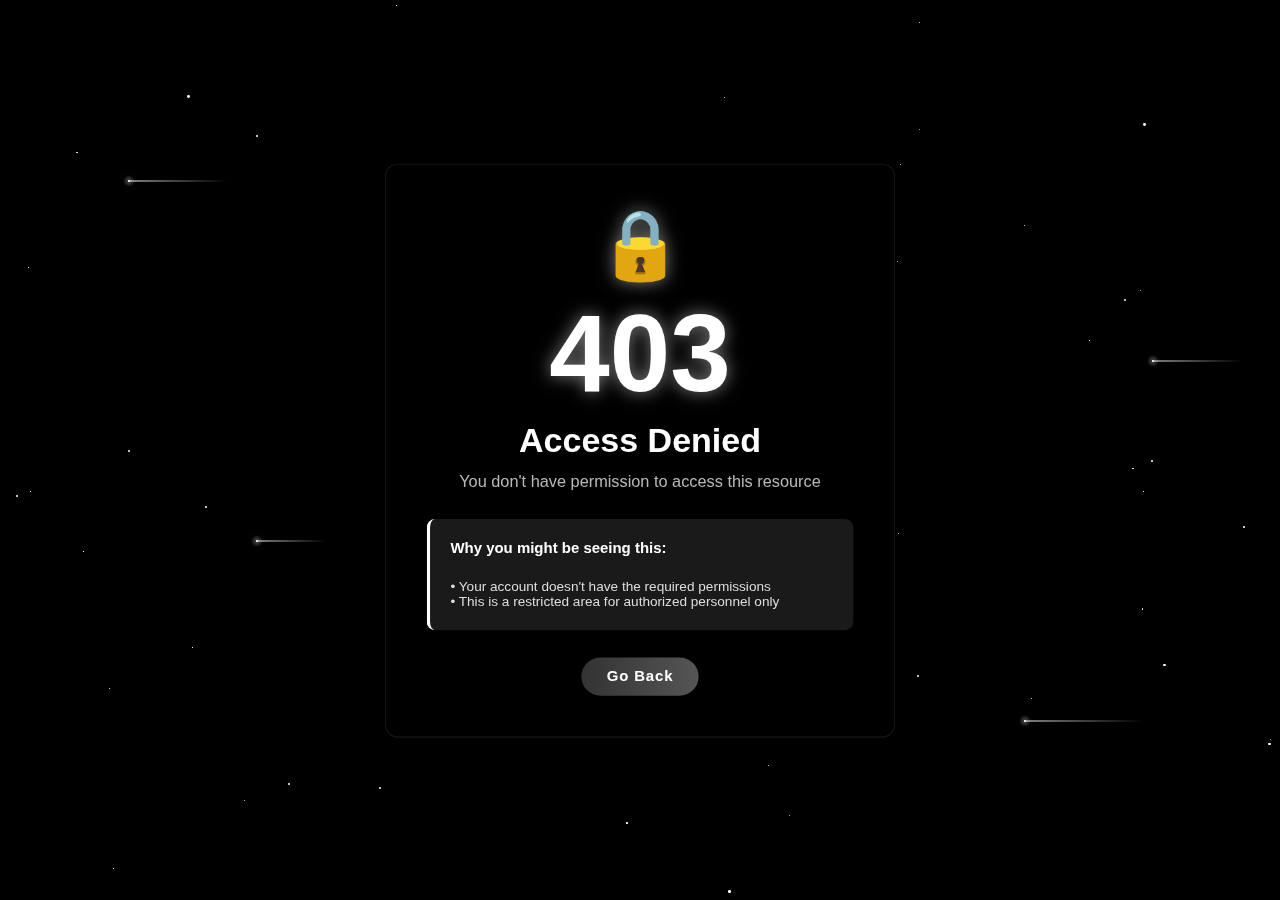
<file: error 403.html>
<!DOCTYPE html>
<html lang="en">
<head>
    <meta charset="UTF-8">
    <meta name="viewport" content="width=device-width, initial-scale=1.0">
    <title>Access Denied - 403 Error</title>
    <style>
        * {
            margin: 0;
            padding: 0;
            box-sizing: border-box;
            font-family: 'Segoe UI', Tahoma, Geneva, Verdana, sans-serif;
        }

        body {
            background: #000000;
            height: 100vh;
            display: flex;
            justify-content: center;
            align-items: center;
            color: white;
            overflow: hidden;
            position: relative;
        }

        /* Shooting Stars */
        .shooting-star {
            position: absolute;
            top: 0;
            left: 0;
            width: 2px;
            height: 2px;
            background: #ffffff;
            border-radius: 50%;
            box-shadow: 0 0 0 2px rgba(255, 255, 255, 0.1),
                        0 0 0 4px rgba(255, 255, 255, 0.1),
                        0 0 8px rgba(255, 255, 255, 1);
            animation: tail 3000ms ease-in-out infinite,
                       shooting 3000ms ease-in-out infinite;
        }

        .shooting-star:nth-child(1) {
            top: 20vh;
            left: 10vw;
            animation-delay: 1000ms;
        }

        .shooting-star:nth-child(1)::before {
            content: '';
            position: absolute;
            top: 50%;
            transform: translateY(-50%);
            width: 100px;
            height: 1px;
            background: linear-gradient(90deg, #ffffff, transparent);
        }

        .shooting-star:nth-child(2) {
            top: 60vh;
            left: 20vw;
            animation-delay: 4000ms;
        }

        .shooting-star:nth-child(2)::before {
            content: '';
            position: absolute;
            top: 50%;
            transform: translateY(-50%);
            width: 70px;
            height: 1px;
            background: linear-gradient(90deg, #ffffff, transparent);
        }

        .shooting-star:nth-child(3) {
            top: 80vh;
            left: 80vw;
            animation-delay: 2000ms;
        }

        .shooting-star:nth-child(3)::before {
            content: '';
            position: absolute;
            top: 50%;
            transform: translateY(-50%);
            width: 120px;
            height: 1px;
            background: linear-gradient(90deg, #ffffff, transparent);
        }

        .shooting-star:nth-child(4) {
            top: 40vh;
            left: 90vw;
            animation-delay: 5000ms;
        }

        .shooting-star:nth-child(4)::before {
            content: '';
            position: absolute;
            top: 50%;
            transform: translateY(-50%);
            width: 90px;
            height: 1px;
            background: linear-gradient(90deg, #ffffff, transparent);
        }

        @keyframes tail {
            0% {
                width: 0;
            }
            30% {
                width: 100px;
            }
            100% {
                width: 0;
            }
        }

        @keyframes shooting {
            0% {
                transform: translateX(0);
            }
            100% {
                transform: translateX(300px);
            }
        }

        /* Static Stars */
        .star {
            position: absolute;
            background-color: #ffffff;
            border-radius: 50%;
            animation: twinkle 5s infinite;
        }

        .star:nth-child(5) {
            top: 15%;
            left: 20%;
            width: 2px;
            height: 2px;
            animation-delay: 0s;
        }

        .star:nth-child(6) {
            top: 25%;
            left: 80%;
            width: 1px;
            height: 1px;
            animation-delay: 1s;
        }

        .star:nth-child(7) {
            top: 70%;
            left: 40%;
            width: 3px;
            height: 3px;
            animation-delay: 2s;
        }

        .star:nth-child(8) {
            top: 85%;
            left: 60%;
            width: 1px;
            height: 1px;
            animation-delay: 3s;
        }

        .star:nth-child(9) {
            top: 50%;
            left: 10%;
            width: 2px;
            height: 2px;
            animation-delay: 4s;
        }

        @keyframes twinkle {
            0%, 100% {
                opacity: 1;
            }
            50% {
                opacity: 0.3;
            }
        }

        .access-denied-container {
            background: rgba(0, 0, 0, 0.8);
            padding: 3rem;
            border-radius: 15px;
            box-shadow: 0 10px 30px rgba(0, 0, 0, 0.7);
            text-align: center;
            max-width: 600px;
            width: 90%;
            animation: fadeIn 1s ease-out;
            backdrop-filter: blur(10px);
            border: 1px solid rgba(255, 255, 255, 0.1);
            transform: scale(0.85);
            transform-origin: center;
            position: relative;
            z-index: 10;
        }

        @keyframes fadeIn {
            from { opacity: 0; transform: translateY(20px); }
            to { opacity: 1; transform: translateY(0); }
        }

        .error-code {
            font-size: 8rem;
            font-weight: 900;
            color: #ffffff;
            text-shadow: 0 0 20px rgba(255, 255, 255, 0.5);
            line-height: 1;
            margin-bottom: 1rem;
            animation: pulse 2s infinite;
        }

        @keyframes pulse {
            0% { transform: scale(1); }
            50% { transform: scale(1.05); }
            100% { transform: scale(1); }
        }

        .error-title {
            font-size: 2.5rem;
            margin-bottom: 1rem;
            color: #fff;
        }

        .error-subtitle {
            font-size: 1.2rem;
            margin-bottom: 2rem;
            opacity: 0.9;
            color: #cccccc;
        }

        .error-message {
            background: rgba(255, 255, 255, 0.1);
            padding: 1.5rem;
            border-radius: 10px;
            margin-bottom: 2rem;
            text-align: left;
            border-left: 4px solid #ffffff;
            color: #dddddd;
        }

        .error-message strong {
            display: block;
            margin-bottom: 0.5rem;
            font-size: 1.1rem;
            color: #ffffff;
        }

        .go-back-button {
            background: linear-gradient(to right, #333333, #555555);
            color: white;
            border: none;
            padding: 12px 30px;
            font-size: 1.1rem;
            border-radius: 50px;
            cursor: pointer;
            transition: all 0.3s ease;
            box-shadow: 0 4px 15px rgba(0, 0, 0, 0.4);
            font-weight: 600;
            letter-spacing: 1px;
        }

        .go-back-button:hover {
            transform: translateY(-3px);
            box-shadow: 0 7px 20px rgba(0, 0, 0, 0.6);
            background: linear-gradient(to right, #555555, #333333);
        }

        .go-back-button:active {
            transform: translateY(1px);
        }

        .lock-icon {
            font-size: 5rem;
            margin-bottom: 1rem;
            color: #ffffff;
            filter: drop-shadow(0 0 10px rgba(255, 255, 255, 0.5));
        }

        /* Responsive design */
        @media (max-width: 768px) {
            .access-denied-container {
                padding: 2rem;
            }
            
            .error-code {
                font-size: 6rem;
            }
            
            .error-title {
                font-size: 2rem;
            }
        }

        @media (max-width: 480px) {
            .access-denied-container {
                padding: 1.5rem;
            }
            
            .error-code {
                font-size: 4rem;
            }
            
            .error-title {
                font-size: 1.5rem;
            }
            
            .error-subtitle {
                font-size: 1rem;
            }
        }
    </style>
</head>
<body>
    <!-- Shooting Stars -->
    <div class="shooting-star"></div>
    <div class="shooting-star"></div>
    <div class="shooting-star"></div>
    <div class="shooting-star"></div>
    
    <!-- Static Stars -->
    <div class="star"></div>
    <div class="star"></div>
    <div class="star"></div>
    <div class="star"></div>
    <div class="star"></div>

    <div class="access-denied-container">
        <div class="lock-icon">🔒</div>
        <div class="error-code">403</div>
        <h1 class="error-title">Access Denied</h1>
        <p class="error-subtitle">You don't have permission to access this resource</p>
        
        <div class="error-message">
            <strong>Why you might be seeing this:</strong><br>
            • Your account doesn't have the required permissions<br>
            • This is a restricted area for authorized personnel only
        </div>
        
        <button class="go-back-button" id="goBackBtn">Go Back</button>
    </div>

    <script>
        document.addEventListener('DOMContentLoaded', function() {
            const goBackBtn = document.getElementById('goBackBtn');
            
            goBackBtn.addEventListener('click', function() {
                // Check if there's a previous page in history
                if (document.referrer && document.referrer.indexOf(window.location.host) !== -1) {
                    history.back();
                } else {
                    // If no history, redirect to welcome.htm
                  //  window.location.href = 'welcome.htm';
                }
            });

            // Add random stars for a more dynamic night sky
            const starsContainer = document.body;
            for (let i = 0; i < 50; i++) {
                const star = document.createElement('div');
                star.classList.add('star');
                
                // Random position
                const top = Math.random() * 100;
                const left = Math.random() * 100;
                
                // Random size
                const size = Math.random() * 3;
                
                // Random animation delay
                const delay = Math.random() * 5;
                
                star.style.top = `${top}%`;
                star.style.left = `${left}%`;
                star.style.width = `${size}px`;
                star.style.height = `${size}px`;
                star.style.animationDelay = `${delay}s`;
                
                starsContainer.appendChild(star);
            }
        });
    </script>
</body>
</html>
</file>
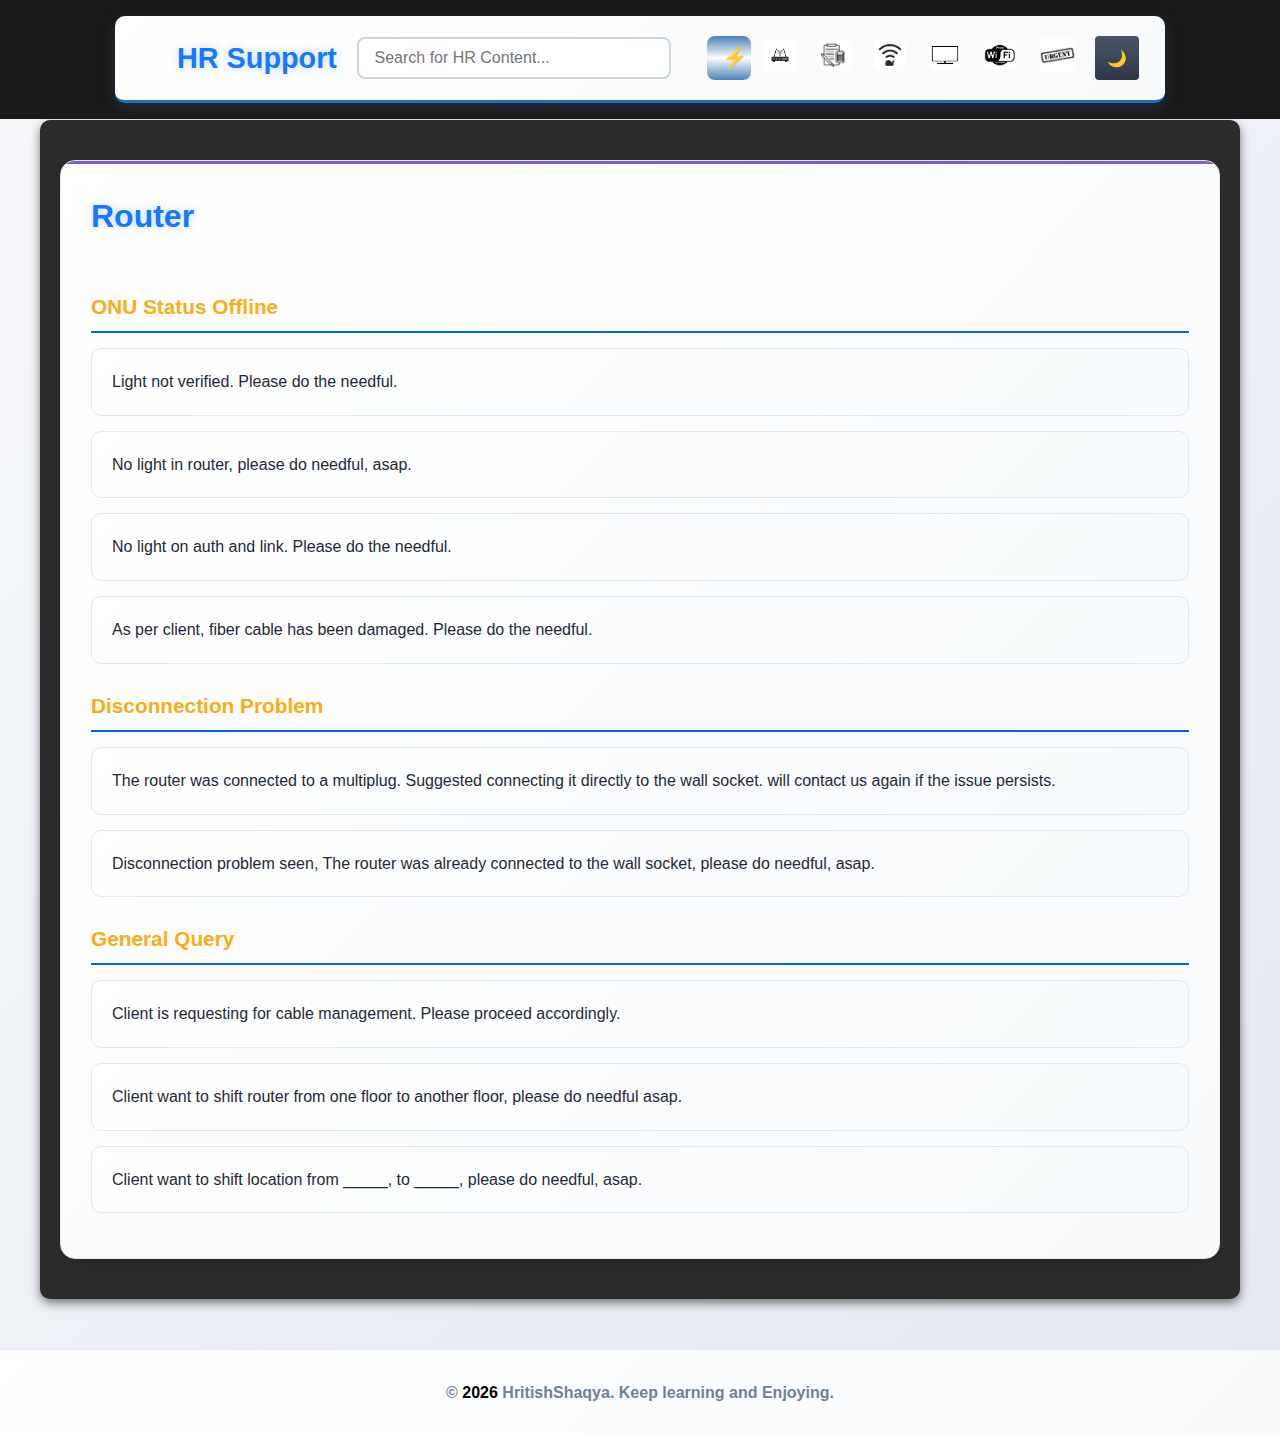
<file: guide.html>
<!DOCTYPE html>
<html lang="en">
<head>
    <meta charset="UTF-8">
    <meta name="viewport" content="width=device-width, initial-scale=1.0">
    <title>HR Support</title>
     <link rel="icon" href="img/welcom.jpg" />
    <link rel="stylesheet" href="css/style.css">
    <link rel="stylesheet" href="css/trys.css">
    <script src="script.js"></script>
    <style>
        /* Base Styles */
        * {
            margin: 0;
            padding: 0;
            box-sizing: border-box;
        }

        body {
            font-family: 'Segoe UI', Tahoma, Geneva, Verdana, sans-serif;
            min-height: 100vh;
            line-height: 1.6;
            transition: all 0.4s ease;
        }

        /* Dark Theme (Default) */
        body.dark-theme {
            background: linear-gradient(135deg, #1a1a1a, #2d2d2d);
            color: #ffffff;
        }

        /* Light Theme */
        body.light-theme {
            background: linear-gradient(135deg, #f5f7fa, #e4e8f0);
            color: #2d3748;
        }

        .container {
            max-width: 1200px;
            margin: 0 auto;
            padding: 20px;
        }

        /* Navbar Styles */
        .navbar {
            display: flex;
            justify-content: space-between;
            align-items: center;
            padding: 1rem 2rem;
            transition: all 0.4s ease;
            border-bottom: 3px solid;
            box-shadow: 0 4px 15px rgba(0, 0, 0, 0.1);
            z-index: 1000;
        }

        /* Dark Theme Navbar */
        body.dark-theme .navbar {
            background: linear-gradient(135deg, #2a2a2a, #1f1f1f);
            border-bottom-color: #ffffff;
            box-shadow: 0 4px 15px rgba(0, 255, 255, 0.2);
        }

        /* Light Theme Navbar */
        body.light-theme .navbar {
            background: linear-gradient(135deg, #ffffff, #f8fafc);
            border-bottom-color: #1b70c0;
            box-shadow: 0 4px 15px rgba(49, 130, 206, 0.2);
        }

        .navbar-brand {
            font-size: 1.8rem;
            font-weight: bold;
            text-decoration: none;
            cursor: pointer;
            text-shadow: 0 0 10px rgba(0, 0, 0, 0.3);
            outline: none;
            transition: all 0.3s ease;
        }

        .navbar-brand:focus, 
        .navbar-brand:active {
            outline: none !important;
            box-shadow: none !important;
            border: none !important;
        }

        /* Dark Theme Brand/ header */
        body.dark-theme .navbar-brand {
            color: #1677ff;
            text-shadow: 0 0 10px rgba(0, 0, 0, 0.5);
        }

        /* Light Theme Brand */
        body.light-theme .navbar-brand {
            color: #1677ff;
            text-shadow: 0 0 10px rgba(49, 130, 206, 0.3);
        }

        .navbar-brand:hover {
            transform: scale(1.05);
        }

        /* header:hover */
        body.dark-theme .navbar-brand:hover {
            color: #e0e0e0;
            text-shadow: 0 0 20px rgba(49, 130, 206, 0.5);
        }

        body.light-theme .navbar-brand:hover {
            color: #4a5568;
            text-shadow: 0 0 20px rgba(49, 130, 206, 0.5);
        }

        /* Search Bar Styles */
        .search-container {
            display: flex;
            align-items: center;
            position: relative;
            margin-right: 15px;
        }

        .search-input {
            padding: 10px 15px;
            border-radius: 8px;
            border: 2px solid;
            width: 314px;
            font-size: 1rem;
            transition: all 0.3s ease;
            outline: none;
        }

        /* Dark Theme Search */
        body.dark-theme .search-input {
            background: #333;
            color: #ffffff;
            border-color: #555;
        }

        body.dark-theme .search-input:focus {
            border-color: #303131;
            box-shadow: 0 0 10px rgba(22, 119, 255, 0.5);
        }

        /* Light Theme Search */
        body.light-theme .search-input {
            background: #ffffff;
            color: #2d3748;
            border-color: #cbd5e0;
        }

        body.light-theme .search-input:focus {
            border-color: #525253;
            box-shadow: 0 0 10px rgba(22, 119, 255, 0.3);
        }

        .search-results {
            position: absolute;
            top: 100%;
            left: 0;
            right: 0;
            background: inherit;
            border-radius: 8px;
            box-shadow: 0 4px 15px rgba(0, 0, 0, 0.2);
            max-height: 300px;
            overflow-y: auto;
            z-index: 1001;
            display: none;
            margin-top: 5px;
            border: 1px solid;
        }

        /* Dark Theme Search Results */
        body.dark-theme .search-results {
            background: #2a2a2a;
            border-color: #555;
        }

        /* Light Theme Search Results */
        body.light-theme .search-results {
            background: #ffffff;
            border-color: #e2e8f0;
        }

        .search-result-item {
            padding: 12px 15px;
            cursor: pointer;
            border-bottom: 1px solid;
            transition: all 0.2s ease;
        }

        /* Dark Theme Search Result Item */
        body.dark-theme .search-result-item {
            border-bottom-color: #444;
            color: #e0e0e0;
        }

        body.dark-theme .search-result-item:hover {
            background: #3a3a3a;
        }

        /* Light Theme Search Result Item */
        body.light-theme .search-result-item {
            border-bottom-color: #e2e8f0;
            color: #4a5568;
        }

        body.light-theme .search-result-item:hover {
            background: #f7fafc;
        }

        .search-result-item:last-child {
            border-bottom: none;
        }

        .search-result-item .section-name {
            font-weight: bold;
            font-size: 0.9rem;
            margin-bottom: 5px;
            color: #1677ff;
        }

        .search-result-item .header-name {
            font-weight: bold;
            font-size: 0.85rem;
            margin-bottom: 3px;
            color: #faad14; /*Searchh sub header*/
        }

        .search-result-item .result-text {
            font-size: 0.85rem;
            line-height: 1.4;
        }

        .no-results {
            padding: 15px;
            text-align: center;
            color: #888;
        }

        .nav-links {
            display: flex;
            align-items: center;
            gap: 15px;
        }

        .nav-links a {
            text-decoration: none;
            transition: all 0.3s ease;
        }

        .nav-links a img {
            border-radius: 10px;
            transition: all 0.3s ease;
            border: 2px solid transparent;
            padding: 2px;
        }

        /* Dark Theme Nav Images */
        body.dark-theme .nav-links a img {
            border: 2px solid transparent;
        }

        body.dark-theme .nav-links a img:hover {
            transform: scale(1.15);
            border-color:none;
            box-shadow: 0 0 15px rgba(126, 126, 126, 0.5);
        }

        /* Light Theme Nav Images */
        body.light-theme .nav-links a img {
            border: 2px solid transparent;
        }

        body.light-theme .nav-links a img:hover {
            transform: scale(1.15);
            border-color: #000000;
            box-shadow: 0 0 15px rgba(49, 130, 206, 0.4);
        }

        .nav-links button {
            border: none;
            padding: 10px 15px;
            border-radius: 8px;
            cursor: pointer;
            font-size: 1.3rem;
            transition: all 0.3s ease;
            font-weight: bold;
        }

        /* Dark Theme Buttons */
        body.dark-theme .nav-links button {
            background: linear-gradient(180deg,#000000, #ffffff, #000000);
            color: #1a1a1a;
        }

        body.dark-theme .nav-links button:hover {
            background: linear-gradient(180deg, #000000, #ffffff, #000000);
            box-shadow: 0 0 10px rgba(143, 140, 140, 0.7);
            transform: scale(1.1);
        }

        /* Light Theme Buttons */
        body.light-theme .nav-links button {
            background: linear-gradient(180deg, #4882b9, #fdfdfd, #4882b9);
            color: white;
        }

        body.light-theme .nav-links button:hover {
            background: linear-gradient(180deg, #4882b9, #fdfdfd, #4882b9);
            box-shadow: 0 0 20px rgba(49, 130, 206, 0.5);
            transform: scale(1.1);
        }

        #theme-toggle {
            transition: all 0.3s ease;
        }

        /* Dark Theme Toggle */
        body.dark-theme #theme-toggle {
            background: linear-gradient(180deg, #ffd700, #ff6b00);
            color: #1a1a1a;
        }

        body.dark-theme #theme-toggle:hover {
            background: linear-gradient(180deg, #ffed4e, #ff8533);
            box-shadow: 0 0 20px rgba(255, 215, 0, 0.7);
        }

        /* Light Theme Toggle */
        body.light-theme #theme-toggle {
            background: linear-gradient(180deg, #4a5568, #2d3748);
            color: #f7fafc;
        }

        body.light-theme #theme-toggle:hover {
            background: linear-gradient(180deg, #2d3748, #1a202c);
            box-shadow: 0 0 20px rgba(74, 85, 104, 0.5);
        }

        /* Main Content Styles */
        main {
            padding: 40px 0;
        }

        .section {
            padding: 30px;
            border-radius: 15px;
            margin: 20px 0;
            border: 1px solid;
            box-shadow: 0 8px 25px rgba(0, 0, 0, 0.1);
            position: relative;
            overflow: hidden;
            transition: all 0.4s ease;
            display: none; /* Hide all sections by default */
        }

        .section.active {
            display: block; /* Show active section */
        }

        /* Dark Theme Section */
        body.dark-theme .section {
            background: linear-gradient(135deg, #202020, #2e2e2e);
            border-color: #444;
        }

        /* Light Theme Section */
        body.light-theme .section {
            background: linear-gradient(135deg, #ffffff, #f8fafc);
            border-color: #e2e8f0;
        }

        .section::before {
            content: '';
            position: absolute;
            top: 0;
            left: 0;
            right: 0;
            height: 3px;
            background-size: 200% 100%;
            animation: shimmer 3s infinite linear;
        }

        /* Dark Theme Shimmer linee */
        body.dark-theme .section::before {
            background: linear-gradient(90deg, #805ad5, #805ad5,#805ad5, #805ad5);
        }

        /* Light Theme Shimmer liinee*/
        body.light-theme .section::before {
            background: linear-gradient(90deg, #805ad5, #805ad5, #805ad5, #805ad5);
        }

        @keyframes shimmer {
            0% { background-position: -200% 0; }
            100% { background-position: 200% 0; }
        }

        .section-title {
            font-size: 2rem;
            margin-bottom: 10px;
            text-shadow: 0 0 10px rgba(0, 0, 0, 0.3);
            transition: all 0.4s ease;
        }

        /* Dark Theme Title */
        body.dark-theme .section-title {
            color: #1677ff;
            text-shadow:  none;
        }

        /* Light Theme Title */
        body.light-theme .section-title {
            color: #1677ff;
            text-shadow: 0 0 10px rgba(49, 130, 206, 0.3);
        }

        /* Text Container Styles */
        .text-container {
            margin-top: 20px;
        }

        .text-container > p {
            font-size: 1.3rem;
            margin: 25px 0 15px 0;
            padding-bottom: 8px;
            border-bottom: 2px solid;
            text-shadow: 0 0 5px rgba(0, 0, 0, 0.2);
            transition: all 0.4s ease;
        }

        /* Dark Theme Section Titles linee */
        body.dark-theme .text-container > p {
            color: #faad14;
            border-bottom-color: #0665d1;
            text-shadow: none;
        }

        /* Light Theme Section Titles linee */
        body.light-theme .text-container > p {
            color: #faad14;
            border-bottom-color: #0665d1;
            text-shadow: none;
        }

        /* Text Block Styles */
        .text-block {
            padding: 20px;
            margin: 15px 0;
            border-radius: 10px;
            border-left: 5px solid;
            cursor: pointer;
            transition: all 0.3s ease;
            position: relative;
            overflow: hidden;
            border: 1px solid;
        }

        /* Dark Theme Text Blocks */
        body.dark-theme .text-block {
            background: linear-gradient(135deg, #333, #2a2a2a);
            border-left-color: #ffffff;
            border-color: #444;
            color: #e0e0e0;
        }

        /* Light Theme Text Blocks */
        body.light-theme .text-block {
            background: linear-gradient(135deg, #ffffff, #f7fafc);
            border-left-color: #000000;
            border-color: #e2e8f0;
            color: #4a5568;
        }

        .text-block:hover {
            transform: translateY(-2px);
        }

        /* Dark Theme Text Block Hover */
        body.dark-theme .text-block:hover {
            background: linear-gradient(135deg, #3a3a3a, #2f2f2f);
            box-shadow: 0 4px 10px rgba(0, 255, 255, 0.1);
        }

        /* Light Theme Text Block Hover */
        body.light-theme .text-block:hover {
            background: linear-gradient(135deg, #f0f4f8, #e6fffa);
            box-shadow: 0 4px 10px rgba(49, 130, 206, 0.1);
        }

        .text-block p {
            font-size: 1rem;
            line-height: 1.6;
            margin: 0;
            transition: color 0.1s ease;
        }

        /* Selection highlight for navigation */
        .text-block.selected-for-copy {
            border-left-color: #1677ff !important;
            background: linear-gradient(135deg, #3a3a3a, #2f2f2f) !important;
            box-shadow: 0 0 15px rgba(22, 119, 255, 0.4) !important;
        }

        body.light-theme .text-block.selected-for-copy {
            background: linear-gradient(135deg, #e6f3ff, #d4e7ff) !important;
            box-shadow: 0 0 15px rgba(22, 119, 255, 0.3) !important;
        }

        /* Notification Styles */
        .notification {
            position: fixed;
            padding: 8px 16px;
            border-radius: 4px;
            font-weight: bold;
            z-index: 1000;
            pointer-events: none;
            transition: all 0.3s ease;
            opacity: 0;
            transform: translateY(-10px);
        }

        .notification.show {
            opacity: 1;
            transform: translateY(0);
        }

        .notification.hide {
            opacity: 0;
            transform: translateY(-100px);
        }

        body.dark-theme .notification {
            background: #ffffff;
            color: #1a1a1a;
            box-shadow: 0 2px 10px rgba(0, 255, 255, 0.3);
        }

        body.light-theme .notification {
            background: #000000;
            color: white;
            box-shadow: 0 2px 10px rgba(49, 130, 206, 0.3);
        }

        /* Quick Access Popup Styles */
        .popup {
            display: none;
            position: fixed;
            top: 0;
            left: 0;
            width: 100%;
            height: 100%;
            z-index: 2000;
            justify-content: center;
            align-items: center;
            backdrop-filter: blur(5px);
            transition: all 0.4s ease;
        }

        /* Dark Theme Popup */
        body.dark-theme .popup {
            background: rgba(0, 0, 0, 0.9);
        }

        /* Light Theme Popup */
        body.light-theme .popup {
            background: rgba(255, 255, 255, 0.9);
        }

        .popup-content {
            padding: 40px;
            border-radius: 15px;
            border: 2px solid;
            max-width: 500px;
            width: 90%;
            text-align: center;
            box-shadow: 0 0 40px rgba(0, 0, 0, 0.2);
            position: relative;
            animation: popupSlide 0.3s ease-out;
            transition: all 0.4s ease;
        }

        /* Dark Theme Popup Content */
        body.dark-theme .popup-content {
            background: linear-gradient(135deg, #2a2a2a, #1f1f1f);
            border-color: #ffffff;
            box-shadow: 0 0 40px rgba(0, 255, 255, 0.3);
        }

        /* Light Theme Popup Content */
        body.light-theme .popup-content {
            background: linear-gradient(135deg, #ffffff, #f8fafc);
            border-color: #000000;
            box-shadow: 0 0 40px rgba(49, 130, 206, 0.2);
        }

        @keyframes popupSlide {
            from {
                opacity: 0;
                transform: translateY(-50px) scale(0.9);
            }
            to {
                opacity: 1;
                transform: translateY(0) scale(1);
            }
        }

        .popup-content h2 {
            margin-bottom: 25px;
            font-size: 1.8rem;
            text-shadow: 0 0 10px rgba(0, 0, 0, 0.3);
            transition: all 0.4s ease;
        }

        /* Dark Theme Popup Title */
        body.dark-theme .popup-content h2 {
            color: #ffffff;
            text-shadow: 0 0 10px rgba(0, 255, 255, 0.5);
        }

        /* Light Theme Popup Title */
        body.light-theme .popup-content h2 {
            color: #000000;
            text-shadow: 0 0 10px rgba(49, 130, 206, 0.3);
        }

        .close-btn {
            position: absolute;
            top: 15px;
            right: 20px;
            font-size: 28px;
            background: none;
            border: none;
            cursor: pointer;
            transition: all 0.3s ease;
            padding: 5px;
            border-radius: 50%;
            width: 40px;
            height: 40px;
            display: flex;
            align-items: center;
            justify-content: center;
        }

        /* Dark Theme Close Button */
        body.dark-theme .close-btn {
            color: #ffffff;
        }

        body.dark-theme .close-btn:hover {
            background: #ffffff;
            color: #1a1a1a;
        }

        /* Light Theme Close Button */
        body.light-theme .close-btn {
            color: #000000;
        }

        body.light-theme .close-btn:hover {
            background: #000000;
            color: white;
        }

        .close-btn:hover {
            transform: rotate(90deg);
        }

        .bookmark {
            display: block;
            padding: 15px 20px;
            margin: 12px 0;
            text-decoration: none;
            border-radius: 8px;
            transition: all 0.3s ease;
            border: 1px solid;
            font-weight: 500;
            position: relative;
            overflow: hidden;
        }

        /* Dark Theme Bookmarks */
        body.dark-theme .bookmark {
            background: linear-gradient(135deg, #333, #2a2a2a);
            color: #ffffff;
            border-color: #444;
        }

        /* Light Theme Bookmarks */
        body.light-theme .bookmark {
            background: linear-gradient(135deg, #ffffff, #f7fafc);
            color: #000000;
            border-color: #e2e8f0;
        }

        .bookmark:hover {
            transform: translateX(5px);
        }

        /* Dark Theme Bookmark Hover */
        body.dark-theme .bookmark:hover {
            background: linear-gradient(135deg, #ffffff, #00b3b3);
            color: #1a1a1a;
            box-shadow: 0 5px 15px rgba(0, 255, 255, 0.4);
            border-color: #ffffff;
        }

        /* Light Theme Bookmark Hover */
        body.light-theme .bookmark:hover {
            background: linear-gradient(135deg, #000000, #2b6cb0);
            color: white;
            box-shadow: 0 5px 15px rgba(49, 130, 206, 0.4);
            border-color: #000000;
        }

        /* Footer Styles */
        .footer {
            text-align: center;
            padding: 30px 20px;
            margin-top: 50px;
            border-top: 1px solid;
            font-size: 1rem;
            transition: all 0.4s ease;
        }

        /* Dark Theme Footer */
        body.dark-theme .footer {
            background: linear-gradient(135deg, #2a2a2a, #1f1f1f);
            border-top-color: #444;
            color: #888;
        }

        /* Light Theme Footer */
        body.light-theme .footer {
            background: linear-gradient(135deg, #ffffff, #f8fafc);
            border-top-color: #e2e8f0;
            color: #718096;
        }

        #year {
            font-weight: bold;
            transition: color 0.4s ease;
        }

        /* Dark Theme Year */
        body.dark-theme #year {
            color: #ffffff;
        }

        /* Light Theme Year */
        body.light-theme #year {
            color: #000000;
        }

        /* Responsive Design */
        @media (max-width: 768px) {
            .navbar {
                padding: 1rem;
                flex-direction: column;
                gap: 15px;
            }

            .nav-links {
                gap: 10px;
                flex-wrap: wrap;
                justify-content: center;
            }

            .search-container {
                margin-right: 0;
                margin-bottom: 10px;
                width: 100%;
            }

            .search-input {
                width: 100%;
            }

            .nav-links a img {
                width: 40px;
            }

            .section {
                padding: 20px;
                margin: 10px 0;
            }

            .section-title {
                font-size: 1.6rem;
            }

            .text-container > p {
                font-size: 1.1rem;
            }

            .text-block {
                padding: 15px;
            }

            .text-block p {
                font-size: 0.9rem;
            }

            .popup-content {
                padding: 30px 20px;
                margin: 20px;
            }

            .popup-content h2 {
                font-size: 1.5rem;
            }
        }

        @media (max-width: 480px) {
            .container {
                padding: 10px;
            }

            .navbar-brand {
                font-size: 1.4rem;
            }

            .nav-links {
                gap: 8px;
            }

            .nav-links a img {
                width: 35px;
            }

            .nav-links button {
                padding: 8px 12px;
                font-size: 1.1rem;
            }

            .section {
                padding: 15px;
            }

            .section-title {
                font-size: 1.4rem;
            }

            .text-block {
                padding: 12px;
            }
        }

        /* Scrollbar Styling */
        ::-webkit-scrollbar {
            width: 8px;
        }

        ::-webkit-scrollbar-track {
            transition: all 0.4s ease;
        }

        /* Dark Theme Scrollbar */
        body.dark-theme ::-webkit-scrollbar-track {
            background: #2a2a2a;
        }

        /* Light Theme Scrollbar */
        body.light-theme ::-webkit-scrollbar-track {
            background: #f7fafc;
        }

        ::-webkit-scrollbar-thumb {
            border-radius: 4px;
            transition: all 0.4s ease;
        }

        /* Dark Theme Scrollbar Thumb */
        body.dark-theme ::-webkit-scrollbar-thumb {
            background: linear-gradient(135deg, #ffffff, #00b3b3);
        }

        body.dark-theme ::-webkit-scrollbar-thumb:hover {
            background: linear-gradient(135deg, #00e6e6, #008080);
        }

        /* Light Theme Scrollbar Thumb */
        body.light-theme ::-webkit-scrollbar-thumb {
            background: linear-gradient(135deg, #000000, #2b6cb0);
        }

        body.light-theme ::-webkit-scrollbar-thumb:hover {
            background: linear-gradient(135deg, #2b6cb0, #2c5282);
        }

        /* Selection Color */
        ::selection {
            transition: all 0.4s ease;
        }

        /* Dark Theme Selection */
        body.dark-theme ::selection {
            background: rgba(0, 255, 255, 0.3);
            color: white;
        }

        /* Light Theme Selection */
        body.light-theme ::selection {
            background: rgba(49, 130, 206, 0.3);
            color: #2d3748;
        }

        /* Focus Styles for Accessibility */
        button:focus,
        a:focus,
        .text-block:focus {
            outline: 2px solid;
            outline-offset: 2px;
            transition: all 0.3s ease;
        }

        /* Dark Theme Focus */
        body.dark-theme button:focus,
        body.dark-theme a:focus,
        body.dark-theme .text-block:focus {
            outline-color: #ffffff;
        }

        /* Light Theme Focus */
        body.light-theme button:focus,
        body.light-theme a:focus,
        body.light-theme .text-block:focus {
            outline-color: #000000;
        }

        /* Search result styling */
        .result-type {
            font-size: 0.75rem;
            color: #888;
            margin-bottom: 3px;
            text-transform: uppercase;
            font-weight: bold;
        }

        /* Selected search result */
        .search-result-item.selected {
            background-color: rgba(22, 119, 255, 0.2);
        }

        /* Keyboard help modal */
        .keyboard-help {
            position: fixed;
            top: 50%;
            left: 50%;
            transform: translate(-50%, -50%);
            background: white;
            padding: 20px;
            border-radius: 10px;
            box-shadow: 0 5px 15px rgba(0,0,0,0.3);
            z-index: 10000;
            display: none;
            max-width: 500px;
            width: 90%;
        }

        .keyboard-help h3 {
            margin-bottom: 15px;
            color: #333;
        }

        .keyboard-help ul {
            list-style: none;
            padding: 0;
        }

        .keyboard-help li {
            margin-bottom: 10px;
            display: flex;
            align-items: center;
        }

        .keyboard-help kbd {
            background: #f4f4f4;
            border: 1px solid #ccc;
            border-radius: 4px;
            padding: 2px 6px;
            margin-right: 10px;
            font-family: monospace;
            font-size: 0.9em;
        }

        .overlay {
            position: fixed;
            top: 0;
            left: 0;
            right: 0;
            bottom: 0;
            background: rgba(0,0,0,0.5);
            z-index: 9999;
            display: none;
        }

        body.dark-theme .keyboard-help {
            background: #2a2a2a;
            color: #fff;
        }

        body.dark-theme .keyboard-help kbd {
            background: #444;
            border-color: #666;
            color: #fff;
        }

        /* Mark styling for highlighted search terms */
        /* Mark highlighting for search results */
mark {
    padding: 2px 4px;
    border-radius: 4px;
    font-weight: 600;
    transition: all 0.2s ease;
}

/* Dark Theme Mark */
body.dark-theme mark {
    background: linear-gradient(135deg, #747474, #ffed4e);
    color: #000000;
    box-shadow: 0 2px 4px rgba(255, 215, 0, 0.3);
    text-shadow: 0 1px 2px rgba(0, 0, 0, 0.2);
}

body.dark-theme mark:hover {
    background: linear-gradient(135deg, #ffed4e, #ffff80);
    box-shadow: 0 2px 6px rgba(255, 215, 0, 0.5);
    transform: translateY(-1px);
}

/* Light Theme Mark */
body.light-theme mark {
    background: linear-gradient(135deg, #1677ff, #4096ff);
    color: #ffffff;
    box-shadow: 0 2px 4px rgba(22, 119, 255, 0.3);
    text-shadow: 0 1px 2px rgba(0, 0, 0, 0.2);
}

body.light-theme mark:hover {
    background: linear-gradient(135deg, #4096ff, #69b1ff);
    box-shadow: 0 2px 6px rgba(22, 119, 255, 0.4);
    transform: translateY(-1px);
}

/* Animation for search highlight appearance */
@keyframes highlightPop {
    0% {
        transform: scale(0.8);
        opacity: 0;
    }
    100% {
        transform: scale(1);
        opacity: 1;
    }
}

/* Apply animation to marks in search results */
.search-result-item mark {
    animation: highlightPop 0.3s ease-out;
}

/* Selection styles for marked text */
body.dark-theme mark::selection {
    background: rgba(0, 0, 0, 0.3);
    color: #ffffff;
}

body.light-theme mark::selection {
    background: rgba(255, 255, 255, 0.3);
    color: #000000;
}
        /* Selection highlight for navigation */
.text-block.selected-for-copy {
    border-left-color: #1677ff !important;
    background: linear-gradient(135deg, #3a3a3a, #2f2f2f) !important;
    box-shadow: 0 0 15px rgba(22, 119, 255, 0.4) !important;
}

body.light-theme .text-block.selected-for-copy {
    background: linear-gradient(135deg, #e6f3ff, #d4e7ff) !important;
    box-shadow: 0 0 15px rgba(22, 119, 255, 0.3) !important;
}

/* Temporary highlight animation */
.text-block.temporary-highlight {
    animation: temporary-highlight 2.5s ease-in-out;
    border-left-color: #ffd700;
}

@keyframes temporary-highlight {
    0% { 
        box-shadow: 0 0 0 0 rgba(255, 215, 0, 0.7);
        border-left-color: #ffd700;
    }
    50% { 
        box-shadow: 0 0 0 10px rgba(255, 215, 0, 0.3);
        border-left-color: #ffd700;
    }
    100% { 
        box-shadow: 0 0 0 0 rgba(255, 215, 0, 0);
        border-left-color: #ffffff;
    }
}

body.light-theme .text-block.temporary-highlight {
    animation: temporary-highlight-light 2.5s ease-in-out;
}

@keyframes temporary-highlight-light {
    0% { 
        box-shadow: 0 0 0 0 rgba(255, 215, 0, 0.7);
        border-left-color: #ffd700;
    }
    50% { 
        box-shadow: 0 0 0 10px rgba(255, 215, 0, 0.3);
        border-left-color: #ffd700;
    }
    100% { 
        box-shadow: 0 0 0 0 rgba(255, 215, 0, 0);
        border-left-color: #000000;
    }
}

/* Header highlight styles */
.text-container > p.selected-for-copy {
    background: rgba(22, 119, 255, 0.2) !important;
    padding: 10px;
    border-radius: 8px;
    border-bottom-color: #ffd700 !important;
}

.text-container > p.temporary-highlight {
    animation: header-highlight 2.5s ease-in-out;
}

@keyframes header-highlight {
    0% { 
        background: rgba(255, 215, 0, 0.3);
        box-shadow: 0 0 0 0 rgba(255, 215, 0, 0.7);
    }
    50% { 
        background: rgba(255, 215, 0, 0.5);
        box-shadow: 0 0 0 10px rgba(255, 215, 0, 0.3);
    }
    100% { 
        background: rgba(22, 119, 255, 0.2);
        box-shadow: 0 0 0 0 rgba(255, 215, 0, 0);
    }
}
        /* Date Calculator Styles */
        .date-popup-container {
            background: inherit;
            border-radius: 15px;
            padding: 20px;
            box-shadow: 0 8px 25px rgba(0, 0, 0, 0.2);
            border: 1px solid;
            max-width: 800px;
            margin: 0 auto;
        }

        body.dark-theme .date-popup-container {
            background: linear-gradient(135deg, #2a2a2a, #1f1f1f);
            border-color: #444;
        }

        body.light-theme .date-popup-container {
            background: linear-gradient(135deg, #ffffff, #f8fafc);
            border-color: #e2e8f0;
        }

        .date-container {
            display: grid;
            grid-template-columns: 1fr 1fr;
            gap: 30px;
            margin-bottom: 20px;
        }

        @media (max-width: 768px) {
            .date-container {
                grid-template-columns: 1fr;
                gap: 20px;
            }
        }

        .date-group {
            padding: 20px;
            border-radius: 10px;
            border: 1px solid;
        }

        body.dark-theme .date-group {
            background: linear-gradient(135deg, #333, #2a2a2a);
            border-color: #444;
        }

        body.light-theme .date-group {
            background: linear-gradient(135deg, #ffffff, #f7fafc);
            border-color: #e2e8f0;
        }

        .date-group h2 {
            margin-bottom: 15px;
            font-size: 1.3rem;
            color: #1677ff;
            text-align: center;
        }

        .fields {
            display: flex;
            gap: 10px;
            margin-bottom: 15px;
            justify-content: center;
        }

        .fields > div {
            display: flex;
            flex-direction: column;
            align-items: center;
        }

        .label {
            font-size: 0.9rem;
            margin-bottom: 5px;
            font-weight: bold;
        }

        .date-group input[readonly] {
            width: 70px;
            padding: 8px;
            text-align: center;
            border: 1px solid;
            border-radius: 5px;
            background: inherit;
            font-size: 1rem;
        }

        body.dark-theme .date-group input[readonly] {
            border-color: #555;
            color: #ffffff;
        }

        body.light-theme .date-group input[readonly] {
            border-color: #cbd5e0;
            color: #2d3748;
        }

        .today-link {
            margin-left: 90px;
            color: #ffd700;
            cursor: pointer;
            font-weight: 500;
            font-size: 14px;
            transition: 0.3s ease;

        }

        .today-link:hover {
        color: #faad14;
        transform: scale(1.05);
}
        .paste-section {
            margin-top: 15px;
            padding-top: 15px;
            border-top: 1px solid;
        }

        body.dark-theme .paste-section {
            border-top-color: #444;
        }

        body.light-theme .paste-section {
            border-top-color: #e2e8f0;
        }

        .paste-info {
            font-size: 0.9rem;
            margin-bottom: 8px;
            text-align: center;
            color: #888;
        }

        .paste-input {
            width: 100%;
            padding: 8px;
            border: 1px solid;
            border-radius: 5px;
            margin-bottom: 10px;
            background: inherit;
        }

        body.dark-theme .paste-input {
            border-color: #555;
            color: #ffffff;
        }

        body.light-theme .paste-input {
            border-color: #cbd5e0;
            color: #2d3748;
        }

        .paste-button {
            width: 100%;
            padding: 10px;
            background: #1677ff;
            color: white;
            border: none;
            border-radius: 5px;
            cursor: pointer;
            font-weight: bold;
            transition: all 0.3s ease;
        }

        .paste-button:hover {
            background: #0056cc;
            transform: scale(1.02);
        }

        #duration-result {
            text-align: center;
            font-size: 1.2rem;
            font-weight: bold;
            padding: 15px;
            border-radius: 8px;
            margin-top: 20px;
        }

        body.dark-theme #duration-result {
            background: linear-gradient(135deg, #333, #2a2a2a);
            border: 1px solid #444;
            color: #ffd700;
        }

        body.light-theme #duration-result {
            background: linear-gradient(135deg, #ffffff, #f7fafc);
            border: 1px solid #e2e8f0;
            color: #ffd700;
        }

        /* Responsive Design */
        @media (max-width: 768px) {
            .navbar {
                padding: 1rem;
                flex-direction: column;
                gap: 15px;
            }

            .nav-links {
                gap: 10px;
                flex-wrap: wrap;
                justify-content: center;
            }

            .search-container {
                margin-right: 0;
                margin-bottom: 10px;
                width: 100%;
            }

            .search-input {
                width: 100%;
            }

            .nav-links a img {
                width: 40px;
            }

            .section {
                padding: 20px;
                margin: 10px 0;
            }

            .section-title {
                font-size: 1.6rem;
            }

            .text-container > p {
                font-size: 1.1rem;
            }

            .text-block {
                padding: 15px;
            }

            .text-block p {
                font-size: 0.9rem;
            }

            .popup-content {
                padding: 30px 20px;
                margin: 20px;
            }

            .popup-content h2 {
                font-size: 1.5rem;
            }
        }
    </style>
</head>
<body class="dark-theme">
    <header>
        <nav class="navbar container">
            <a class="navbar-brand" href="pin" target="_blank">HR Support</a>
            <div class="search-container">
                <input type="text" class="search-input" id="search-input" placeholder="Search for HR Content... "autocomplete="off">
                <div class="search-results" id="search-results"></div>
            </div>
            <div class="nav-links">
                <button onclick="togglePopup()">⚡</button>
                <!-- Navigation buttons with onclick handlers -->
                <a onclick="showSection('router')"><img src="img/router.jpg" alt="router" width="50"></a>
                <a onclick="showSection('account')"><img src="img/account.jpg" alt="account" width="50"></a>
                <a onclick="showSection('slow')"><img src="img/slow.jpg" alt="slow" width="50"></a>
                <a onclick="showSection('tv')"><img src="img/iptv.jpg" alt="TV" width="50"></a>
                <a onclick="showSection('myworldlink')"><img src="img/myworldlink.jpg" alt="myworldlink" width="50"></a>
                <a onclick="showSection('urgentclose')"><img src="img/urgent.jpg" alt="urgentclose" style="width: 45px; height: auto;"></a>
                
                <button id="theme-toggle" aria-label="Switch to light theme">🌙</button>
            </div>
        </nav>
    </header>

     <main class="container" id="main-content">
        <!-- Router Section -->
        <section id="router-section" class="section active">
            <p><strong class="section-title">Router </strong></p><br>
            <div class="text-container">
                <p><strong>ONU Status Offline</strong></p>
                <div class="text-block" onclick="copyText(event, this)">
                    <p>Light not verified. Please do the needful.</p>
                </div>
                <div class="text-block" onclick="copyText(event, this)">
                    <p>No light in router, please do needful, asap.</p>
                </div>
                <div class="text-block" onclick="copyText(event, this)">
                    <p>No light on auth and link. Please do the needful.</p>
                </div>
                <div class="text-block" onclick="copyText(event, this)">
                    <p>As per client, fiber cable has been damaged. Please do the needful.</p>
                </div>
                

                <p><strong>Disconnection Problem</strong></p>
                <div class="text-block" onclick="copyText(event, this)">
                    <p>The router was connected to a multiplug. Suggested connecting it directly to the wall socket. will contact us again if the issue persists.</p>
                </div>
                <div class="text-block" onclick="copyText(event, this)">
                    <p>Disconnection problem seen, The router was already connected to the wall socket, please do needful, asap.</p>
                </div>
                
                <p><strong>General Query</strong></p>
                <div class="text-block" onclick="copyText(event, this)">
                    <p>Client is requesting for cable management. Please proceed accordingly.</p>
                </div>
                <div class="text-block" onclick="copyText(event, this)">
                    <p>Client want to shift router from one floor to another floor, please do needful asap.</p>
                </div>
                <div class="text-block" onclick="copyText(event, this)">
                    <p>Client want to shift location from _____, to _____, please do needful, asap.</p>
                </div>
            </div>
        </section>

        <!-- Account Section -->
        <section id="account-section" class="section">
            <p><strong class="section-title">Account </strong></p><br>
            <div class="text-container">
                <p><strong>Account Extend</strong></p>
                <div class="text-block" onclick="copyText(event, this)">
                    <p>Account extended for 1 day. Suggested to use My WorldLink app and also suggested to pay.</p>
                </div>
                <div class="text-block" onclick="copyText(event, this)">
                    <p>Account extended for 2 days. Suggested to use My WorldLink app and also suggested to pay.</p>
                </div>
                <div class="text-block" onclick="copyText(event, this)">
                    <p>Account extended for 3 days. Suggested to use My WorldLink app and also suggested to pay.</p>
                </div>
                <div class="text-block" onclick="copyText(event, this)">
                    <p>Client has already account extended for 3 days, Suggested to pay.</p>
                </div>

                <p><strong>Account Disable-Pending transaction</strong></p>
                <div class="text-block" onclick="copyText(event, this)">
                    <p>Account enabled for once and also suggested to say.</p>
                </div>

                <p><strong>Account Status Query</strong></p>
                <div class="text-block" onclick="copyText(event, this)">
                    <p>As per client, he/she was offered a 1-month bonus after payment. Payment done, but it hasn't been added. Please proceed accordingly.</p>
                </div>

                <p><strong>Payment Query</strong></p>
                <div class="text-block" onclick="copyText(event, this)">
                    <p>As per client he paid his money through ESEWA but the payment is not received, suggested to contact with vender.</p>
                </div>
                <div class="text-block" onclick="copyText(event, this)">
                    <p>Cash paid to our staff but not updated in the account. Please do what is required.</p>
                </div>
                <div class="text-block" onclick="copyText(event, this)">
                    <p>Client is requesting staff support for the payment process. Please address this promptly.</p>
                </div>
                <div class="text-block" onclick="copyText(event, this)">
                    <p>Cash paid to the branch but not updated in the account. Please do what is required.</p>
                </div>
                <div class="text-block" onclick="copyText(event, this)">
                    <p>Client want bonus while paying on the same package, please do needful.</p>
                </div>
                <div class="text-block" onclick="copyText(event, this)">
                    <p>As per client, he/she was offered a 1-month bonus after payment of __ months. Please proceed accordingly.</p>
                </div>
                <div class="text-block" onclick="copyText(event, this)">
                    <p>As per client he settled his payment with Nrs. ____, but not uploaded yet, Please proceed accordingly.</p>
                </div>
                <div class="text-block" onclick="copyText(event, this)">
                    <p>As per the client, the payment was made to the wrong username, i.e., '____'. Please proceed accordingly.</p>
                </div>

                <p><strong>Query About Package</strong></p>
                <div class="text-block" onclick="copyText(event, this)">
                    <p>Client wants to downgrade package otherwise he/she will terminate the service. Please do needful, asap </p>
                </div>
                <div class="text-block" onclick="copyText(event, this)">
                    <p>Client wants to upgrade package to ____, please do needful, asap. </p>
                </div>
                <div class="text-block" onclick="copyText(event, this)">
                    <p>Client wants _____ package for __ months , please do needful, asap.</p>
                </div>
            </div>
        </section>

        <!-- Slow Section -->
        <section id="slow-section" class="section">
            <p><strong class="section-title">Slow Connection</strong></p><br>
            <div class="text-container">
                <p><strong>Speed test fine</strong></p>
                <div class="text-block" onclick="copyText(event, this)">
                        <p>Bandwidth verified, R.X. power checked, device verified, ping test fine, speed test done, domain ping fine, issue resolved.</p>
                    </div>
                <p><strong>High Latency in a single device with good RSSI</strong></p>
                <div class="text-block" onclick="copyText(event, this)">
                        <p>Bandwidth fine, R.X. power fine, device verified, range fine (<= -65dBm), initial ping not fine, another device ping fine, reconnected Wi-Fi on first device, issue resolved.</p>
                    </div>
                 <p><strong>High Latency in a single device with good RSSI (Interference not Seen)</strong></p>
                <div class="text-block" onclick="copyText(event, this)">
                 <p>Bandwidth verified, R.X. power checked, device checked, initial ping not fine, range fine (<= -65dBm), another device ping not fine, channel interference not seen, reconnected WiFi, issue resolved.</p>
                    </div>
            
                <p><strong>Interference Seen    (For Single Band ONU)</strong></p>
                <div class="text-block" onclick="copyText(event, this)">
                <p>Bandwidth verified, R.X. power checked, device checked, initial ping not fine, range fine (<= -65dBm), another device ping not fine, channel interference seen, suggested solutions for interference (suggested dual band ONU), refreshed channel and verified, issue resolved.</p>
                    </div>
                <p><strong>Interference Seen    (For Dual Band ONU)</strong></p>
                <div class="text-block" onclick="copyText(event, this)">
                <p>Bandwidth verified, R.X. power checked, device verified, range fine (<= -65dBm), initial ping not fine, another device ping not fine, channel interference seen, refreshed channel, issue resolved.</p>
                    </div>
                <p><strong>Range Issues</strong></p>
                <div class="text-block" onclick="copyText(event, this)">
                        <p>Bandwidth verified, R.X. power checked, device verified, initial ping not fine, range not fine (<= -65dBm), suggest secondary ONU and also suggest reposition.</p>
                    </div> 
                    <div class="text-block" onclick="copyText(event, this)">
                    <p>Device verified, range not fine, device ping not fine, Client is requesting to reposition the router, Please proceed accordingly. .</p>
                </div>
                    <p><strong>Low power level recorded </strong></p>
                <div class="text-block" onclick="copyText(event, this)">
                    <p>Current rx power is low, Please proceed accordingly.</p>
                </div>
            </div>
        </section>

        <!-- TV Section -->
        <section id="tv-section" class="section">
            <p><strong class="section-title">IPTV</strong></p><br>
            <div class="text-container">
                <p><strong>Authentication Issue</strong></p>
                <div class="text-block" onclick="copyText(event, this)">
                    <p>Reset OSP password after client verification and re-entered it on the STB box; issue resolved.</p>
                </div>
                <p><strong>No Signal</strong></p>
                <div class="text-block" onclick="copyText(event, this)">
                    <p>Verified and replugged HDMI/AV Jack connection, changed source; issue resolved.</p>
                </div>
                <p><strong>Error Code 1503: No Internet Connection</strong></p>
                <div class="text-block" onclick="copyText(event, this)">
                    <p> Network status Checked, STB IP Verified, launcher refresh/factory reset done, issue resolved.</p>
                </div>
                <p><strong>Error Code 1598: No Internet Connection</strong></p>
                <div class="text-block" onclick="copyText(event, this)">
                    <p>Verified LAN status, replugged LAN cable, MAC filter checked, restarted system; issue resolved.</p>
                </div>
                <div class="text-block" onclick="copyText(event, this)">
                    <p>Verified LAN status, LAN down,  replugged LAN cable, still issue, please do needful, asap.</p>
                </div>
                <p><strong>Hardware Related</strong></p>
                <div class="text-block" onclick="copyText(event, this)">
                    <p>The STB shows a red light, and no bytes or packets are being received. A hard reset of the STB is required, Please proceed accordingly.</p>
                </div>
                <div class="text-block" onclick="copyText(event, this)">
                    <p>The client reported an issue with the ___, and requested a replacement, please do needful, asap.</p>
                </div>
                <p><strong>Primary Package Expired</strong></p>
                <div class="text-block" onclick="copyText(event, this)">
                    <p>Performed launcher refresh, issue resolved.</p>
                </div>
                <p><strong>Live TV Buffering</strong></p>
                <div class="text-block" onclick="copyText(event, this)">
                    <p>Verified buffering across all channels. Confirmed WiFi was off on IPTV and performed launcher refresh; issue resolved.</p>
                </div>
                <p><strong>Live TV Stopped Working</strong></p>
                <div class="text-block" onclick="copyText(event, this)">
                    <p>Performed launcher refresh and STB reboot.</p>
                </div>
                <p><strong>Query About YouTube Services</strong></p>
                <div class="text-block" onclick="copyText(event, this)">
                    <p>Guided the client on how to log in or sign up for YouTube using the remote or a mobile device.</p>
                </div>
                <p><strong>NET TV Mobile App Inquiry</strong></p>
                <div class="text-block" onclick="copyText(event, this)">
                    <p>Provided information to client about Net TV mobile app and its features.</p>
                </div>
                <p><strong>Query About Netflix Services</strong></p>
                <div class="text-block" onclick="copyText(event, this)">
                    <p>Checked if client has Stream Z+ STB box. Updated STB box to include Netflix feature. Informed client they need their own Netflix subscription.</p>
                </div>
            </div>
        </section>

        <!-- MyWorldLink Section -->
        <section id="myworldlink-section" class="section">
            <p><strong class="section-title">MyWorldLink</strong></p><br>
            <div class="text-container">
                <h4>For Android Users</h4>
                
            <span class="comment"><b>Note: If client have andriod verson 12 or higher simply follow iPhone/Windows/PC steps.<br></strong></b><strong>
                <strong>Steps:</strong><br>
            1. Go to Wi-Fi Settings and select the SSID "myWorldLink".<br>
            2. Click on “myWorldLink” SSID from the list.<br>
            3. Now Click on “Advance Options<br>
            4. Select “PEAP” in the EAP method<br>
            5. Select “MSCHAPV2” in Phase 2 authentication<br>
            6. Select "Do not validate" or "Unspecified" in the CA certificate field.<br>
            7. Type your WorldLink account Username in Identity<br>
            8. Ignore other fields<br>
            9. In the Password section, enter your WorldLink Online Service password.<br>
            10. Click "CONNECT"</span>
            
    </div>
    <div class="text-block" onclick="copyText(event, this)">
                    <strong><p>Guided the client on how to connect to MyWorldLink WiFi on an Android device.</p></strong>
                </div>
            </div>

             <div id="notes-container">
                <strong><h4>For Iphone Users</h4></strong>
            <strong>Steps:</strong><br>
            1. Go to Settings and Select Wi-Fi<br>
            2. Select “myWorldLink” SSID from the list.<br>
            3. Type your WorldLink account “Username & Password”<br>
            4. Click “CONNECT” 
    </div>
    <div class="text-block" onclick="copyText(event, this)">
                    <strong><p>Guided the client on how to connect to MyWorldLink WiFi on an Ipnone device.</p></strong>
                </div>
            </div>
        </section>

        <!-- Urgent Close Section -->
        <section id="urgentclose-section" class="section">
            <p><strong class="section-title">Urgent</strong></p><br>
            <div class="text-container">
                <p><strong>TT close/update</strong></p>
                <div class="text-block" onclick="copyText(event, this)">
                    <p>Informed accordingly.</p>
                </div>
                <div class="text-block" onclick="copyText(event, this)">
                    <p>Please do needful, it's urgent, asap.</p>
                </div>
                <div class="text-block" onclick="copyText(event, this)">
                    <p>As per client, it works now, will contact us later if issue.</p>
                </div>
                 <div class="text-block" onclick="copyText(event, this)">
                    <p>Updated on TT.</p>
                 </div>
                <p><strong>Client Side Issue</strong></p>
                <div class="text-block" onclick="copyText(event, this)">
                    <p>Issue is not verified, Call Disconnected.</p>
                </div>
                <div class="text-block" onclick="copyText(event, this)">
                    <p>Issue is not verified, client is outside, will contact us later.</p>
                </div>
                <div class="text-block" onclick="copyText(event, this)">
                    <p>As per client, will contact us later.</p>
                </div>
                <div class="text-block" onclick="copyText(event, this)">
                    <p>Power outage in the client side, will contact us later.</p>
                </div>
                <p><strong>Client verification</strong></p>
                <div class="text-block" onclick="copyText(event, this)">
                    <p>Client verified, provided username.</p>
                </div>
                <div class="text-block" onclick="copyText(event, this)">
                    <p>Client verified, provided current password.</p>
                </div>
                <div class="text-block" onclick="copyText(event, this)">
                    <p>Client verified, password changed.</p>
                </div>
                <div class="text-block" onclick="copyText(event, this)">
                    <p>Client verified, SSID enabled.</p>
                </div>
                <p><strong>L2 Communication</strong></p>
                <div class="text-block" onclick="copyText(event, this)">
                    <p>No light on auth but stable on link, please do check once.</p>
                </div>
                <div class="text-block" onclick="copyText(event, this)">
                    <p>TT raised on GPON down but seems offline case, please do check once.</p>
                </div>
                <div class="text-block" onclick="copyText(event, this)">
                    <p>Username: ____ ,Outage Issue, Client has called multiple times, unsatisfied due to our late service. </p>
                </div>
                <div class="text-block" onclick="copyText(event, this)">
                    <p>Username: ____, reachable no._____, unsatisfied client due to our late service (Reason_behind_unsatisfied), it's urgent, pending from more than 24hrs.</p>
                </div>
            </div>
        </section>
        <!-- Hidden Date Calculator Section -->
        <section id="date-calculator-section" class="section" style="display: none;">
            <p><strong class="section-title">📅 Date Calculator</strong></p>
            <div class="text-container">
                <div class="date-popup-container">
                    <div class="date-popup-content">
                        <div class="date-container">
                            <div class="date-group">
                                <h2>Start Date</h2>
                                <div class="fields">
                                    <div>
                                        <label class="label">Day:</label>
                                        <input id="start-day" placeholder="" readonly>
                                    </div>
                                    <div>
                                        <label class="label">Month:</label>
                                        <input id="start-month" placeholder="" readonly>
                                    </div>
                                    <div>
                                        <label class="label">Year:</label>
                                        <input id="start-year" placeholder="" readonly>
                                    </div>
                                </div>
                                <span class="today-link" onclick="setToday('start')">📌 Set Today</span>
                                
                                <div class="paste-section">
                                    <div class="paste-info">Paste date from your system:</div>
                                    <input type="text" id="start-paste-input" class="paste-input" placeholder="Paste date here (e.g., 16-SEP-2025 16:57)">
                                    <button class="paste-button" onclick="parseAndSetDate('start')">📋 Apply Date</button>
                                </div>
                            </div>

                            <div class="date-group">
                                <h2>End Date</h2>
                                <div class="fields">
                                    <div>
                                        <label class="label">Day:</label>
                                        <input id="end-day" placeholder="" readonly>
                                    </div>
                                    <div>
                                        <label class="label">Month:</label>
                                        <input id="end-month" placeholder="" readonly>
                                    </div>
                                    <div>
                                        <label class="label">Year:</label>
                                        <input id="end-year" placeholder="" readonly>
                                    </div>
                                </div>
                                <span class="today-link" onclick="setToday('end')">📌 Set Today</span>
                                
                                <div class="paste-section">
                                    <div class="paste-info">Paste date from your system:</div>
                                    <input type="text" id="end-paste-input" class="paste-input" placeholder="Paste date here (e.g., 16-SEP-2025 16:57)">
                                    <button class="paste-button" onclick="parseAndSetDate('end')">📋 Apply Date</button>
                                </div>
                            </div>
                        </div>

                        <div id="duration-result">Duration: 0 days</div>
                    </div>
                </div>
            </div>
        </section>



        <!-- Quick Access Popup -->
        <div class="popup" id="myPopup">
            <div class="popup-content">
                <span class="close-btn" onclick="hidePopup()">&times;</span>
                <h2>⚡ Quick Access</h2>
      <a class="bookmark" href="https://epayment.worldlink.com.np/new/internet-payment" target="_blank" rel="noopener noreferrer">E-payment</a>
      <a class="bookmark" href="https://docs.google.com/spreadsheets/u/0/d/e/2PACX-1vTLhXrudNQookJuRHAIbUeIuAX1vLtSyQPe_QSgmtCfS-ArswcqBEMO_TIwUj9lEQatlapGn-XtgNdJ/pubhtml?pli=1" target="_blank" rel="noopener noreferrer">Department No.</a>
      <a class="bookmark" href="https://docs.google.com/spreadsheets/d/1yCLvefgWU_SnU3OIPX_GBJWorQFRE1SASISzv6SJLbM/edit?pli=1&gid=1621541645#gid=1621541645" target="_blank" rel="noopener noreferrer">Branch Location</a>
      <a class="bookmark" href="https://docs.google.com/spreadsheets/d/1yCLvefgWU_SnU3OIPX_GBJWorQFRE1SASISzv6SJLbM/edit?gid=1438794880#gid=1438794880" target="_blank" rel="noopener noreferrer">Packages Details</a>
      <a class="bookmark" href="https://hritish007.github.io/hr.support/pin/" target="_blank" rel="noopener noreferrer">Issue Pin </a>
      <a class="bookmark" href="https://csupport.wlink.com.np/" target="_blank" rel="noopener noreferrer">C-Support</a>
      <a class="bookmark" href="https://ebill.wlink.com.np/" target="_blank" rel="noopener noreferrer">E-Bill</a>
      <a class="bookmark" href="https://ftth.wlink.com.np/login" target="_blank" rel="noopener noreferrer">Ftth</a>
      <a class="bookmark" href="https://docs.google.com/spreadsheets/d/1yCLvefgWU_SnU3OIPX_GBJWorQFRE1SASISzv6SJLbM/edit?gid=1858361334#gid=1858361334" target="_blank" rel="noopener noreferrer">Iptv issue ✔</a>
      <a class="bookmark" href="https://nettv.wlink.com.np/" target="_blank" rel="noopener noreferrer">NetTv Dashboard</a>
      <a class="bookmark" href="https://webtv.nettv.com.np/login" target="_blank" rel="noopener noreferrer">Nettv/login</a>
      <a class="bookmark" href="http://nagios-olt-01.wlink.com.np/nagios/" target="_blank" rel="noopener noreferrer">Nagios</a>
      <a class="bookmark" href="https://ameyoapp.wlink.com.np:8443/app/#!home" target="_blank" rel="noopener noreferrer">Ameyoapp</a>
      
            </div>
        </div>
    </main>

    <footer class="footer">
        © <span id="year">2025</span> HritishShaqya. Keep learning and Enjoying.
    </footer>

    <script>
       // Theme Toggle Functionality
const themeToggle = document.getElementById('theme-toggle');
const body = document.body;

// Check for saved theme preference or use system preference
const savedTheme = localStorage.getItem('theme') || (window.matchMedia('(prefers-color-scheme: dark)').matches ? 'dark' : 'light');
body.classList.add(savedTheme + '-theme');
updateThemeToggle(savedTheme);

themeToggle.addEventListener('click', () => {
    const isDark = body.classList.contains('dark-theme');
    if (isDark) {
        body.classList.replace('dark-theme', 'light-theme');
        localStorage.setItem('theme', 'light');
        updateThemeToggle('light');
    } else {
        body.classList.replace('light-theme', 'dark-theme');
        localStorage.setItem('theme', 'dark');
        updateThemeToggle('dark');
    }
});

function updateThemeToggle(theme) {
    if (theme === 'dark') {
        themeToggle.textContent = '☀️';
        themeToggle.setAttribute('aria-label', 'Switch to light theme');
    } else {
        themeToggle.textContent = '🌙';
        themeToggle.setAttribute('aria-label', 'Switch to dark theme');
    }
}

// Update year
document.getElementById('year').textContent = new Date().getFullYear();

// Close popup when clicking outside of popup-content
window.addEventListener("click", function (event) {
    const popup = document.getElementById("myPopup");
    if (!popup) return;
    
    const popupContent = popup.querySelector(".popup-content");

    if (popup.style.display === "flex" &&
        !popupContent.contains(event.target) &&
        !event.target.closest("button[onclick='togglePopup()']")) {
        popup.style.display = "none";
    }
});

// Copy text functionality
let currentlySelectedElement = null;
let highlightTimeout = null;

function copyText(event, element) {
    const text = element.querySelector('p').textContent;
    navigator.clipboard.writeText(text).then(() => {
        showCopyNotification(event, "Copied!");
    });
}

function showCopyNotification(event, message) {
    const notification = document.createElement("div");
    notification.className = "notification";
    notification.textContent = message;
    document.body.appendChild(notification);

    const offsetX = -35;
    const offsetY = -60;
    let posX = event.clientX + offsetX;
    let posY = event.clientY + offsetY;
    const notificationWidth = 100;
    const notificationHeight = 30;
    const maxX = window.innerWidth - notificationWidth - 10;
    const maxY = window.innerHeight - notificationHeight - 10;
    posX = Math.min(posX, maxX);
    posY = Math.min(posY, maxY);
    notification.style.left = posX + "px";
    notification.style.top = posY + "px";

    notification.classList.add("show");
    setTimeout(() => {
        notification.classList.add("hide");
        setTimeout(() => {
            notification.remove();
        }, 300);
    }, 1500);
}

// Quick Access Popup Functions
function togglePopup() {
    const popup = document.getElementById("myPopup");
    if (popup) {
        popup.style.display = popup.style.display === "flex" ? "none" : "flex";
    }
}

function hidePopup() {
    const popup = document.getElementById("myPopup");
    if (popup) {
        popup.style.display = "none";
    }
}

// Section names including hidden sections
const sectionNames = {
    'router-section': 'Router',
    'account-section': 'Account',
    'slow-section': 'Slow Connection',
    'tv-section': 'IPTV',
    'myworldlink-section': 'MyWorldLink',
    'urgentclose-section': 'Urgent',
    'date-calculator-section': 'Time Duration'
};

// Function to show different sections
function showSection(sectionName) {
    // Hide all sections
    document.querySelectorAll('.section').forEach(section => {
        section.classList.remove('active');
        section.style.display = 'none';
    });
    
    // Show the selected section
    const targetSection = document.getElementById(sectionName + '-section');
    if (targetSection) {
        targetSection.classList.add('active');
        targetSection.style.display = 'block';
        
        // Initialize date calculator if it's the date calculator section
        if (sectionName === 'date-calculator') {
            initializeDateCalculator();
        }
    }
    
    // Reset selection state
    resetSelection();
}

// Enhanced Search functionality
const searchInput = document.getElementById('search-input');
const searchResults = document.getElementById('search-results');

let currentSelectedResultIndex = -1;
let searchResultItems = [];
let allSearchResults = [];

function findHeaderForRemark(remarkElement) {
    let currentElement = remarkElement.previousElementSibling;
    
    // Traverse backwards to find the nearest header
    while (currentElement) {
        if (currentElement.tagName === 'P' && 
            currentElement.parentElement.classList.contains('text-container')) {
            return currentElement.textContent.trim();
        }
        currentElement = currentElement.previousElementSibling;
    }
    
    return 'General';
}

// Function to select element for copying with TEMPORARY highlight
function selectForCopy(element) {
    // Clear any existing timeout
    if (highlightTimeout) {
        clearTimeout(highlightTimeout);
    }
    
    // Remove previous selection
    if (currentlySelectedElement) {
        currentlySelectedElement.classList.remove('selected-for-copy');
    }
    
    // Set new selection
    currentlySelectedElement = element;
    element.classList.add('selected-for-copy');
    
    // Scroll to element
    element.scrollIntoView({ behavior: 'smooth', block: 'center' });
    
    // Remove highlight after 2.5 seconds
    highlightTimeout = setTimeout(() => {
        if (currentlySelectedElement) {
            currentlySelectedElement.classList.remove('selected-for-copy');
            currentlySelectedElement = null;
        }
    }, 2500);
}

// Function to reset selection completely
function resetSelection() {
    if (highlightTimeout) {
        clearTimeout(highlightTimeout);
        highlightTimeout = null;
    }
    
    if (currentlySelectedElement) {
        currentlySelectedElement.classList.remove('selected-for-copy');
        currentlySelectedElement = null;
    }
}

// Search function with CORRECT priority system
function performSearch(query) {
    if (!query.trim()) {
        searchResults.style.display = 'none';
        currentSelectedResultIndex = -1;
        return;
    }

    const results = [];
    const sections = document.querySelectorAll('.section');
    const queryLower = query.toLowerCase();
    
    sections.forEach(section => {
        const sectionId = section.id;
        const sectionName = sectionNames[sectionId] || sectionId;
        
        // PRIORITY 1: HEADERS - Subsection titles
        const subsectionTitles = section.querySelectorAll('.text-container > p');
        subsectionTitles.forEach(title => {
            const text = title.textContent.toLowerCase();
            if (text.includes(queryLower)) {
                results.push({
                    sectionId: sectionId,
                    sectionName: sectionName,
                    headerName: title.textContent.trim(),
                    text: title.textContent,
                    element: title,
                    type: 'header',
                    priority: 1 // Highest priority
                });
            }
        });
        
        // PRIORITY 2: HIDDEN - Only for Date Calculator section
        if (sectionId === 'date-calculator-section' && sectionName.toLowerCase().includes(queryLower)) {
            results.push({
                sectionId: sectionId,
                sectionName: sectionName,
                headerName: 'Date Calculator',
                text: sectionName,
                element: section.querySelector('.section-title') || section,
                type: 'hidden',
                priority: 2 // Medium priority - ONLY for Date Calculator
            });
        }
        
        // PRIORITY 3: REMARKS - Actual remark content
        const textBlocks = section.querySelectorAll('.text-block');
        textBlocks.forEach(block => {
            const text = block.querySelector('p').textContent.toLowerCase();
            if (text.includes(queryLower)) {
                const headerName = findHeaderForRemark(block);
                results.push({
                    sectionId: sectionId,
                    sectionName: sectionName,
                    headerName: headerName,
                    text: block.querySelector('p').textContent,
                    element: block,
                    type: 'remarks',
                    priority: 3 // Lowest priority
                });
            }
        });
    });

    // Sort by priority (headers first, then hidden, then remarks)
    results.sort((a, b) => a.priority - b.priority);
    allSearchResults = results; // Store for navigation
    displaySearchResults(results, query);
}

// Display search results with CORRECT categorization
function displaySearchResults(results, query) {
    searchResults.innerHTML = '';
    searchResultItems = [];
    
    if (results.length === 0) {
        searchResults.innerHTML = '<div class="no-results">No results found</div>';
    } else {
        results.forEach((result, index) => {
            const resultItem = document.createElement('div');
            resultItem.className = 'search-result-item';
            resultItem.setAttribute('tabindex', '0');
            resultItem.setAttribute('data-index', index);
            
            let typeIndicator = '';
            let resultHTML = '';
            
            // Add type indicator based on priority
            if (result.type === 'header') {
                typeIndicator = '<div class="result-type">HEADER</div>';
                // For HEADER: Show only section-name and header-name (yellow)
                resultHTML = `
                    ${typeIndicator}
                    <div class="section-name">${result.sectionName}</div>
                    <div class="header-name">${highlightText(result.headerName, query)}</div>
                `;
            } else if (result.type === 'hidden') {
                typeIndicator = '<div class="result-type">HIDDEN</div>';
                // For HIDDEN: Show only section-name and result-text
                resultHTML = `
                    ${typeIndicator}
                    <div class="section-name">${result.sectionName}</div>
                    <div class="result-text">${highlightText(result.text, query)}</div>
                `;
            } else {
                typeIndicator = '<div class="result-type">REMARKS</div>';
                // For REMARKS: Show all three (section-name, header-name, result-text)
                resultHTML = `
                    ${typeIndicator}
                    <div class="section-name">${result.sectionName}</div>
                    <div class="header-name">${result.headerName}</div>
                    <div class="result-text">${highlightText(result.text, query)}</div>
                `;
            }
            
            resultItem.innerHTML = resultHTML;
            
            resultItem.addEventListener('click', () => {
                selectSearchResult(result, index);
            });
            
            resultItem.addEventListener('keydown', (e) => {
                if (e.key === 'Enter') {
                    selectSearchResult(result, index);
                }
            });
            
            searchResults.appendChild(resultItem);
            searchResultItems.push(resultItem);
        });
        currentSelectedResultIndex = -1;
    }
    
    searchResults.style.display = 'block';
}

function selectSearchResult(result, index) {
    // Clear previous highlights
    resetSelection();
    
    // Show the section
    showSection(result.sectionId.replace('-section', ''));
    
    // Select the element with temporary blue highlight
    selectForCopy(result.element);
    
    // COPY ONLY IF IT'S A REMARK (text-block)
    if (result.type === 'remarks') {
        const textToCopy = result.element.querySelector('p').textContent;
        
        // Copy to clipboard and show notification
        navigator.clipboard.writeText(textToCopy).then(() => {
            // Create synthetic event for notification positioning
            const syntheticEvent = {
                clientX: window.innerWidth / 2,
                clientY: window.innerHeight / 2
            };
            showCopyNotification(syntheticEvent, "Copied!");
        }).catch(err => {
            console.error('Failed to copy text: ', err);
        });
    }
    
    searchResults.style.display = 'none';
    searchInput.value = '';
}

function highlightText(text, query) {
    if (!query) return text;
    const regex = new RegExp(`(${query.replace(/[.*+?^${}()|[\]\\]/g, '\\$&')})`, 'gi');
    return text.replace(regex, '<mark>$1</mark>');
}

function navigateSearchResults(direction) {
    if (searchResultItems.length === 0) return;
    
    // Remove selection from current item
    if (currentSelectedResultIndex >= 0) {
        searchResultItems[currentSelectedResultIndex].classList.remove('selected');
    }
    
    // Navigate
    if (direction === 'up') {
        currentSelectedResultIndex = Math.max(0, currentSelectedResultIndex - 1);
    } else if (direction === 'down') {
        currentSelectedResultIndex = Math.min(searchResultItems.length - 1, currentSelectedResultIndex + 1);
    }
    
    // Select new item
    if (currentSelectedResultIndex >= 0) {
        searchResultItems[currentSelectedResultIndex].classList.add('selected');
        searchResultItems[currentSelectedResultIndex].focus();
        searchResultItems[currentSelectedResultIndex].scrollIntoView({
            block: 'nearest'
        });
    }
}

// Event listeners for search
searchInput.addEventListener('input', (e) => {
    performSearch(e.target.value);
});

searchInput.addEventListener('focus', () => {
    if (searchInput.value.trim() && searchResults.children.length > 0) {
        searchResults.style.display = 'block';
    }
});

document.addEventListener('click', (e) => {
    if (!searchInput.contains(e.target) && !searchResults.contains(e.target)) {
        searchResults.style.display = 'none';
        currentSelectedResultIndex = -1;
    }
});

// Keyboard shortcuts for search
document.addEventListener('keydown', (e) => {
    // Only process if not typing in an input (except search input)
    if (e.target.tagName === 'INPUT' && e.target !== searchInput) return;
    
    switch(e.key) {
        case '/':
            e.preventDefault();
            searchInput.focus();
            break;
            
        case 'Shift':
            if (searchResults.style.display === 'block') {
                searchResults.style.display = 'none';
                currentSelectedResultIndex = -1;
            }
            break;
            
        case 'ArrowUp':
            if (searchResults.style.display === 'block') {
                e.preventDefault();
                navigateSearchResults('up');
            }
            break;
            
        case 'ArrowDown':
            if (searchResults.style.display === 'block') {
                e.preventDefault();
                navigateSearchResults('down');
            }
            break;
            
        case 'Enter':
            if (searchResults.style.display === 'block' && currentSelectedResultIndex >= 0) {
                e.preventDefault();
                const result = allSearchResults[currentSelectedResultIndex];
                if (result) {
                    selectSearchResult(result, currentSelectedResultIndex);
                }
            }
            break;
    }
});

// Date Calculator Functions
const monthMap = {
    "JAN": "01", "FEB": "02", "MAR": "03", "APR": "04", "MAY": "05", "JUN": "06",
    "JUL": "07", "AUG": "08", "SEP": "09", "OCT": "10", "NOV": "11", "DEC": "12"
};

// Set current date to inputs
function setToday(type) {
    const now = new Date();
    const day = String(now.getDate()).padStart(2, '0');
    const month = String(now.getMonth() + 1).padStart(2, '0');
    const year = now.getFullYear();
    
    // Set individual date fields
    document.getElementById(`${type}-day`).value = day;
    document.getElementById(`${type}-month`).value = month;
    document.getElementById(`${type}-year`).value = year;
    
    // Also populate the paste input field with formatted date
    const monthNames = ["JAN", "FEB", "MAR", "APR", "MAY", "JUN", 
                       "JUL", "AUG", "SEP", "OCT", "NOV", "DEC"];
    const formattedDate = `${day}-${monthNames[now.getMonth()]}-${year}`;
    document.getElementById(`${type}-paste-input`).value = formattedDate;
    
    updateDuration();
}

// Parse pasted date text and fill fields
function parseAndSetDate(type) {
    const pasteInput = document.getElementById(`${type}-paste-input`);
    const dateString = pasteInput.value.trim().toUpperCase();

    if (!dateString) {
        alert('⚠️ Enter a date to Apply.');
        return;
    }

    let day, month, year;

    // Try common formats
    // Example 1: 16-SEP-2025 16:57
    const match1 = dateString.match(/(\d{1,2})[-/ ]([A-Z]{3})[-/ ](\d{4})/);
    // Example 2: 2025-11-10 or 2025/11/10
    const match2 = dateString.match(/(\d{4})[-/ ](\d{1,2})[-/ ](\d{1,2})/);

    if (match1) {
        day = match1[1].padStart(2, '0');
        month = monthMap[match1[2]];
        year = match1[3];
    } else if (match2) {
        year = match2[1];
        month = match2[2].padStart(2, '0');
        day = match2[3].padStart(2, '0');
    } else {
        alert("⚠️ Unrecognized date format. Try formats like '16-SEP-2025' or '2025-11-10'.");
        return;
    }

    // Update fields
    document.getElementById(`${type}-day`).value = day;
    document.getElementById(`${type}-month`).value = month;
    document.getElementById(`${type}-year`).value = year;

    updateDuration();
}

// Compute total duration in days
function updateDuration() {
    const sDay = parseInt(document.getElementById('start-day').value);
    const sMonth = parseInt(document.getElementById('start-month').value);
    const sYear = parseInt(document.getElementById('start-year').value);
    const eDay = parseInt(document.getElementById('end-day').value);
    const eMonth = parseInt(document.getElementById('end-month').value);
    const eYear = parseInt(document.getElementById('end-year').value);

    if (!sDay || !sMonth || !sYear || !eDay || !eMonth || !eYear) {
        document.getElementById('duration-result').textContent = 'Duration: 0y 0m 0d [0 days]';
        return;
    }

    const start = new Date(sYear, sMonth - 1, sDay);
    const end = new Date(eYear, eMonth - 1, eDay);
    const diffMs = end - start;

    const result = document.getElementById('duration-result');
    if (isNaN(diffMs)) {
        result.textContent = '⚠️ Invalid date(s)';
        result.style.color = '#ff5555';
        return;
    }

    const days = Math.floor(diffMs / (1000 * 60 * 60 * 24));

    if (days < 0) {
        result.textContent = '⚠️ End date must be after start date';
        result.style.color = '#ff5555';
    } else {
        // Calculate years, months, and days
        let years = eYear - sYear;
        let months = eMonth - sMonth;
        let daysDiff = eDay - sDay;

        // Adjust for negative days
        if (daysDiff < 0) {
            months--;
            // Get days in previous month
            const prevMonth = new Date(eYear, eMonth - 1, 0);
            daysDiff += prevMonth.getDate();
        }

        // Adjust for negative months
        if (months < 0) {
            years--;
            months += 12;
        }

        result.textContent = `Duration: ${years}y ${months}m ${daysDiff}d [${days} days]`;
        result.style.color = '#faad14';
    }
}
//<script>
    let timeout;

    function resetTimer() {
        clearTimeout(timeout);
        timeout = setTimeout(() => {
        window.location.href = 'welcome'; // Redirect after 15 mins
        }, 14 * 60 * 1000); // 14 minutes in milliseconds
    }

    // Reset timer on any user interaction
    ['click', 'mousemove', 'keypress', 'scroll', 'touchstart'].forEach(event => {
        window.addEventListener(event, resetTimer, false);
    });

    // Start the timer initially
    resetTimer();
    //<script>

// Initialize Date Calculator
function initializeDateCalculator() {
    // Set today's date as default for both start and end
   // setToday('start');
  //setToday('end');
    
    // Add event listeners to date inputs for auto-update
    const dateInputs = document.querySelectorAll('#date-calculator-section input[type="number"]');
    dateInputs.forEach(input => {
        input.addEventListener('input', updateDuration);
    });
}

// Initialize the page
document.addEventListener('DOMContentLoaded', function() {
    // Set current year
    document.getElementById('year').textContent = new Date().getFullYear();
});
    </script>
</body>
</html>
</file>
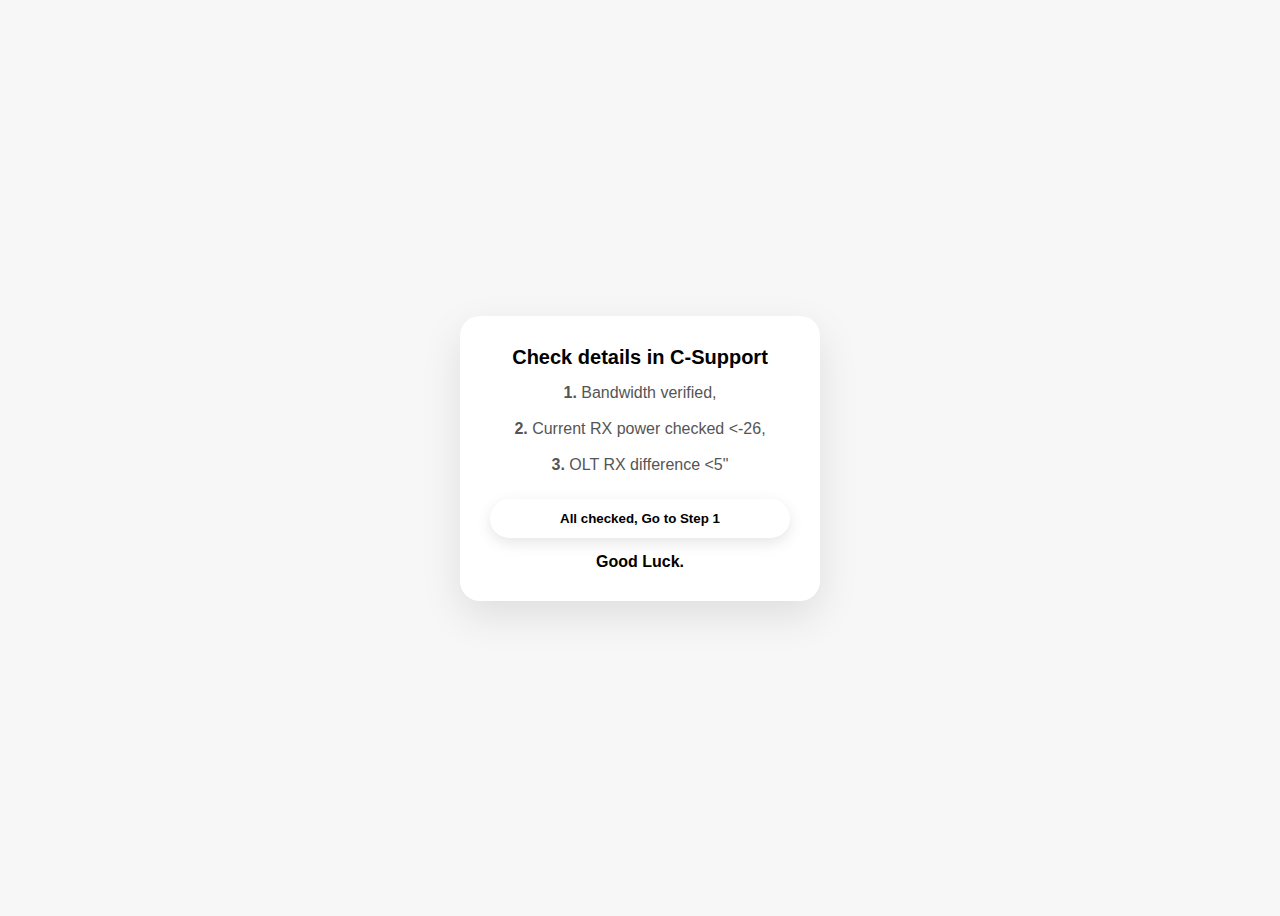
<file: help.html>
<!DOCTYPE html>
<html lang="en">
<head>
  <meta charset="UTF-8">
  <title>HR.Help Page</title>
  <link rel="icon" type="image/png" href="help.jpg">
  <style>
    body {
      font-family: Arial, sans-serif;
      background: #f7f7f7;
      display: flex;
      justify-content: center;
      align-items: center;
      height: 100vh;
    }

    .step-container {
      text-align: center;
      background: #fff;
      padding: 30px;
      border-radius: 20px;
      box-shadow: 0 15px 40px rgba(0, 0, 0, 0.1);
      width: 300px;
      display: none;
      flex-direction: column;
      gap: 15px;
    }

    .step-container.active {
      display: flex;
    }

    .step-title {
      font-weight: bold;
      font-size: 20px;
    }

    .step-subtitle {
      font-size: 16px;
      color: #555;
      margin-bottom: 10px;
    }

    .btn {
      padding: 12px;
      border: none;
      border-radius: 25px;
      background: white;
      box-shadow: 0 5px 15px rgba(0, 0, 0, 0.1);
      cursor: pointer;
      transition: all 0.2s;
      font-weight: bold;
    }

    .btn:hover {
      background: #d8d7d7;
    }

    .btn-back {
      background: #007bff;
      color: white;
      margin-top: 10px;
      box-shadow: 0 4px 15px rgba(0, 123, 255, 0.4);
    }

    .btn-back:hover {
      background: #0056b3;
    }
  </style>
</head>
<body>

 <div class="step-container active" id="step10000">
    <div class="step-title">Check details in C-Support</div>
    <div class="step-subtitle"><strong>1.</strong> Bandwidth verified,<br><br> <strong>2.</strong> Current RX power checked <-26,<br><br> <strong>3.</strong> OLT RX difference <5" </div>
    <button class="btn" onclick="goToStep(1)">All checked, Go to Step 1 </button>
  <div><b><strong>Good Luck.</strong></b></div>
  </div>

  <!-- STEP 1 -->
  <div class="step-container" id="step1">
    <div class="step-title">STEP 1</div>
    <div class="step-subtitle">Device verify</div>
    <button class="btn" onclick="goToStep(2.1)">Device verified, Connected at 2.4GHz</button>
  <button class="btn" onclick="goToStep(3.1)">Device verified, Connected at 5GHz</button>
  <button class="btn btn-back" onclick="goBack()">Back</button>
  </div>

<div class="step-container" id="step2.2">
    <div class="step-title">STEP 3</div>
    <div class="step-subtitle">Device ping</div>
    <button class="btn" onclick="goToStep(3)">Ping Fine</button>
    <button class="btn" onclick="goToStep(2.3)">Ping Not Fine</button>
<button class="btn btn-back" onclick="goBack()">Back</button>
  </div>
    <!-- STEP 2 -->
  <div class="step-container" id="step2.1">
    <div class="step-title">STEP 2</div>
    <div class="step-subtitle">Range</div>
    <button class="btn" onclick="goToStep(22)">Range Fine</button>
    <button class="btn" onclick="goToStep(2.2)">Range Not Fine</button>
<button class="btn btn-back" onclick="goBack()">Back</button>
  </div>

    <!-- STEP 5 -->
<div class="step-container" id="step2.3">
  <div class="step-title">STEP 4</div>
  <div class="step-subtitle">Connected at 2.4GHz</div>
  <div>Suggest Beacon/Secondary ONU also suggest reposition.</div>
  <div>✅ Ticket header: Bad RSSI or beyond 2.4GHz</div>
    <div><b>REMARK: Device verified, initial ping not fine, range not fine (<= -65dBm), suggest secondary ONU and also suggest reposition.</b></div>
  <button class="btn btn-back" onclick="goBack()">Back</button>
</div>

    <div class="step-container" id="step4.4">
    <div class="step-title">STEP 3</div>
    <div class="step-subtitle">Device ping</div>
    <button class="btn" onclick="goToStep(3)">Ping Fine</button>
    <button class="btn" onclick="goToStep(3.3)">Ping Not Fine</button>
<button class="btn btn-back" onclick="goBack()">Back</button>
  </div>

<!-- STEP 6 -->
<div class="step-container" id="step3.3">
  <div class="step-title">STEP 4</div>
  <div class="step-subtitle">Connected at 5GHz</div>
  <div>Suggest to connect 2.4GHz, Secondary ONU also suggest reposition.</div>
  <div>✅ Ticket header: Beyond 5GHz</div>
  <div><b>REMARK: Device verified, initial ping not fine, range not fine (<= -65dBm), suggest to connect 2.4GHz, secondary ONU and also suggest reposition.</b></div>
  <button class="btn btn-back" onclick="goBack()">Back</button>
</div>

  <div class="step-container" id="step3.1">
    <div class="step-title">STEP 2</div>
    <div class="step-subtitle">Range</div>
    <button class="btn" onclick="goToStep(22)">Range Fine</button>
    <button class="btn" onclick="goToStep(4.4)">Range Not Fine</button>
<button class="btn btn-back" onclick="goBack()">Back</button>
  </div>

  <div class="step-container" id="step222">
    <div class="step-title">STEP 3</div>
    <div class="step-subtitle">Device ping</div>
    <button class="btn" onclick="goToStep(3)">Ping Fine</button>
    <button class="btn" onclick="goToStep(33)">Ping Not Fine</button>
<button class="btn btn-back" onclick="goBack()">Back</button>
  </div>

  <div class="step-container" id="step22">
    <div class="step-title">STEP 3</div>
    <div class="step-subtitle">Device ping</div>
    <button class="btn" onclick="goToStep(3)">Ping Fine</button>
    <button class="btn" onclick="goToStep(33)">Ping Not Fine</button>
<button class="btn btn-back" onclick="goBack()">Back</button>
  </div>

  <div class="step-container" id="step222">
    <div class="step-title">STEP 3</div>
    <div class="step-subtitle">Range not fine</div>
    <div>Suggested router reposition or secondary router </div>
<button class="btn btn-back" onclick="goBack()">Back</button>
  </div>

        <!-- STEP 3 -->
        <div class="step-container" id="step3">
          <div class="step-title">STEP 4</div>
          <div class="step-subtitle">Ping fine</div>
          <button class="btn" onclick="goToStep(4)">Speed test fine</button>
          <button class="btn" onclick="goToStep(44)">Speed test not fine</button>
      <button class="btn btn-back" onclick="goBack()">Back</button>
        </div>

        <div class="step-container" id="step4">
          <div class="step-title">STEP 5</div>
          <div class="step-subtitle">speed test fine</div>
          <button class="btn" onclick="goToStep(5)">Domain ping fine</button>
          <button class="btn" onclick="goToStep(55)">Domain ping not fine</button>
      <button class="btn btn-back" onclick="goBack()">Back</button>
        </div>

        <div class="step-container" id="step44">
          <div class="step-title">STEP 5</div>
          <div class="step-subtitle">Speed test not fine</div>
          <button class="btn" onclick="goToStep(77)">Check OMCi profile </button>
      <button class="btn btn-back" onclick="goBack()">Back</button>
        </div>

        <div class="step-container" id="step5">
          <div class="step-title">STEP 6</div>
          <div class="step-subtitle">Domain ping fine?</div>
          <button class="btn" onclick="goToStep(1000)">Issue solved</button>
          <button class="btn" onclick="goToStep(1001)">Not solved</button>
      <button class="btn btn-back" onclick="goBack()">Back</button>
        </div>

        <div class="step-container" id="step55">
          <div class="step-title">STEP 6</div>
          <div class="step-subtitle">Domain ping not fine?</div>
          <button class="btn" onclick="goToStep(100)">Not solved</button>
      <button class="btn btn-back" onclick="goBack()">Back</button>
        </div>
        
        <!-- STEP 6 -->
<div class="step-container" id="step77">
  <div class="step-title">STEP 6</div>
  <div class="step-subtitle"> OMCi profile Checked?</div>
  <button class="btn" onclick="goToStep(777)">OMCI profile fine</button>
  <button class="btn" onclick="goToStep(7777)">OMCI profile not fine</button>
  <button class="btn btn-back" onclick="goBack()">Back</button>
</div>

<!-- STEP 7A -->
<div class="step-container" id="step777">
  <div class="step-title">STEP 7</div>
  <div class="step-subtitle">OMCi profile fine?</div>
  <button class="btn" onclick="goToStep(601)">Single device connection and speedtest fine</button>
  <button class="btn" onclick="goToStep(701)">Single device connection and speedtest not fine</button>
  <button class="btn btn-back" onclick="goBack()">Back</button>
</div>
<div class="step-container" id="step601">
  <div class="step-title">STEP 8</div>
  <div class="step-subtitle">Single device connection and speedtest fine?</div>
  <button class="btn" onclick="goToStep(611)">Connect on their own wifi and speedtest</button>
  <button class="btn btn-back" onclick="goBack()">Back</button>
</div>

<div class="step-container" id="step611">
          <div class="step-title">STEP 9</div>
          <div class="step-subtitle">Connect on their own wifi and speedtest</div>
          <button class="btn" onclick="goToStep(612)">Issue solved</button>
          <button class="btn" onclick="goToStep(613)">Not solved</button>
      <button class="btn btn-back" onclick="goBack()">Back</button>
        </div>
        <div class="step-container" id="step612">
          <div class="step-title">CONGRATULATIONS</div>
          <div class="step-subtitle"><strong>You followed all troubleshoot procedures according to the checklist.</strong></div>
          <div class="step-subtitle"><strong>✅Ticket header: Close Under Related Header Of Speedtest Fine</strong></div>
      <button class="btn btn-back" onclick="goBack()">Back</button>
        </div>
        <div class="step-container" id="step613">
          <div class="step-title">STEP 10</div>
          <div class="step-subtitle">Not solve?</div>
          <div>✅ Ticket header: Assign based on cases " Under Related Header Of Speedtest Fine"</div>
      <button class="btn btn-back" onclick="goBack()">Back</button>
        </div>



<div class="step-container" id="step701">
  <div class="step-title">STEP 8</div>
  <div class="step-subtitle">Single device connection and speedtest not fine?</div>>
  <button class="btn" onclick="goToStep(711)">Query on L2 Communication</button>
  <button class="btn btn-back" onclick="goBack()">Back</button>
</div>
<div class="step-container" id="step711">
          <div class="step-title">STEP 9</div>
          <div class="step-subtitle">Quiry on L2 Communication</div>
          <button class="btn" onclick="goToStep(712)">Issue solved</button>
          <button class="btn" onclick="goToStep(713)">Not solved</button>
      <button class="btn btn-back" onclick="goBack()">Back</button>
        </div>

      <div class="step-container" id="step712">
          <div class="step-title">CONGRATULATIONS</div>
          <div class="step-subtitle"><strong>You followed all troubleshoot procedures according to the checklist.</strong></div>
          <div class="step-subtitle"><strong>✅Ticket header: Close Under Related Header Of Speedtest Fine</strong></div>
      <button class="btn btn-back" onclick="goBack()">Back</button>
        </div>
        <div class="step-container" id="step713">
          <div class="step-title">STEP 10</div>
          <div class="step-subtitle">Not solve?</div>
          <div>✅ Ticket header: Assign based on cases " Under Related Header Of Speedtest Fine"</div>
      <button class="btn btn-back" onclick="goBack()">Back</button>
        </div>

<div class="step-container" id="step611">
          <div class="step-title">STEP 9</div>
          <div class="step-subtitle">Speed test fine</div>
          <button class="btn" onclick="goToStep(10)">Solved</button>
          <button class="btn" onclick="goToStep(101)">Note Sloved</button>
      <button class="btn btn-back" onclick="goBack()">Back</button>
        </div>
        <div class="step-container" id="step711">
          <div class="step-title">STEP 9</div>
          <div class="step-subtitle">Speed test fine</div>
          <button class="btn" onclick="goToStep(9)">Solved</button>
          <button class="btn" onclick="goToStep(10)">Note Sloved</button>
      <button class="btn btn-back" onclick="goBack()">Back</button>
        </div>

<!-- STEP 7B -->
<div class="step-container" id="step7777">
  <div class="step-title">STEP 7</div>
  <div class="step-subtitle">OMCi profile not fine?</div>
  <button class="btn" onclick="goToStep(20)">Query on L2 Communication</button>
  <button class="btn btn-back" onclick="goBack()">Back</button>
</div>


        <div class="step-container" id="step20">
          <div class="step-title">STEP 8</div>
          <div class="step-subtitle">Quiry on L2 Communication</div>
          <button class="btn" onclick="goToStep(201)">Issue solved</button>
          <button class="btn" onclick="goToStep(202)">Not solved</button>
      <button class="btn btn-back" onclick="goBack()">Back</button>
        </div>
        <div class="step-container" id="step201">
          <div class="step-title">CONGRATULATIONS</div>
          <div class="step-subtitle"><strong>You followed all troubleshoot procedures according to the checklist.</strong></div>
          <div>✅ Ticket header:Close on the "Current bandwith is lower than subscription"</div>
            <div><b>REMARK: Device verified, ping test fine, speed test not fine, omci profile not fine, omci profile matched, issue resolved.</b></div>
      <button class="btn btn-back" onclick="goBack()">Back</button>
        </div>
        <div class="step-container" id="step202">
          <div class="step-title">STEP 9</div>
          <div class="step-subtitle">Not solve?</div>
          <div>✅ Ticket header:Assign on the "Current bandwith is lower than subscription"</div>
      <button class="btn btn-back" onclick="goBack()">Back</button>
        </div>

        <!-- STEP 3 -->
        <div class="step-container" id="step33">
          <div class="step-title">STEP 4</div>
          <div class="step-subtitle">Ping not fine?</div>
          <button class="btn" onclick="goToStep(6001)">Check another device ping</button>
      <button class="btn btn-back" onclick="goBack()">Back</button>
        </div>
        <div class="step-container" id="step6001">
          <div class="step-title">STEP 5</div>
          <div class="step-subtitle">Another device ping?</div>
          <button class="btn" onclick="goToStep(6002)">Ping fine</button>
          <button class="btn" onclick="goToStep(7002)">Ping not fine</button>
      <button class="btn btn-back" onclick="goBack()">Back</button>
        </div>
        <div class="step-container" id="step6002">
          <div class="step-title">STEP 6</div>
          <div class="step-subtitle">Another device ping fine?</div>
          <button class="btn" onclick="goToStep(702)">Reconnect Wi-Fi on first device</button>
      <button class="btn btn-back" onclick="goBack()">Back</button>
        </div>
        <div class="step-container" id="step702">
          <div class="step-title">STEP 7</div>
          <div class="step-subtitle">Reconnect Wi-Fi on first device?</div>
          <button class="btn" onclick="goToStep(3024)">Solved</button>
          <button class="btn" onclick="goToStep(626)">Note Sloved</button>
      <button class="btn btn-back" onclick="goBack()">Back</button>
        </div>
        

      <div class="step-container" id="step7002">
          <div class="step-title">STEP 6</div>
          <div class="step-subtitle">Ping Not Fine?</div>
          <button class="btn" onclick="goToStep(6004)">Check Channel interference </button>
      <button class="btn btn-back" onclick="goBack()">Back</button>
      </div>
      <div class="step-container" id="step6004">
          <div class="step-title">STEP 7</div>
          <div class="step-subtitle">Channel interference ?</div>
          <button class="btn" onclick="goToStep(6006)">Channel interference seen</button>
          <button class="btn" onclick="goToStep(6008)">Channel interference not seen</button>
      <button class="btn btn-back" onclick="goBack()">Back</button>
        </div>
        <div class="step-container" id="step6006">
          <div class="step-title">STEP 8</div>
          <div class="step-subtitle">Channel interference seen</div>
          <button class="btn" onclick="goToStep(6012)">Channel changed</button>
      <button class="btn btn-back" onclick="goBack()">Back</button>
        </div>
        <div class="step-container" id="step6008">
          <div class="step-title">STEP 8</div>
          <div class="step-subtitle">Channel interference not seen</div>
          <button class="btn" onclick="goToStep(7012)">Reconnect Wi-Fi on both devices</button>
      <button class="btn btn-back" onclick="goBack()">Back</button>
        </div>
        <!-- STEP 3 -->
        <div class="step-container" id="step6012">
          <div class="step-title">STEP 9</div>
          <div class="step-subtitle">Channel changed?</div>
          <button class="btn" onclick="goToStep(6014)">Solved</button>
          <button class="btn" onclick="goToStep(6016)">Note Sloved</button>
      <button class="btn btn-back" onclick="goBack()">Back</button>
        </div>
        
        

        <div class="step-container" id="step7012">
          <div class="step-title">STEP 9</div>
          <div class="step-subtitle">Reconnected on both devices?</div>
          <button class="btn" onclick="goToStep(6024)">Solved</button>
          <button class="btn" onclick="goToStep(6026)">Note Sloved</button>
      <button class="btn btn-back" onclick="goBack()">Back</button>
        </div>
        

        <!-- STEP 3 -->
        <div class="step-container" id="step5">
          <div class="step-title">STEP 5</div>
          <div class="step-subtitle">Speed test fine</div>
          <button class="btn" onclick="goToStep(9)">Solved</button>
          <button class="btn" onclick="goToStep(10)">Note Sloved</button>
      <button class="btn btn-back" onclick="goBack()">Back</button>
        </div>

        <!-- SOLVE/NOT SOLVE  SPEED TEST FINE , ISSUE ON -->
        <div class="step-container" id="step1000">
          <div class="step-title">CONGRATULATIONS</div>
          <div class="step-subtitle"><strong>You followed all troubleshoot procedures according to the checklist.</strong></div>
          <div class="step-subtitle"><strong>✅Ticket header: Close Under Related Header Of Speedtest Fine</strong></div>
          <div><b>REMARK: Device verified,range fine (<= -65dBm), ping test fine, speed test fine, domain ping fine, issue resolved.</b></div>
      <button class="btn btn-back" onclick="goBack()">Back</button>
        </div>
        <div class="step-container" id="step100">
          <div class="step-title">Step 7</div>
          <div class="step-subtitle"><strong>✅Ticket header: Close Under Related Header Of Speedtest Fine</strong></div>
          <div><b>REMARK: Device verified,range fine (<= -65dBm), ping test fine, speed test fine, domain ping not fine, suggested to check after awhile.</b></div>
      <button class="btn btn-back" onclick="goBack()">Back</button>
        </div>
        <div class="step-container" id="step1001">
          <div class="step-title">STEP 7</div>
          <div class="step-subtitle">Not solve?</div>
          <div>✅ Ticket header: Assign based on cases " Under Related Header Of Speedtest Fine"</div>
      <button class="btn btn-back" onclick="goBack()">Back</button>
        </div>

          <!-- SOLVE/NOT SOLVE  Current bandwith is lower than subscription-->
        <div class="step-container" id="step201">
          <div class="step-title">CONGRATULATIONS</div>
          <div class="step-subtitle"><strong>You followed all troubleshoot procedures according to the checklist.</strong></div>
          <div>✅ Ticket header:Close on the "Current bandwith is lower than subscription"</div>
            <div><b>REMARK: Device verified, ping test fine, speed test not fine, omci profile not fine, omci profile matched, issue resolved.</b></div>
      <button class="btn btn-back" onclick="goBack()">Back</button>
        </div>
        <div class="step-container" id="step202">
          <div class="step-title">STEP 9</div>
          <div class="step-subtitle">Not solve?</div>
          <div>✅ Ticket header:Assign on the "Current bandwith is lower than subscription"</div>
      <button class="btn btn-back" onclick="goBack()">Back</button>
        </div>

<!-- SOLVE/NOT SOLVE  HIGH LATENCY -->
        <div class="step-container" id="step3024">
          <div class="step-title">CONGRATULATIONS</div>
          <div class="step-subtitle"><strong>You followed all troubleshoot procedures according to the checklist.</strong></div>
          <div>✅ Ticket header:Close on the "High Latency in a single device with good RSSI"</div>
          <div><b>REMARK: Device verified, range fine (<= -65dBm), initial ping not fine, another device ping fine, reconnected Wi-Fi on first device, issue solved..</b></div>
      <button class="btn btn-back" onclick="goBack()">Back</button>
      </div>
      <div class="step-container" id="step626">
          <div class="step-title">STEP 8</div>
          <div class="step-subtitle">Not solve?</div>
          <div>✅ Ticket header:Assign on the "High Latency in a single device with good RSSI"</div>
      <button class="btn btn-back" onclick="goBack()">Back</button>
        </div>

        <!-- SOLVE/NOT SOLVE  HIGH LATENCY  (Interference not Seen) -->
        <div class="step-container" id="step6024">
          <div class="step-title">CONGRATULATIONS</div>
          <div class="step-subtitle"><strong>You followed all troubleshoot procedures according to the checklist.</strong></div>
          <div>✅ Ticket header:Close on the "High Latency in a single device with good RSSI"</div>
          <div><b>REMARK: Device verified, range fine (<= -65dBm), initial ping not fine, another device ping not fine, channel interference not seen, reconnected WiFi both devices, issue solved.</b></div>
      <button class="btn btn-back" onclick="goBack()">Back</button>
        </div>
        <div class="step-container" id="step6026">
          <div class="step-title">STEP 10</div>
          <div class="step-subtitle">Not solve?</div>
          <div>✅ Ticket header:Assign on the "High Latency in a single device with good RSSI"</div>
      <button class="btn btn-back" onclick="goBack()">Back</button>
        </div>

      <!-- SOLVE/NOT SOLVE  CHANNEL INTERFERENCE SEEN-->
        <div class="step-container" id="step6014">
          <div class="step-title">CONGRATULATIONS</div>
          <div class="step-subtitle"><strong>You followed all troubleshoot procedures according to the checklist.</strong></div>
          <div>✅ Ticket header:Close on the "Channel interference/Channel interference in 5GHz"</div>
          <div><b>REMARK: Device verified, range fine (<= -65dBm), initial ping not fine, another device ping not fine, channel interference seen, channel changed, issue solved.</b></div>
      <button class="btn btn-back" onclick="goBack()">Back</button>
      </div>
      <div class="step-container" id="step6016">
          <div class="step-title">STEP 10</div>
          <div class="step-subtitle">Not solve?</div>
          <div>✅ Ticket header:Assign on the "Channel interference/Channel interference in 5GHz"</div>
      <button class="btn btn-back" onclick="goBack()">Back</button>
        </div>

<script>
  const stepHistory = [];

  function goToStep(stepNum) {
    const currentStep = document.querySelector('.step-container.active');
    if (currentStep) {
      stepHistory.push(currentStep.id); // Save current step
      currentStep.classList.remove('active');
    }
    const nextStep = document.getElementById('step' + stepNum);
    if (nextStep) nextStep.classList.add('active');
  }

  function goBack() {
    const currentStep = document.querySelector('.step-container.active');
    if (currentStep) currentStep.classList.remove('active');

    const lastStepId = stepHistory.pop();
    if (lastStepId) {
      document.getElementById(lastStepId).classList.add('active');
    }
  }
</script>


</body>
</html>
</file>
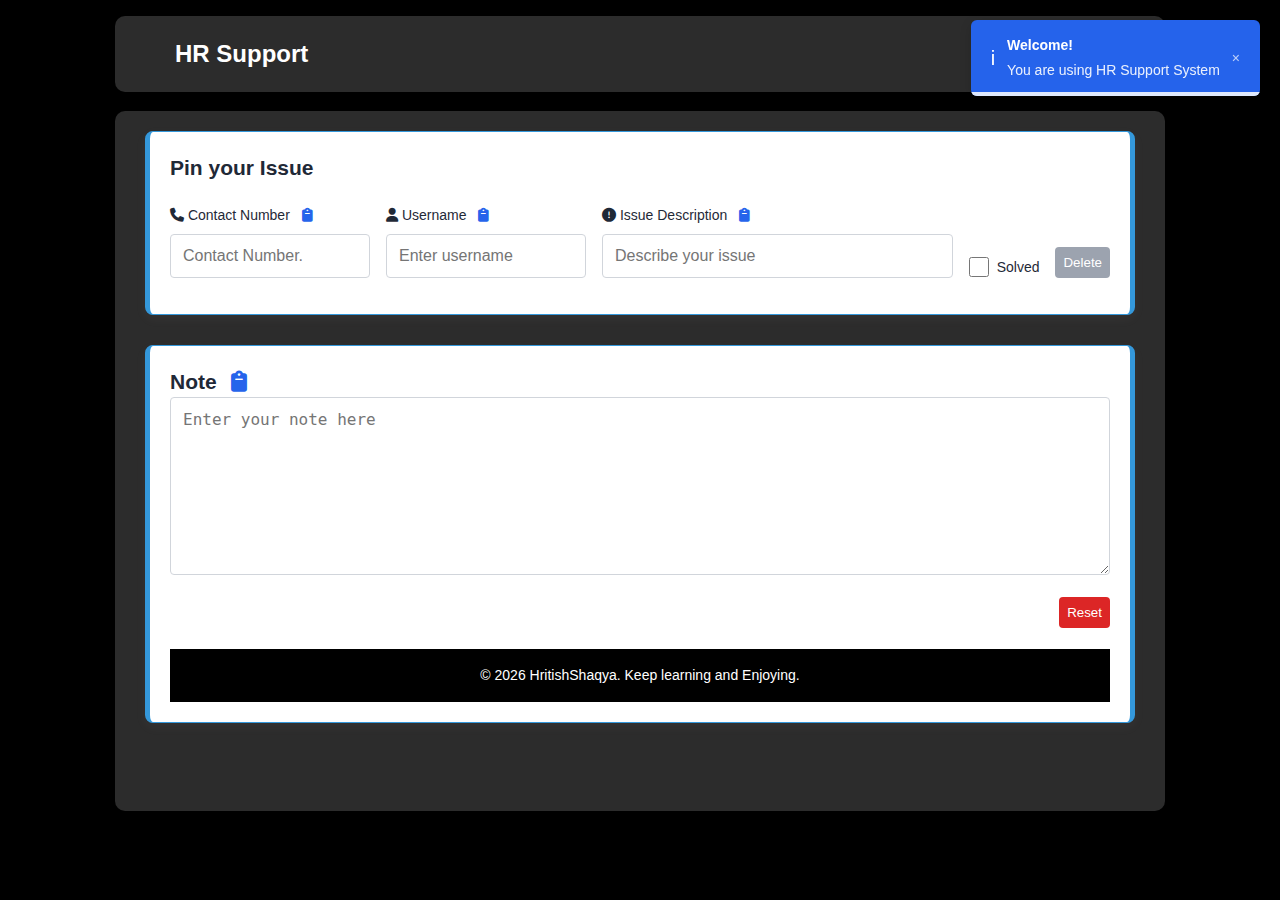
<file: issuepin.html>
<!DOCTYPE html>
<html lang="en" data-theme="light">
<head>
    <meta charset="UTF-8" />
    <meta name="viewport" content="width=device-width, initial-scale=1" />
    <title>Issue Pin</title>
    <link rel="stylesheet" href="https://cdnjs.cloudflare.com/ajax/libs/font-awesome/6.4.0/css/all.min.css">
<style>
:root {
    --primary-color: hwb(221 15% 8%);
    --secondary-color: #000000;
    --error-color: #dc2626;
    --success-color: #16a34a;
    --disabled-color: #9ca3af;

    
}

[data-theme="light"] {
    --background-color: #000000;
    --text-color: #1f2937;
    --section-bg: #ffffff;
    --form-bg: #ffffff;
    --input-border: #d1d5db;
    --input-focus-shadow: rgba(37, 99, 235, 0.1);
    --border-color: #3498db;
    --header-footer-bg: var(--secondary-color);
    --header-footer-text: white;
    --notification-bg: black;
    --notification-text: white;
    --button-hover-bg: #1e40af;
    --delete-enabled-bg: var(--error-color);
    --delete-enabled-hover-bg: #b91c1c;
    --reset-bg: var(--error-color);
    --reset-hover-bg: #b91c1c;
    --toast-success: #16a34a;
    --toast-error: #dc2626;
    --toast-info: #2563eb;
    --toast-warning: #d97706;
}

[data-theme="dark"] {
    --background-color: #000000;
    --text-color: #e5e7eb;
    --section-bg: #11112b;
    --form-bg: #11112b;
    --input-border: #6b7280;
    --input-focus-shadow: rgba(96, 165, 250, 0.2);
    --border-color: #60a5fa;
    --header-footer-bg: #000000;
    --header-footer-text: #d1d5db;
    --notification-bg: #000000;
    --notification-text: #e5e7eb;
    --button-hover-bg: #3b82f6;
    --delete-enabled-bg: #ef4444;
    --delete-enabled-hover-bg: #dc2626;
    --reset-bg: #ef4444;
    --reset-hover-bg: #dc2626;
    --toast-success: #22c55e;
    --toast-error: #ef4444;
    --toast-info: #3b82f6;
    --toast-warning: #f59e0b;
}

* {
    margin: 0;
    padding: 0;
    box-sizing: border-box;
}

body {
  font-family: 'Inter', Arial, sans-serif;
  font-size: 14px;
  line-height: 1.5;
  color: var(--text-color);
  background-color: var(--background-color);
  scroll-behavior: smooth;
}
.container {
  max-width: 1050px;
  background-color: #2c2c2c;
  padding: 20px 30px;
  border-radius: 10px;
  box-shadow: 0 4px 10px rgba(0, 0, 0, 0.5);
  margin: 0 auto;
}

.container.navbar {
  max-width: 1050px;
  margin: 0 auto;
  align-items: center;
  box-shadow: 0 4px 10px rgba(0, 0, 0, 0.5);
}

/* Header styles */
header {
    background-color: var(--header-footer-bg);
    padding: 1rem 0;
    margin-bottom: 0.2rem;
    position: sticky;
    top: 0;
    z-index: 1000;
}

.navbar {
    display: flex;
    justify-content: space-between;
    align-items: center;
    gap: 1rem;
}

.navbar-brand {
            color: white;
            font-size: 1.5rem;
            font-weight: bold;
            text-decoration: none;
        }
        .navbar-brand {
            position: relative;
            padding-left: 30px; /* Space for arrow */
            text-decoration: none;
            color: white;
            font-family: Arial, sans-serif;
            font-weight: 600;
            transition: color 0.3s ease;
            cursor: pointer;
        }
        
        .navbar-brand::before {
            content: '➔';
            position: absolute;
            left: 0;
            opacity: 0;
            transform: translateX(-20px);
            color: #007bff;
            font-size: 1.4rem;
            transition: opacity 0.3s ease, transform 0.3s ease;
        }
        
        @keyframes pulseArrow {
            0%, 100% { transform: translateX(0); }
            50% { transform: translateX(5px); }
        }
        
        .navbar-brand:hover::before {
            opacity: 1;
            transform: translateX(0);
            animation: pulseArrow 0.5s ease-in-out infinite;
        }
        
        .navbar-brand:hover {
            color: white;
        }

.nav-links {
    display: flex;
    gap: 2rem;
}

.nav-links img {
    width: 40px;
}
    #timer {
      font-size: 16px;
      font-weight: bold;
      color: white
    
    }
#theme-toggle {
    padding: 0;
    color: var(--header-footer-text);
    background-color: transparent;
    border: none;
    border-radius: 4px;
    cursor: pointer;
    font-size: 1rem;
    font-weight: 500;
}

main {
    min-height: calc(100vh - 200px);
}

.section {
    background-color: var(--section-bg);
    padding: 20px;
    border: 1px solid var(--border-color);
    border-left: 5px solid var(--border-color);
    border-right: 5px solid var(--border-color);
    border-radius: 8px;
    box-shadow: 0 4px 12px rgba(212, 196, 196, 0.05);
    margin-bottom: 30px;
}

.section h2 {
    margin-bottom: 1.5rem;
    color: var(--secondary-color);
}

.form-container {
    background-color: var(--form-bg);
    padding: 20px;
    border: 1px solid var(--border-color);
    border-left: 5px solid var(--border-color);
    border-right: 5px solid var(--border-color);
    border-radius: 8px;
    box-shadow: 0 4px 12px rgba(212, 196, 196, 0.05);
    margin-bottom: 30px;
}

.note-container {
    background-color: var(--form-bg);
    padding: 20px;
    border: 1px solid var(--border-color);
    border-left: 5px solid var(--border-color);
    border-right: 5px solid var(--border-color);
    border-radius: 8px;
    box-shadow: 0 4px 12px rgba(212, 196, 196, 0.05);
    margin-bottom: 30px;
}

.form-row {
    display: flex;
    gap: 1rem;
    margin-bottom: 1rem;
    flex-wrap: wrap;
    align-items: flex-end;
    position: relative;
}

.form-group {
    flex: 1;
    min-width: 200px;
}

.form-group.username,
.form-group.phone {
    flex: 0 0 200px;
}

.form-group.issue {
    flex: 2 0 300px;
}

.form-group label {
    display: block;
    margin-bottom: 0.5rem;
    font-weight: 500;
    color: var(--text-color);
}

.form-group input,
.form-note textarea {
    width: 100%;
    padding: 0.75rem;
    border: 1px solid var(--input-border);
    border-radius: 4px;
    font-size: 1rem;
    background-color: var(--form-bg);
    color: var(--text-color);
}

.form-group input:focus,
.form-note textarea:focus {
    outline: none;
    border-color: var(--primary-color);
    box-shadow: 0 0 0 3px var(--input-focus-shadow);
}

.form-group input.error {
    border-color: var(--error-color);
}

.error-message {
    color: var(--error-color);
    font-size: 0.875rem;
    margin-top: 0.25rem;
    display: none;
}

.delete-btn {
    background-color: var(--primary-color);
    color: white;
    padding: 0.5rem;
    border: none;
    border-radius: 4px;
    cursor: not-allowed;
    height: fit-content;
}

.delete-btn:not(:disabled) {
    background-color: var(--button-hover-bg);
}

.delete-btn:disabled {
    background-color: var(--disabled-color);
    cursor: not-allowed;
}

.delete-btn.enabled {
    background-color: var(--delete-enabled-bg);
    cursor: pointer;
}

.delete-btn.enabled:hover {
    background-color: var(--delete-enabled-hover-bg);
}

.reset-btn-container {
    display: flex;
    justify-content: flex-end;
    margin-top: 1rem;
}

.reset-btn {
    background-color: var(--reset-bg);
    color: white;
    padding: 0.5rem;
    border: none;
    border-radius: 4px;
    cursor: pointer;
    height: fit-content;
}

.reset-btn:hover {
    background-color: var(--reset-hover-bg);
}

.solved-checkbox {
    width: 20px;
    height: 20px;
    cursor: pointer;
    accent-color: var(--success-color);
}

.checkbox-container {
    display: flex;
    align-items: center;
    gap: 0.5rem;
    height: fit-content;
}

.checkbox-container label {
    font-weight: 500;
    color: var(--text-color);
}

.form-note {
    margin-bottom: 1rem;
    position: relative;
}

.notification {
    position: fixed;
    background-color: var(--notification-bg);
    color: var(--notification-text);
    padding: 8px 16px;
    border-radius: 4px;
    box-shadow: 0 2px 5px rgba(0, 0, 0, 0.2);
    pointer-events: none;
    z-index: 1000;
    font-size: 14px;
}

.toast-container {
    position: fixed;
    top: 20px;
    right: 20px;
    z-index: 9999;
    display: flex;
    flex-direction: column;
    gap: 10px;
}

.toast {
    position: relative;
    min-width: 250px;
    max-width: 350px;
    padding: 15px 20px;
    border-radius: 6px;
    color: white;
    box-shadow: 0 4px 12px rgba(0, 0, 0, 0.15);
    display: flex;
    align-items: center;
    animation: slideIn 0.3s ease-out forwards;
    overflow: hidden;
}

.toast::after {
    content: '';
    position: absolute;
    bottom: 0;
    left: 0;
    width: 100%;
    height: 4px;
    background-color: rgba(255, 255, 255, 0.3);
}

.toast.success {
    background-color: var(--toast-success);
}

.toast.error {
    background-color: var(--toast-error);
}

.toast.info {
    background-color: var(--toast-info);
}

.toast.warning {
    background-color: var(--toast-warning);
}

.toast-icon {
    margin-right: 12px;
    font-size: 20px;
}

.toast-content {
    flex: 1;
}

.toast-title {
    font-weight: 600;
    margin-bottom: 4px;
}

.toast-message {
    font-size: 14px;
    opacity: 0.9;
}

.toast-close {
    margin-left: 12px;
    cursor: pointer;
    opacity: 0.7;
    transition: opacity 0.2s;
}

.toast-close:hover {
    opacity: 1;
}

.toast-progress {
    position: absolute;
    bottom: 0;
    left: 0;
    height: 4px;
    width: 100%;
    background-color: rgba(255, 255, 255, 0.3);
}

.toast-progress-bar {
    height: 100%;
    background-color: rgba(255, 255, 255, 0.7);
    animation: progressBar linear forwards;
}

/* Clipboard icon styles */
.copy-icon {
    margin-left: 8px;
    color: var(--primary-color);
    cursor: pointer;
    transition: color 0.2s ease;
}

.copy-icon:hover {
    color: var(--button-hover-bg);
}

.copy-icon:active {
    transform: scale(0.95);
}

/* Clipboard button for textarea */
.copy-btn {
    position: absolute;
    right: 10px;
    top: 10px;
    background: transparent;
    border: none;
    color: var(--primary-color);
    cursor: pointer;
    font-size: 1rem;
    z-index: 1;
}

.copy-btn:hover {
    color: var(--button-hover-bg);
}

.copy-btn:active {
    transform: scale(0.95);
}

.tooltip {
    position: relative;
    display: inline-block;
}

.tooltip .tooltiptext {
    visibility: hidden;
    width: 120px;
    background-color: #555;
    color: #fff;
    text-align: center;
    border-radius: 6px;
    padding: 5px;
    position: absolute;
    z-index: 1;
    bottom: 125%;
    left: 50%;
    margin-left: -60px;
    opacity: 0;
    transition: opacity 0.3s;
    font-size: 12px;
}

.tooltip .tooltiptext::after {
    content: "";
    position: absolute;
    top: 100%;
    left: 50%;
    margin-left: -5px;
    border-width: 5px;
    border-style: solid;
    border-color: #555 transparent transparent transparent;
}

.tooltip:hover .tooltiptext {
    visibility: visible;
    opacity: 1;
}

@keyframes slideIn {
    from {
        transform: translateX(100%);
        opacity: 0;
    }
    to {
        transform: translateX(0);
        opacity: 1;
    }
}

@keyframes slideOut {
    from {
        transform: translateX(0);
        opacity: 1;
    }
    to {
        transform: translateX(100%);
        opacity: 0;
    }
}

@keyframes progressBar {
    from {
        width: 100%;
    }
    to {
        width: 0%;
    }
}

.footer {
    text-align: center;
    padding: 1rem 0;
    background-color: var(--header-footer-bg);
    color: var(--header-footer-text);
    width: 100%;
}

@media (max-width: 768px) {
    .navbar {
        flex-direction: column;
        align-items: flex-start;
    }

    .nav-links {
        flex-wrap: wrap;
        gap: 1rem;
    }

    .nav-links img {
        width: 30px;
    }

    .navbar-brand {
        font-size: 1.2rem;
        padding-left: 25px;
    }

    .navbar-brand::before {
        font-size: 1.2rem;
    }

    .section {
        padding: 15px;
    }

    .section h2 {
        font-size: 1.5rem;
    }

    .form-row {
        flex-direction: column;
    }

    .delete-btn {
        width: 100%;
    }

    .reset-btn-container {
        justify-content: center;
    }

    .reset-btn {
        width: 100%;
    }

    .checkbox-container {
        width: 100%;
        justify-content: flex-start;
    }

    .form-group.username,
    .form-group.phone,
    .form-group.issue {
        flex: 1 0 100%;
    }

    #theme-toggle {
        padding: 0;
        font-size: 0.8rem;
    }
    
    .toast-container {
        top: 10px;
        right: 10px;
        left: 10px;
    }
    
    .toast {
        min-width: auto;
        width: calc(100% - 20px);
        max-width: none;
    }
    
    .copy-btn {
        top: 5px;
        right: 5px;
    }
}
</style>
    <script src="main.js"></script>

    <link rel="icon" type="image/png" href="pinn.png" />
</head>
<body>
    <div class="toast-container" id="toast-container"></div>
    
    <header>
        <nav class="navbar container">
            <a class="navbar-brand" onclick="showNotification()">HR Support</a>
            
            <div class="nav-links">
                <div id="timer">00:00:00</div>
                <button id="theme-toggle" aria-label="Switch to dark theme">🌙</button>
            </div>
        </nav>
    </header>

    <main class="container" id="main-content">
        <div class="form-container">
            <form id="userForm" aria-labelledby="form-title">
                <h2 id="form-title"> Pin your Issue</h2><br />
                <div class="form-row">
                    <div class="form-group phone">
                        <label for="phone">
                            <i class="fas fa-phone"></i> Contact Number
                            <i class="fas fa-clipboard copy-icon" onclick="copyToClipboard('phone')" title="Copy phone number"></i>
                        </label>
                        <input
                            type="tel"
                            id="phone"
                            name="phone"
                            placeholder="Contact Number."
                            required
                            pattern="^\d{7,15}$"
                            maxlength="15"
                            onkeypress="restrictToNumbers(event)"
                            aria-describedby="phone-error"
                        />
                        <div class="error-message" id="phone-error">Please enter a valid phone number (7-15 digits)</div>
                    </div>
                    <div class="form-group username">
                        <label for="username">
                            <i class="fas fa-user"></i> Username
                            <i class="fas fa-clipboard copy-icon" onclick="copyToClipboard('username')" title="Copy username"></i>
                        </label>
                        <input type="text" id="username" name="username" placeholder="Enter username" required aria-describedby="username-error" />
                        <div class="error-message" id="username-error">Please enter a valid username</div>
                    </div>
                    <div class="form-group issue">
                        <label for="issue">
                            <i class="fas fa-exclamation-circle"></i> Issue Description
                            <i class="fas fa-clipboard copy-icon" onclick="copyToClipboard('issue')" title="Copy issue description"></i>
                        </label>
                        <input type="text" id="issue" name="issue" placeholder="Describe your issue" required aria-describedby="issue-error" />
                        <div class="error-message" id="issue-error">Please describe the issue</div>
                    </div>
                    <div class="checkbox-container">
                        <input type="checkbox" class="solved-checkbox" id="solved" aria-label="Mark as solved" />
                        <label for="solved">Solved</label>
                    </div>
                    <button type="button" class="delete-btn" aria-label="Delete this row" disabled>Delete</button>
                </div>
            </form>
        </div>

        <section class="note-container">
            <h2 id="note">Note <i class="fas fa-clipboard copy-icon" onclick="copyToClipboard('note-text')" title="Copy note"></i></h2>
            <form id="NoteForm">
                <div class="form-note">
                    <textarea id="note-text" rows="8" placeholder="Enter your note here"></textarea>
                    <button type="button" class="copy-btn" onclick="copyToClipboard('note-text')" title="Copy note">
                    </button>
                    <div id="note-error" class="error-message"></div>
                </div>
                <div class="reset-btn-container">
                    <button type="reset" onclick="return confirmReset()" class="reset-btn">Reset</button>
                </div>
            </form><br />
            <footer class="footer">
                © <span id="year"></span> HritishShaqya. Keep learning and Enjoying.
            </footer>
        </section>
    </main>
 
    <script>
        function showToast({ title, message, type = 'info', duration = 5000 }) {
            const toastContainer = document.getElementById('toast-container');
            if (!toastContainer) return;
            
            const icons = {
                success: '✓',
                error: '✕',
                warning: '⚠',
                info: 'i'
            };
            
            const toast = document.createElement('div');
            toast.className = `toast ${type}`;
            toast.innerHTML = `
                <span class="toast-icon">${icons[type]}</span>
                <div class="toast-content">
                    <div class="toast-title">${title}</div>
                    <div class="toast-message">${message}</div>
                </div>
                <span class="toast-close">&times;</span>
                <div class="toast-progress">
                    <div class="toast-progress-bar" style="animation-duration: ${duration}ms"></div>
                </div>
            `;
            
            const closeBtn = toast.querySelector('.toast-close');
            closeBtn.addEventListener('click', () => {
                removeToast(toast);
            });
            
            toastContainer.appendChild(toast);
            
            if (duration > 0) {
                setTimeout(() => {
                    removeToast(toast);
                }, duration);
            }
            
            return toast;
        }
        
        function removeToast(toast) {
            toast.style.animation = 'slideOut 0.3s ease-out forwards';
            toast.addEventListener('animationend', () => {
                toast.remove();
            });
        }
        
        function copyToClipboard(fieldId) {
            const element = document.getElementById(fieldId);
            if (!element) return;
            
            if (element.tagName === 'INPUT' || element.tagName === 'TEXTAREA') {
                element.select();
                element.setSelectionRange(0, 99999); // For mobile devices
            } else {
                const range = document.createRange();
                range.selectNode(element);
                window.getSelection().removeAllRanges();
                window.getSelection().addRange(range);
            }
            
            try {
                document.execCommand('copy');
                
                let fieldName = '';
                if (fieldId === 'phone' || fieldId.includes('phone-')) {
                    fieldName = 'Phone number';
                } else if (fieldId === 'username' || fieldId.includes('username-')) {
                    fieldName = 'Username';
                } else if (fieldId === 'issue' || fieldId.includes('issue-')) {
                    fieldName = 'Issue description';
                } else if (fieldId === 'note-text') {
                    fieldName = 'Note';
                }
                
                showToast({
                    title: 'Copied!',
                    message: `${fieldName} copied to clipboard`,
                    type: 'success',
                    duration: 2000
                });
            } catch (err) {
                showToast({
                    title: 'Error',
                    message: 'Failed to copy text',
                    type: 'error',
                    duration: 2000
                });
            }
            
            if (window.getSelection) {
                window.getSelection().removeAllRanges();
            }
        }

        function showNotification() {
            showToast({
                title: 'Welcome!',
                message: 'You are using HR Support System',
                type: 'info',
                duration: 3000
            });
        }
        
        const form = document.getElementById("userForm");
        const noteForm = document.getElementById("NoteForm");
        const noteText = document.getElementById("note-text");
        const yearSpan = document.getElementById("year");
        yearSpan.textContent = new Date().getFullYear();

        const pageName = window.location.pathname.split("/").pop().replace(".html", "");

        function restrictToNumbers(event) {
            const charCode = event.which || event.keyCode;
            if (charCode !== 8 && charCode !== 13 && (charCode < 48 || charCode > 57)) {
                event.preventDefault();
            }
        }

        function loadFormData() {
            const savedData = localStorage.getItem(`formData_${pageName}`);
            if (savedData) {
                const data = JSON.parse(savedData);
                data.forEach((row, index) => {
                    if (index === 0) {
                        const firstRow = form.querySelector(".form-row");
                        firstRow.querySelector("#username").value = row.username || "";
                        firstRow.querySelector("#phone").value = row.phone || "";
                        firstRow.querySelector("#issue").value = row.issue || "";
                        firstRow.querySelector(".solved-checkbox").checked = row.solved || false;
                        firstRow.querySelector(".delete-btn").disabled = !row.solved;
                        firstRow.querySelector(".delete-btn").classList.toggle("enabled", row.solved);
                    } else {
                        addNewRow(row);
                    }
                });
            }
        }

        function saveFormData() {
            const rows = form.querySelectorAll(".form-row");
            const data = Array.from(rows).map((row) => ({
                username: row.querySelector('input[name="username"]').value,
                phone: row.querySelector('input[name="phone"]').value,
                issue: row.querySelector('input[name="issue"]').value,
                solved: row.querySelector(".solved-checkbox").checked,
            }));
            localStorage.setItem(`formData_${pageName}`, JSON.stringify(data));
        }

        function validateInput(input) {
            const errorElement = document.getElementById(`${input.id}-error`);
            if (!input.value.trim()) {
                input.classList.add("error");
                errorElement.style.display = "block";
                return false;
            } else {
                input.classList.remove("error");
                errorElement.style.display = "none";
                return true;
            }
        }

        function validatePhone(input) {
            const errorElement = document.getElementById(`${input.id}-error`);
            const phoneRegex = /^\d{7,15}$/;
            if (!phoneRegex.test(input.value)) {
                input.classList.add("error");
                errorElement.style.display = "block";
                return false;
            } else {
                input.classList.remove("error");
                errorElement.style.display = "none";
                return true;
            }
        }

        function updateDeleteButtons() {
            const rows = form.querySelectorAll(".form-row");
            rows.forEach((row) => {
                const checkbox = row.querySelector(".solved-checkbox");
                const deleteBtn = row.querySelector(".delete-btn");
                deleteBtn.disabled = !checkbox.checked;
                deleteBtn.classList.toggle("enabled", checkbox.checked);
            });
        }

        function addInputListeners(row) {
            const inputs = row.querySelectorAll('input:not(.solved-checkbox)');
            const checkbox = row.querySelector(".solved-checkbox");
            const deleteBtn = row.querySelector(".delete-btn");

            inputs.forEach((input, index) => {
                input.addEventListener("keydown", (e) => {
                    if (e.key === "Enter") {
                        e.preventDefault();
                        if (input.id.includes("issue")) {
                            const phoneInput = row.querySelector('input[name="phone"]');
                            const usernameInput = row.querySelector('input[name="username"]');
                            const isPhoneValid = validatePhone(phoneInput);
                            const isUsernameValid = validateInput(usernameInput);

                            if (!isPhoneValid) {
                                phoneInput.focus();
                                showToast({
                                    title: 'Validation Error',
                                    message: 'Please enter a valid phone number',
                                    type: 'warning',
                                    duration: 3000
                                });
                            } else if (!isUsernameValid) {
                                usernameInput.focus();
                                showToast({
                                    title: 'Validation Error',
                                    message: 'Please enter a valid username',
                                    type: 'warning',
                                    duration: 3000
                                });
                            } else {
                                addNewRow();
                                showToast({
                                    title: 'New Row Added',
                                    message: 'A new issue row has been created',
                                    type: 'success',
                                    duration: 2000
                                });
                            }
                        } else if (index < inputs.length - 1) {
                            inputs[index + 1].focus();
                        }
                    }
                });

                input.addEventListener("input", () => {
                    if (input.id.includes("phone")) {
                        input.value = input.value.replace(/[^0-9]/g, "");
                        validatePhone(input);
                    } else {
                        validateInput(input);
                    }
                    saveFormData();
                });
            });
            checkbox.addEventListener("change", () => {
                deleteBtn.disabled = !checkbox.checked;
                deleteBtn.classList.toggle("enabled", checkbox.checked);
                saveFormData();
                
                if (checkbox.checked) {
                    showToast({
                        title: 'Issue Solved',
                        message: 'This issue has been marked as solved',
                        type: 'success',
                        duration: 2000
                    });
                }
            });
            deleteBtn.addEventListener("click", () => {
                row.remove();
                updateDeleteButtons();
                saveFormData();
                showToast({
                    title: 'Row Deleted',
                    message: 'The issue row has been removed',
                    type: 'info',
                    duration: 2000
                });
            });
        }
        function addNewRow(savedData = null) {
            const timestamp = Date.now();
            const newRow = document.createElement("div");
            newRow.className = "form-row";
            newRow.innerHTML = `
                <div class="form-group phone">
                    <label for="phone-${timestamp}"><strong>Called Number</strong>
                        <i class="fas fa-clipboard copy-icon" onclick="copyToClipboard('phone-${timestamp}')" title="Copy phone number"></i>
                    </label>
                    <input type="tel" id="phone-${timestamp}" name="phone" placeholder="Contact Number." required pattern="^\\d{7,15}$" maxlength="15" onkeypress="restrictToNumbers(event)" aria-describedby="phone-${timestamp}-error" />
                    <div class="error-message" id="phone-${timestamp}-error">Please enter a valid phone number (7-15 digits)</div>
                </div>
                <div class="form-group username">
                    <label for="username-${timestamp}"><strong>Username</strong>
                        <i class="fas fa-clipboard copy-icon" onclick="copyToClipboard('username-${timestamp}')" title="Copy username"></i>
                    </label>
                    <input type="text" id="username-${timestamp}" name="username" placeholder="Enter username" required aria-describedby="username-${timestamp}-error" />
                    <div class="error-message" id="username-${timestamp}-error">Please enter a valid username</div>
                </div>
                <div class="form-group issue">
                    <label for="issue-${timestamp}"><strong>Issue Description</strong>
                        <i class="fas fa-clipboard copy-icon" onclick="copyToClipboard('issue-${timestamp}')" title="Copy issue description"></i>
                    </label>
                    <input type="text" id="issue-${timestamp}" name="issue" placeholder="Describe your issue" required aria-describedby="issue-${timestamp}-error" />
                    <div class="error-message" id="issue-${timestamp}-error">Please describe the issue</div>
                </div>
                <div class="checkbox-container">
                    <input type="checkbox" class="solved-checkbox" id="solved-${timestamp}" aria-label="Mark as solved" />
                    <label for="solved-${timestamp}">Solved</label>
                </div>
                <button type="button" class="delete-btn" aria-label="Delete this row" disabled>Delete</button>
            `;
            form.appendChild(newRow);
            addInputListeners(newRow);
            updateDeleteButtons();

            if (savedData) {
                newRow.querySelector(`#username-${timestamp}`).value = savedData.username || "";
                newRow.querySelector(`#phone-${timestamp}`).value = savedData.phone || "";
                newRow.querySelector(`#issue-${timestamp}`).value = savedData.issue || "";
                newRow.querySelector(`#solved-${timestamp}`).checked = savedData.solved || false;
                newRow.querySelector(".delete-btn").disabled = !savedData.solved;
                newRow.querySelector(".delete-btn").classList.toggle("enabled", savedData.solved);
            }

            newRow.querySelector("input:not(.solved-checkbox)").focus();
        }

        function saveNoteData() {
            localStorage.setItem(`noteData_${pageName}`, noteText.value);
        }
        function loadNoteData() {
            const savedNote = localStorage.getItem(`noteData_${pageName}`);
            if (savedNote) {
                noteText.value = savedNote;
            }
        }

        noteText.addEventListener("input", saveNoteData);

        noteForm.addEventListener("reset", () => {
            localStorage.removeItem(`noteData_${pageName}`);
           
        });

        function confirmReset() {
            const confirmed = confirm("Are you sure you want to reset the Note?");
            if (confirmed) {
                showToast({
                    title: 'Note Reset',
                    message: 'Your note has been cleared',
                    type: 'error',
                    duration: 2000
                });
            }
            return confirmed;
        }
        document.querySelectorAll(".form-row").forEach(addInputListeners);
        updateDeleteButtons();
        loadFormData();
        loadNoteData();
        document.addEventListener('DOMContentLoaded', () => {
            const themeToggle = document.getElementById('theme-toggle');
            const html = document.documentElement;
            const savedTheme = localStorage.getItem('theme') || 'light';
            html.setAttribute('data-theme', savedTheme);
            updateToggleIcon(savedTheme);
            themeToggle.addEventListener('click', () => {
                const currentTheme = html.getAttribute('data-theme');
                const newTheme = currentTheme === 'light' ? 'dark' : 'light';
                html.setAttribute('data-theme', newTheme);
                localStorage.setItem('theme', newTheme);
                updateToggleIcon(newTheme);
                showToast({
                    title: 'Theme Changed',
                    message: `Switched to ${newTheme} mode`,
                    type: 'info',
                    duration: 2000
                });
            });
            function updateToggleIcon(theme) {
                themeToggle.textContent = theme === 'light' ? '🌙' : '☀️';
                themeToggle.setAttribute('aria-label', theme === 'light' ? 'Switch to dark theme' : 'Switch to light theme');
            }
            
            setTimeout(() => {
                showToast({
                    title: 'Welcome!',
                    message: 'You are using HR Support System',
                    type: 'info',
                    duration: 3000
                });
            }, 500);
            
            startTimer();
        });
        
        function startTimer() {
            let seconds = 0;
            const timerElement = document.getElementById('timer');
            
            setInterval(() => {
                seconds++;
                const hours = Math.floor(seconds / 3600);
                const minutes = Math.floor((seconds % 3600) / 60);
                const secs = seconds % 60;
                
                timerElement.textContent = 
                    `${hours.toString().padStart(2, '0')}:${minutes.toString().padStart(2, '0')}:${secs.toString().padStart(2, '0')}`;
            }, 1000);
        }
    </script>
<script>
	if ('WebSocket' in window) {
		(function () {
			function refreshCSS() {
				var sheets = [].slice.call(document.getElementsByTagName("link"));
				var head = document.getElementsByTagName("head")[0];
				for (var i = 0; i < sheets.length; ++i) {
					var elem = sheets[i];
					var parent = elem.parentElement || head;
					parent.removeChild(elem);
					var rel = elem.rel;
					if (elem.href && typeof rel != "string" || rel.length == 0 || rel.toLowerCase() == "stylesheet") {
						var url = elem.href.replace(/(&|\?)_cacheOverride=\d+/, '');
						elem.href = url + (url.indexOf('?') >= 0 ? '&' : '?') + '_cacheOverride=' + (new Date().valueOf());
					}
					parent.appendChild(elem);
				}
			}
			var protocol = window.location.protocol === 'http:' ? 'ws://' : 'wss://';
			var address = protocol + window.location.host + window.location.pathname + '/ws';
			var socket = new WebSocket(address);
			socket.onmessage = function (msg) {
				if (msg.data == 'reload') window.location.reload();
				else if (msg.data == 'refreshcss') refreshCSS();
			};
			if (sessionStorage && !sessionStorage.getItem('IsThisFirstTime_Log_From_LiveServer')) {
				console.log('Live reload enabled.');
				sessionStorage.setItem('IsThisFirstTime_Log_From_LiveServer', true);
			}
		})();
	}
	else {
		console.error('Upgrade your browser. This Browser is NOT supported WebSocket for Live-Reloading.');
	}
	// ]]>
        function showNotification() {
                       alert("Welcome HR Support User!,\n        You can pin your issue here, and it will stay saved even if you reload or close the page. Thank you for choosing HR Support!");
        }
</script>
</body>
</html>
</file>
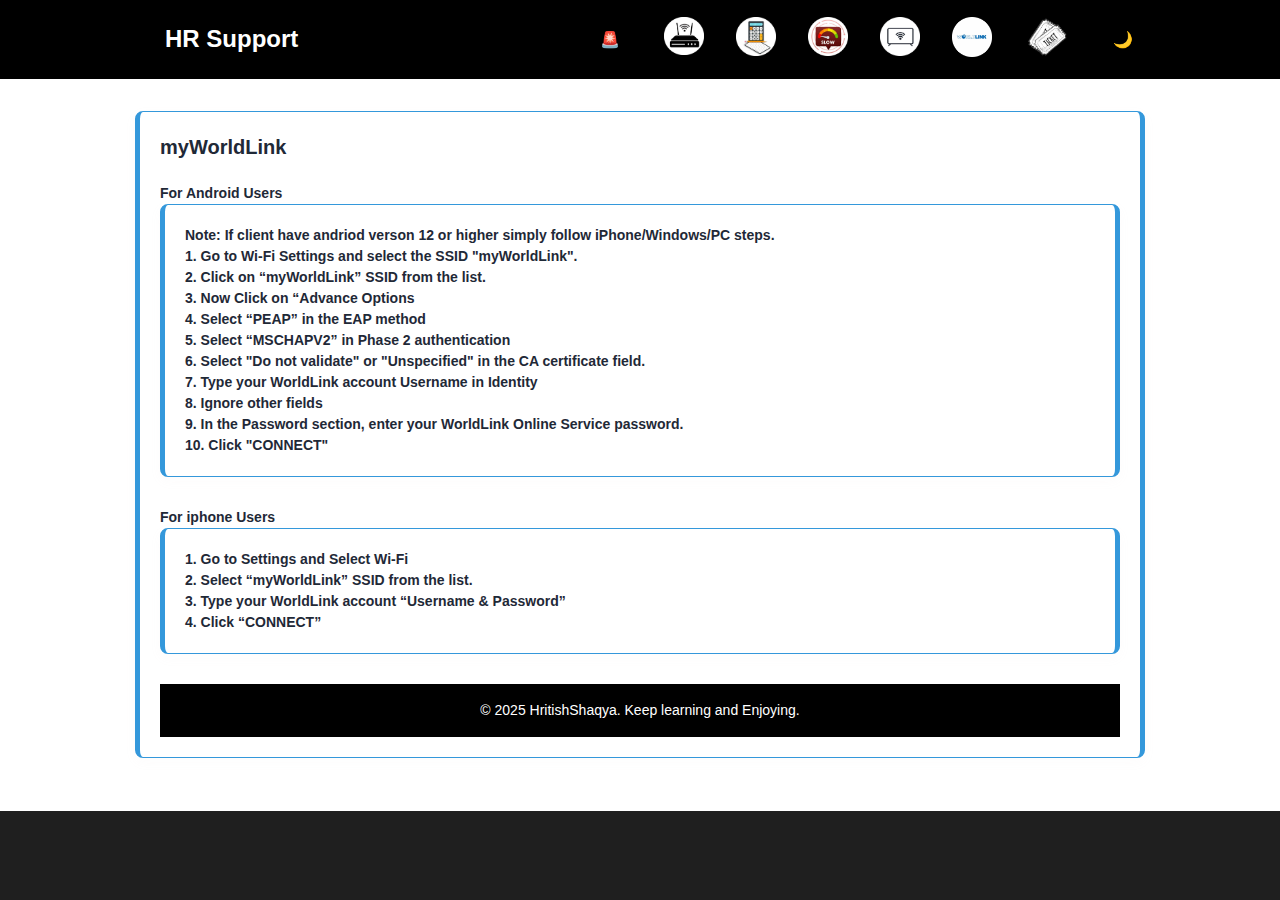
<file: myworldlink.html>
<!DOCTYPE html>
<html lang="en">
<head>
    <meta charset="UTF-8">
    <meta name="viewport" content="width=device-width, initial-scale=1.0">
    <title>myworldlink</title>
        <link rel="stylesheet" href="style.css">
        <script src="try.js"></script>
        <link rel="stylesheet" href="trys.css">
        <script src="script.js"></script>
    <link rel="icon" type="image/png" href="hr.png.jpg">

</head>
<body>
   <header>
        <nav class="navbar container">
            <a class="navbar-brand" onclick="showNotification()">HR Support</a>
            <div class="nav-links">
                <button onclick="togglePopup()">🚨</button>
                <a href="router.html" data-page="router.html"><img src="router.png.jpg" alt="router" width="50"></a>
                <a href="account.html" data-page="account.html"><img src="account.png.jpg" alt="account"width="50"></a>
                <a href="slow.html" data-page="slow.html"><img src="slow.png.jpg" alt="slow"width="50"></a>
                <a href="tv.html" data-page="tv.html"><img src="iptv.png.jpg" alt="TV"width="50"></a>
                <a href="myworldlink.html" data-page="myworldlink.html"><img src="myworldlink.png.jpg" alt="myworldlink"width="50"></a>
                <a href="urgentclose.html" data-page="urgentclose.html"><img src="urgentclose.png.jpg" alt="urgentclose" style="width: 45px; height: auto;"></a>
                <button id="theme-toggle" aria-label="Switch to dark theme">🌙</button>
            </div>
        </nav>
    </header>

    <main class="container">
        <section class="section" aria-labelledby="myWorldLink">
            <p><strong id="myWorldLink" style="font-size: 1.25rem;">myWorldLink</strong></p><br>
            <div id="notes-container">
                <h4>For Android Users</h4>
                
                 <div class="section">

            <span class="comment"><b><strong>Note: If client have andriod verson 12 or higher simply follow iPhone/Windows/PC steps.<br></strong></b><strong>
            1. Go to Wi-Fi Settings and select the SSID "myWorldLink".<br>
            2. Click on “myWorldLink” SSID from the list.<br>
            3. Now Click on “Advance Options<br>
            4. Select “PEAP” in the EAP method<br>
            5. Select “MSCHAPV2” in Phase 2 authentication<br>
            6. Select "Do not validate" or "Unspecified" in the CA certificate field.<br>
            7. Type your WorldLink account Username in Identity<br>
            8. Ignore other fields<br>
            9. In the Password section, enter your WorldLink Online Service password.<br>
            10. Click "CONNECT"</strong></span>
    </div>
            </div>

             <div id="notes-container">
                <h4>For iphone Users</h4>
                
                 <div class="section">

      <strong>
            1. Go to Settings and Select Wi-Fi<br>
            2. Select “myWorldLink” SSID from the list.<br>
            3. Type your WorldLink account “Username & Password”<br>
            4. Click “CONNECT” </strong>
    </div>
        </form>
        <div class="popup" id="myPopup">
    <div class="popup-content">
      <span class="close-btn" onclick="hidePopup()">&times;</span>

      <h2>⚡ Quick Access</h2>
      <!-- Bookmarks -->
      <a class="bookmark" href="https://epayment.worldlink.com.np/new/internet-payment" target="_blank" rel="noopener noreferrer">E-payment</a>
      <a class="bookmark" href="https://docs.google.com/spreadsheets/u/0/d/e/2PACX-1vTLhXrudNQookJuRHAIbUeIuAX1vLtSyQPe_QSgmtCfS-ArswcqBEMO_TIwUj9lEQatlapGn-XtgNdJ/pubhtml?pli=1" target="_blank" rel="noopener noreferrer">Department No.</a>
      <a class="bookmark" href="https://docs.google.com/spreadsheets/d/1yCLvefgWU_SnU3OIPX_GBJWorQFRE1SASISzv6SJLbM/edit?pli=1&gid=1621541645#gid=1621541645" target="_blank" rel="noopener noreferrer">Branch Location</a>
      <a class="bookmark" href="https://docs.google.com/spreadsheets/d/1yCLvefgWU_SnU3OIPX_GBJWorQFRE1SASISzv6SJLbM/edit?gid=1438794880#gid=1438794880" target="_blank" rel="noopener noreferrer">Packages Details</a>
      <a class="bookmark" href="https://hritish007.github.io/hr.support/issuepin.html" target="_blank" rel="noopener noreferrer">Issue Pin </a>
      <a class="bookmark" href="https://csupport.wlink.com.np/" target="_blank" rel="noopener noreferrer">C-Support</a>
      <a class="bookmark" href="https://ebill.wlink.com.np/" target="_blank" rel="noopener noreferrer">E-Bill</a>
      <a class="bookmark" href="https://ftth.wlink.com.np/login" target="_blank" rel="noopener noreferrer">Ftth</a>
      <a class="bookmark" href="https://docs.google.com/spreadsheets/d/1yCLvefgWU_SnU3OIPX_GBJWorQFRE1SASISzv6SJLbM/edit?gid=1858361334#gid=1858361334" target="_blank" rel="noopener noreferrer">Iptv issue ✔</a>
      <a class="bookmark" href="https://nettv.wlink.com.np/" target="_blank" rel="noopener noreferrer">NetTv Dashboard</a>
      <a class="bookmark" href="https://webtv.nettv.com.np/login" target="_blank" rel="noopener noreferrer">Nettv/login</a>
      <a class="bookmark" href="http://nagios-olt-01.wlink.com.np/nagios/" target="_blank" rel="noopener noreferrer">Nagios</a>
      <a class="bookmark" href="https://ameyoapp.wlink.com.np:8443/app/#!home" target="_blank" rel="noopener noreferrer">Ameyoapp</a>

    </div>
  </div>
    <footer class="footer">
        © <span id="year">2025</span> HritishShaqya. Keep learning and Enjoying.
    </footer>
        </section>
    </main>

    <script>
        
    
 // Close popup when clicking outside of popup-content
window.addEventListener("click", function (event) {
  const popup = document.getElementById("myPopup");
  const popupContent = popup.querySelector(".popup-content");

  // Only close if popup is open and click target is outside popup content
  if (
    popup.style.display === "flex" &&
    !popupContent.contains(event.target) &&
    !event.target.closest("button[onclick='togglePopup()']")
  ) {
    popup.style.display = "none";
  }
});
</script>


</body>
</html>
</file>
<file: css/style.css>
/* Root variables for base theming */
:root {
  --primary-color: #2563eb;
  --secondary-color: black;
}

/* Light theme */
[data-theme="light"] {
  --background-color: #1a1a1a;
  --text-color: #1f2937;
  --section-bg: #ffffff;
  --form-bg: #ffffff;
  --input-border: #d1d5db;
  --input-focus-shadow: rgba(37, 99, 235, 0.1);
  --border-color: #3498db;
  --header-footer-bg: #1a1a1a;
  --header-footer-text: white;
  --notification-bg: black;
  --notification-text: white;
  --button-hover-bg: #1e40af;
  --delete-enabled-bg: var(--error-color);
  --delete-enabled-hover-bg: #b91c1c;
  --reset-bg: var(--error-color);
  --reset-hover-bg: #b91c1c;
}

/* Dark theme */
[data-theme="dark"] {
  --background-color: #1a1a1a;
  --text-color: #ffffff;
  --section-bg: #333333;
  --form-bg: #374151;
  --input-border: #6b7280;
  --input-focus-shadow: rgba(96, 165, 250, 0.2);
  --border-color: #60a5fa;
  --header-footer-bg: #1a1a1a;
  --header-footer-text: #d1d5db;
  --notification-bg: #1f2937;
  --notification-text: #ffffff;
  --button-hover-bg: #3b82f6;
  --delete-enabled-bg: #ef4444;
  --delete-enabled-hover-bg: #dc2626;
  --reset-bg: #ef4444;
  --reset-hover-bg: #dc2626;
}

/* Reset default styles */
* {
  margin: 0;
  padding: 0;
  box-sizing: border-box;
}

body {
  font-family: Arial, sans-serif;
  font-size: 14px;
  line-height: 1.5;
  color: var(--text-color);
  background-color: var(--background-color);
  scroll-behavior: smooth;
}

.container {
  max-width: 1050px;
  background-color: #2c2c2c;
  padding: 20px 30px;
  border-radius: 10px;
  box-shadow: 0 4px 10px rgba(0, 0, 0, 0.5);
  margin: 0 auto;
}

.container.navbar {
  max-width: 1050px;
  margin: 0 auto;
  align-items: center;
  box-shadow: 0 4px 10px rgba(0, 0, 0, 0.5);
}

/* Header */
header {
  background-color: var(--header-footer-bg);
  padding: 1rem 0;
  margin-bottom:0.1rem;
  position: sticky;
  top: 0;
  z-index: 1000;
  transition: background-color 0.3s ease;
}

/* Navbar */
.navbar {
  display: flex;
  justify-content: space-between;
  align-items: center;
  gap: 1rem;
   color: cyan;
}

.navbar-brand {
  color: cyan;
  font-size: 1.5rem;
  font-weight: bold;
  text-decoration: none;
  position: relative;
  padding-left: 30px;
  font-family: Arial, sans-serif;
  font-weight: 600;
  transition: color 0.3s ease;
  cursor: pointer;
}

.nav-links {
  display: flex;
  gap: 2rem;
  margin-top: 1px;
}

.nav-links img {
  width: 40px;
}

button {
  margin-right: -6px;
}

/* Theme Toggle Button */
#theme-toggle {
  padding: 6px 12px;
  background-color: transparent;
  border: none;
  color: var(--header-footer-text);
  font-size: 1rem;
  cursor: pointer;
  font-weight: 500;
  border-radius: 4px;
  transition: color 0.3s ease, background-color 0.3s ease;
  margin-left: 0;
}

/* Main */
main {
  min-height: calc(100vh - 200px);
  flex-wrap: wrap;
}

/* Sections */
.section {
  background-color: var(--section-bg);
  padding: 20px;
  border: 1px solid var(--border-color);
  border-left: 5px solid var(--border-color);
  border-right: 5px solid var(--border-color);
  border-radius: 8px;
  box-shadow: 0 4px 12px rgba(212, 196, 196, 0.05);
  margin-bottom: 30px;
  transition: background-color 0.3s ease, border-color 0.3s ease;
}

.section h2 {
  margin-bottom: 1.5rem;
  color: var(--secondary-color);
  transition: color 0.3s ease;
}

/* Text Block */
.text-block {
  background: var(--text-block-bg);
  padding: 1rem;
  border-radius: 6px;
  margin-bottom: 1rem;
  border: 1px solid var(--border-color);
  border-left: 4px solid var(--primary-color);
  border-right: 5px solid var(--border-color);
  cursor: pointer;
  transition: background-color 0.3s ease, border-color 0.3s ease;
}

.text-block:hover {
  background-color: var(--text-block-hover-bg);
}

.text-block p {
  margin-bottom: 0.5rem;
  color: var(--text-color);
  transition: color 0.3s ease;
}

/* Footer */
.footer {
  text-align: center;
  padding: 1rem 0;
  background-color: var(--header-footer-bg);
  color: var(--header-footer-text);
  width: 100%;
  transition: background-color 0.3s ease, color 0.3s ease;
}

/* Notification */
.notification {
  position: fixed;
  background-color: black;
  color: white;
  padding: 8px 16px;
  border-radius: 4px;
  box-shadow: 0 2px 5px rgba(0, 0, 0, 0.2);
  transform: translateY(10px);
  opacity: 0;
  transition: transform 0.3s ease-out, opacity 0.3s ease-out;
  pointer-events: none;
  z-index: 1000;
  font-size: 14px;
}

.notification.show {
  transform: translateY(0);
  opacity: 1;
  animation: bounce-up 0.3s ease-out;
}

@keyframes bounce-up {
  0% { transform: translateY(0); }
  50% { transform: translateY(-5px); }
  100% { transform: translateY(0); }
}

.notification.hide {
  transform: translateY(20px);
  opacity: 0;
}

/* Responsive Design */
@media (max-width: 768px) {
  .navbar {
    flex-direction: column;
    align-items: flex-start;
  }

  .nav-links {
    flex-wrap: wrap;
    gap: 1rem;
  }

  .navbar-brand {
    font-size: 1.2rem;
    padding-left: 25px;
  }

  .navbar-brand::before {
    font-size: 1.2rem;
  }

  .section {
    padding: 15px;
  }

  .section h2 {
    font-size: 1.5rem;
  }

  .text-block {
    padding: 0.8rem;
  }

  #theme-toggle {
    padding: 6px 12px;
    font-size: 0.8rem;
  }
}
</file>
<file: css/trys.css>
/* Main button */
button {
  font-size: 16px;
  padding: 5px 0px;
  background: none;
  color: white;
  height: 44px;
  width: 44px;
  border: none;
  border-radius: 50px;
  cursor: pointer;
  transition: background 0.3s ease;
  
} 

button:hover {
  background: solid cyan;
}
 

/* Popup backdrop */
.popup {
  display: none;
  position: fixed;
  top: 0; left: 0px;
  width: 100%; height: 100%;
  background-color: rgba(0, 0, 0, 0.6);
  z-index: 999;
  box-shadow: 0 4px 10px rgba(0, 0, 0, 0.1);
}

/* Popup content box */
.popup-content {
  position: relative;
  background: rgba(255, 255, 255, 0.95);
  backdrop-filter: blur(10px);
  border-radius: 15px;
  padding: 30px 20px;
  max-width: 600px;
  max-height: 80vh; /* Limit the height */
  overflow-y: auto;  /* Enable vertical scrolling */
  margin: 100px auto;
  animation: slideDown 0.3s ease-out;
  box-shadow: 0 4px 10px rgba(0, 0, 0, 0.1);
}
.popup-content::-webkit-scrollbar {
  width: 8px;
}

.popup-content::-webkit-scrollbar-track {
  background: transparent;
}

.popup-content::-webkit-scrollbar-thumb {
  background-color: #bbb;
  border-radius: 10px;
}


/* Close button */
.close-btn {
  position: absolute;
  top: 15px;
  right: 20px;
  font-size: 28px;
  font-weight: bold;
  color: #666;
  cursor: pointer;
  transition: color 0.3s;
}

.close-btn:hover {
  color: #000;
}

/* Heading */
.popup-content h2 {
  margin-bottom: 25px;
  font-size: 24px;
  color: #2c3e50;
}

/* Bookmark link styles */
.bookmark {
  display: block;
  background: #3498db;
  color: white;
  width: 400px;
  padding: 12px 12px;
  margin: 10px auto; /* Center horizontally */
  border-radius: 8px;
  text-decoration: none;
  font-weight: bold;
  text-align: center; /* Optional: center the text inside */
  
}


.bookmark:hover {
  background: #2980b9;
  transform: scale(1.03);
}

/* Popup animation */
@keyframes slideDown {
  from {
    transform: translateY(-30px);
    opacity: 0;
  }
  to {
    transform: translateY(0);
    opacity: 1;
  }
}
</file>
<file: ProNotes/celebration.css>
#fireworks-overlay {
  position: fixed;
  top: 0;
  left: 0;
  width: 100%;
  height: 100%;
  pointer-events: none;
  z-index: 9999;
  overflow: hidden;
}

/* Firework container */
.fw {
  position: absolute;
  width: 2px;
  height: 2px;
}

/* Spark particle */
.spark {
  position: absolute;
  width: 3px;
  height: 3px;
  border-radius: 50%;
  opacity: 1;
  filter: blur(0.5px);
  animation: explode 1.4s ease-out forwards;
}

/* Glow effect */
.spark::after {
  content: "";
  position: absolute;
  width: 8px;
  height: 8px;
  background: inherit;
  border-radius: 50%;
  filter: blur(4px);
  opacity: 0.6;
  top: -2px;
  left: -2px;
}

/* Explosion animation with gravity */
@keyframes explode {
  0% {
    transform: translate(0, 0) scale(1);
    opacity: 1;
  }
  70% {
    opacity: 1;
  }
  100% {
    transform: translate(var(--x), calc(var(--y) + 80px)) scale(0.5);
    opacity: 0;
  }
}
</file>
<file: style.css>
/* Root variables for base theming */
:root {
  --primary-color: #2563eb;
  --secondary-color: black;

  /* Light mode defaults */
  --background-color: #ffffff;
  --text-color: #1f2937;
  --section-bg: #ffffff;
  --text-block-bg: #f9fafb;
  --text-block-hover-bg: #e5e7eb;
  --border-color: #3498db;
  --header-footer-bg: black;
  --header-footer-text: white;
  --notification-bg: black;
  --notification-text: white;
}

/* Light theme */
[data-theme="light"] {
  --background-color: #ffffff;
  --text-color: #1f2937;
  --section-bg: #ffffff;
  --text-block-bg: #f9fafb;
  --text-block-hover-bg: #e5e7eb;
  --border-color: #3498db;
  --header-footer-bg: black;
  --header-footer-text: white;
  --notification-bg: black;
  --notification-text: white;
}

/* Dark theme */
[data-theme="dark"] {
  --background-color: #1f2937;
  --text-color: #e5e7eb;
  --section-bg: #374151;
  --text-block-bg: #4b5563;
  --text-block-hover-bg: #6b7280;
  --border-color: #60a5fa;
  --header-footer-bg: #111827;
  --header-footer-text: #d1d5db;
  --notification-bg: #1f2937;
  --notification-text: #e5e7eb;
}

/* Reset and base styles */
* {
  margin: 0;
  padding: 0;
  box-sizing: border-box;
}

html {
  font-family: 'Inter', Arial, sans-serif;
  line-height: 1.6;
  color: var(--text-color);
  background-color: rgb(31, 31, 31);
  transition: background-color 0.3s ease, color 0.3s ease;
  scroll-behavior: smooth;
}

.container {
  max-width: 1050px;
  margin: 0 auto;
  padding: 0 20px;
}

/* Header */
header {
  background-color: var(--header-footer-bg);
  padding: 1rem 0;
  margin-bottom: 2rem;
  position: sticky;
  top: 0;
  z-index: 1000;
  transition: background-color 0.3s ease;
}
body {
  font-family: 'Inter', Arial, sans-serif;
  font-size: 14px; /* 👈 Base font size reduced */
  line-height: 1.5;
  color: var(--text-color);
  background-color: var(--background-color);
  scroll-behavior: smooth;
}

/* Navbar */
.navbar {
  display: flex;
  justify-content: space-between;
  align-items: center;
  gap: 1rem;
}

.navbar-brand {
            color: white;
            font-size: 1.5rem;
            font-weight: bold;
            text-decoration: none;
        }
        .navbar-brand {
            position: relative;
            padding-left: 30px; /* Space for arrow */
            text-decoration: none;
            color: white;
            font-family: Arial, sans-serif;
            font-weight: 600;
            transition: color 0.3s ease;
            cursor: pointer;
        }
        
        /* Right arrow before HR Support */
        .navbar-brand::before {
            content: '➔';
            position: absolute;
            left: 0;
            opacity: 0;
            transform: translateX(-20px);
            color: #007bff;
            font-size: 1.4rem;
            transition: opacity 0.3s ease, transform 0.3s ease;
        }
        
        /* Pulsing animation keyframes */
        @keyframes pulseArrow {
            0%, 100% { transform: translateX(0); }
            50% { transform: translateX(5px); }
        }
        
        /* Hover effect */
        .navbar-brand:hover::before {
            opacity: 1;
            transform: translateX(0);
            animation: pulseArrow 0.5s ease-in-out infinite;
        }
        
        .navbar-brand:hover {
            color: white;
        }

.nav-links {
  display: flex;
  gap: 2rem;
 margin-top: 1px;

}

.nav-links img {
  width: 40px;
}

/* Theme Toggle Button */
#theme-toggle {
  padding: 6px 12px;
  background-color: transparent;
  border: none;
  color: var(--header-footer-text);
  font-size: 1rem;
  cursor: pointer;
  font-weight: 500;
  border-radius: 4px;
  transition: color 0.3s ease, background-color 0.3s ease;
}

/* Main */
main {
  min-height: calc(100vh - 200px);
}

/* Sections */
.section {
  background-color: var(--section-bg);
  padding: 20px;
  border: 1px solid var(--border-color);
  border-left: 5px solid var(--border-color);
  border-right: 5px solid var(--border-color);
  border-radius: 8px;
  box-shadow: 0 4px 12px rgba(212, 196, 196, 0.05);
  margin-bottom: 30px;
  transition: background-color 0.3s ease, border-color 0.3s ease;
}

.section h2 {
  margin-bottom: 1.5rem;
  color: var(--secondary-color);
  transition: color 0.3s ease;
}

/* Text Block */
.text-block {
  background: var(--text-block-bg);
  padding: 1rem;
  border-radius: 6px;
  margin-bottom: 1rem;
  border: 1px solid var(--border-color);
  border-left: 4px solid var(--primary-color);
  border-right: 5px solid var(--border-color);
  cursor: pointer;
  transition: background-color 0.3s ease, border-color 0.3s ease;
}

.text-block:hover {
  background-color: var(--text-block-hover-bg);
}

.text-block p {
  margin-bottom: 0.5rem;
  color: var(--text-color);
  transition: color 0.3s ease;
}

/* Footer */
.footer {
  text-align: center;
  padding: 1rem 0;
  background-color: var(--header-footer-bg);
  color: var(--header-footer-text);
  width: 100%;
  transition: background-color 0.3s ease, color 0.3s ease;
}

/* Notification */
.notification {
    position: fixed;
    background-color: black;
    color: white;
    padding: 8px 16px;
    border-radius: 4px;
    box-shadow: 0 2px 5px rgba(0, 0, 0, 0.2);
    transform: translateY(10px); /* Start slightly below for upward effect */
    opacity: 0;
    transition: transform 0.3s ease-out, opacity 0.3s ease-out;
    pointer-events: none;
    z-index: 1000;
    font-size: 14px;
}
.notification.show {
    transform: translateY(0); /* Move to actual spot above cursor */
    opacity: 1;
    animation: bounce-up 0.3s ease-out;
}
@keyframes bounce-up {
    0% { transform: translateY(0); }
    50% { transform: translateY(-5px); }
    100% { transform: translateY(0); }
}
        .notification.hide {
            transform: translateY(20px); /* Slide back down */
            opacity: 0;
        }

/* Responsive Design */
@media (max-width: 768px) {
  .navbar {
    flex-direction: column;
    align-items: flex-start;
  }

  .nav-links {
    flex-wrap: wrap;
    gap: 1rem;
  }

  .navbar-brand {
    font-size: 1.2rem;
    padding-left: 25px;
  }

  .navbar-brand::before {
    font-size: 1.2rem;
  }

  .section {
    padding: 15px;
  }

  .section h2 {
    font-size: 1.5rem;
  }

  .text-block {
    padding: 0.8rem;
  }

  #theme-toggle {
    padding: 6px 12px;
    font-size: 0.8rem;
  }
}
</file>
<file: trys.css>
/* Main button */
button {
  font-size: 16px;
  padding: 5px 0px;
  background: none;
  color: white;
  height: 44px;
  width: 44px;
  border: none;
  border-radius: 50px;
  cursor: pointer;
  transition: background 0.3s ease;
}

button:hover {
  background: #c0392b;
}

/* Popup backdrop */
.popup {
  display: none;
  position: fixed;
  top: 0; left: 0px;
  width: 100%; height: 100%;
  background-color: rgba(0, 0, 0, 0.6);
  z-index: 999;
}

/* Popup content box */
.popup-content {
  position: relative;
  background: rgba(255, 255, 255, 0.95);
  backdrop-filter: blur(10px);
  border-radius: 15px;
  padding: 30px 20px;
  max-width: 600px;
  max-height: 80vh; /* Limit the height */
  overflow-y: auto;  /* Enable vertical scrolling */
  margin: 100px auto;
  box-shadow: 0 8px 30px rgba(0,0,0,0.2);
  animation: slideDown 0.3s ease-out;
}
.popup-content::-webkit-scrollbar {
  width: 8px;
}

.popup-content::-webkit-scrollbar-track {
  background: transparent;
}

.popup-content::-webkit-scrollbar-thumb {
  background-color: #bbb;
  border-radius: 10px;
}


/* Close button */
.close-btn {
  position: absolute;
  top: 15px;
  right: 20px;
  font-size: 28px;
  font-weight: bold;
  color: #666;
  cursor: pointer;
  transition: color 0.3s;
}

.close-btn:hover {
  color: #000;
}

/* Heading */
.popup-content h2 {
  margin-bottom: 25px;
  font-size: 24px;
  color: #2c3e50;
}

/* Bookmark link styles */
.bookmark {
  display: block;
  background: #3498db;
  color: white;
  width: 400px;
  padding: 12px 12px;
  margin: 10px auto; /* Center horizontally */
  border-radius: 8px;
  text-decoration: none;
  font-weight: bold;
  text-align: center; /* Optional: center the text inside */
}


.bookmark:hover {
  background: #2980b9;
  transform: scale(1.03);
}

/* Popup animation */
@keyframes slideDown {
  from {
    transform: translateY(-30px);
    opacity: 0;
  }
  to {
    transform: translateY(0);
    opacity: 1;
  }
}
</file>
